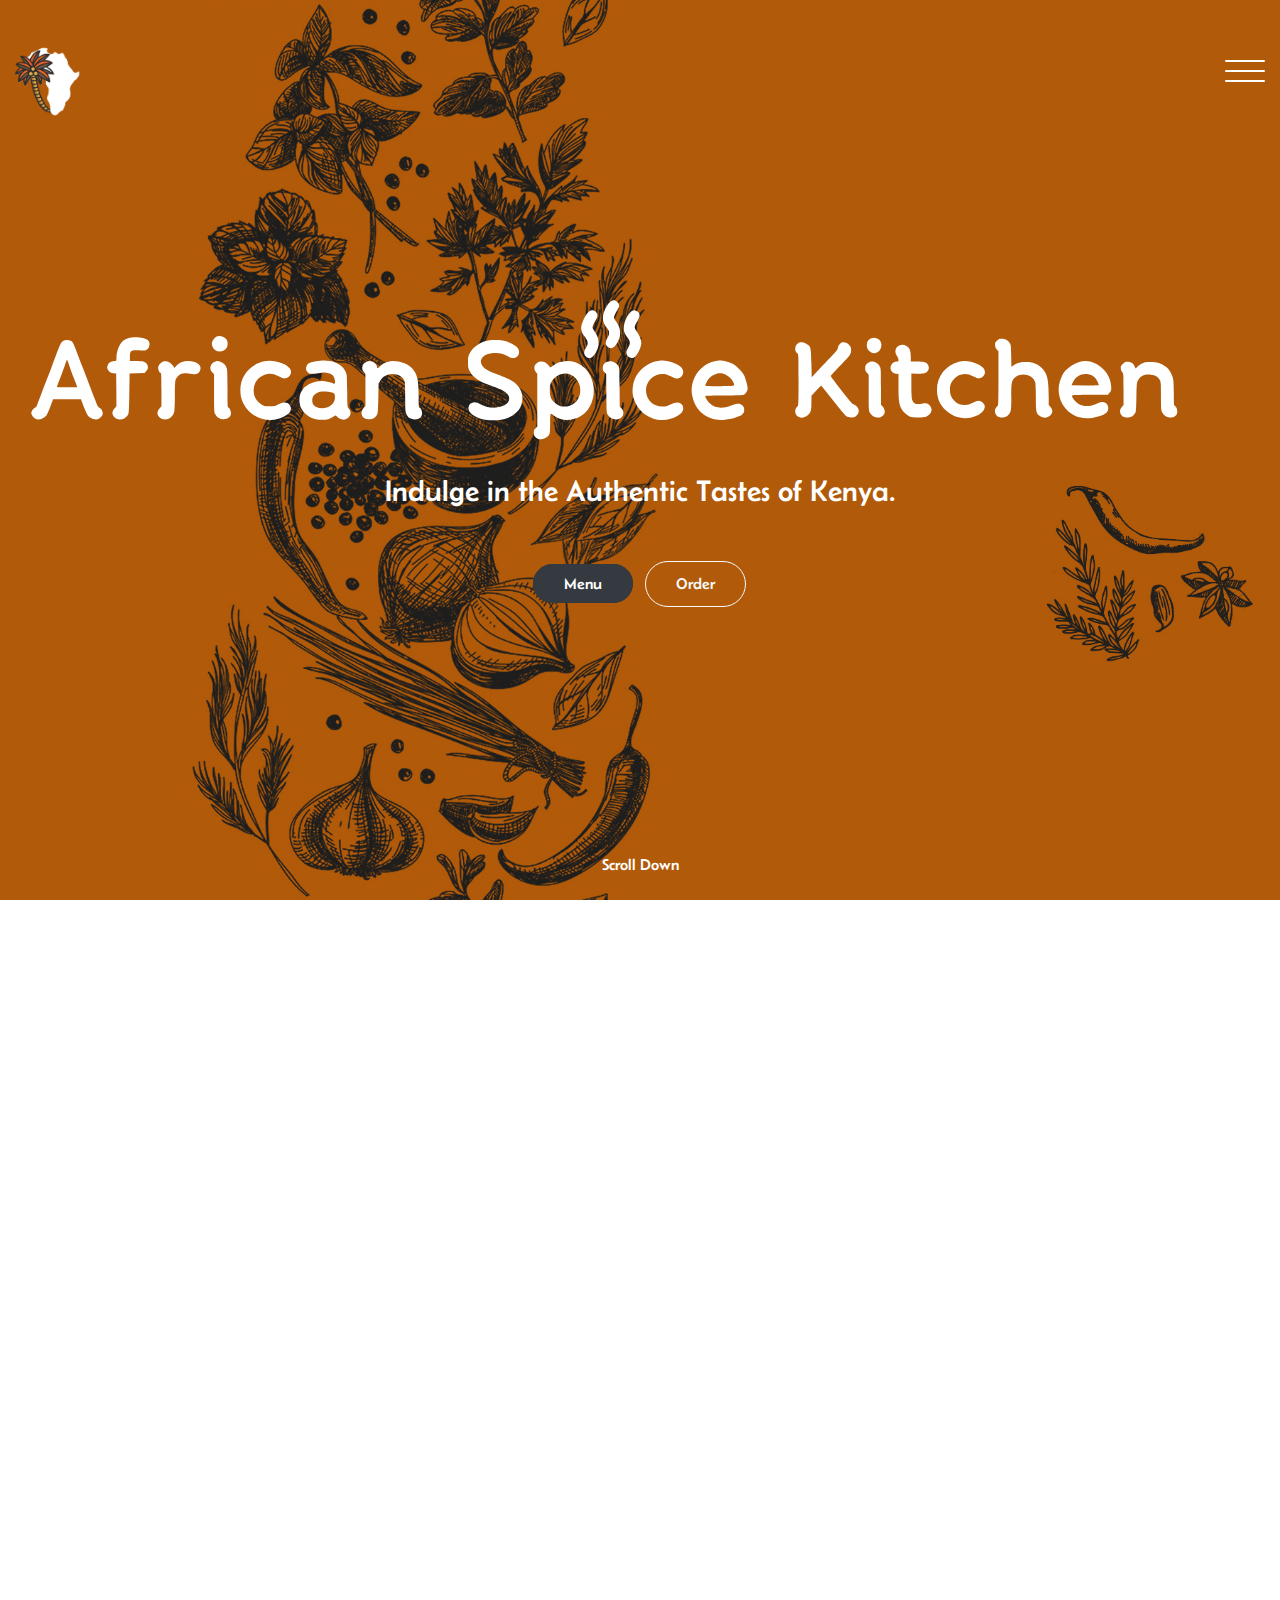
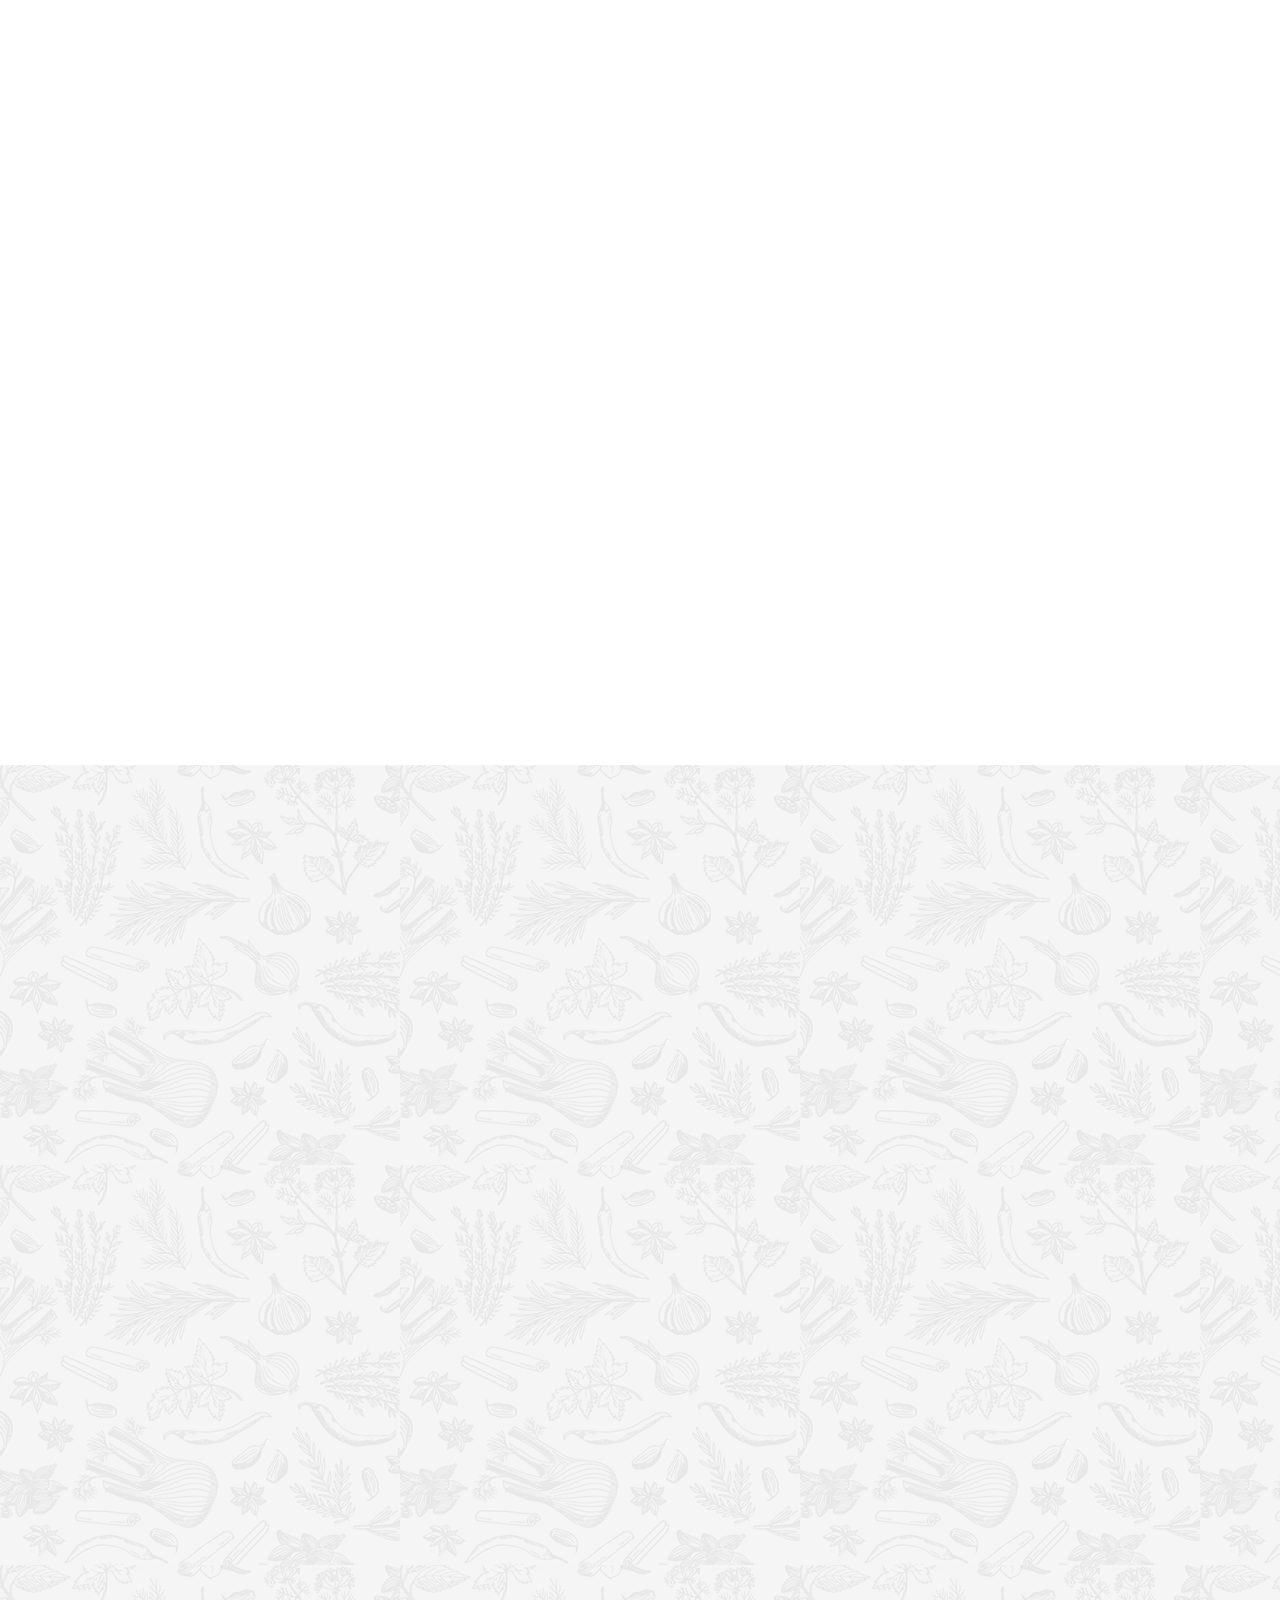
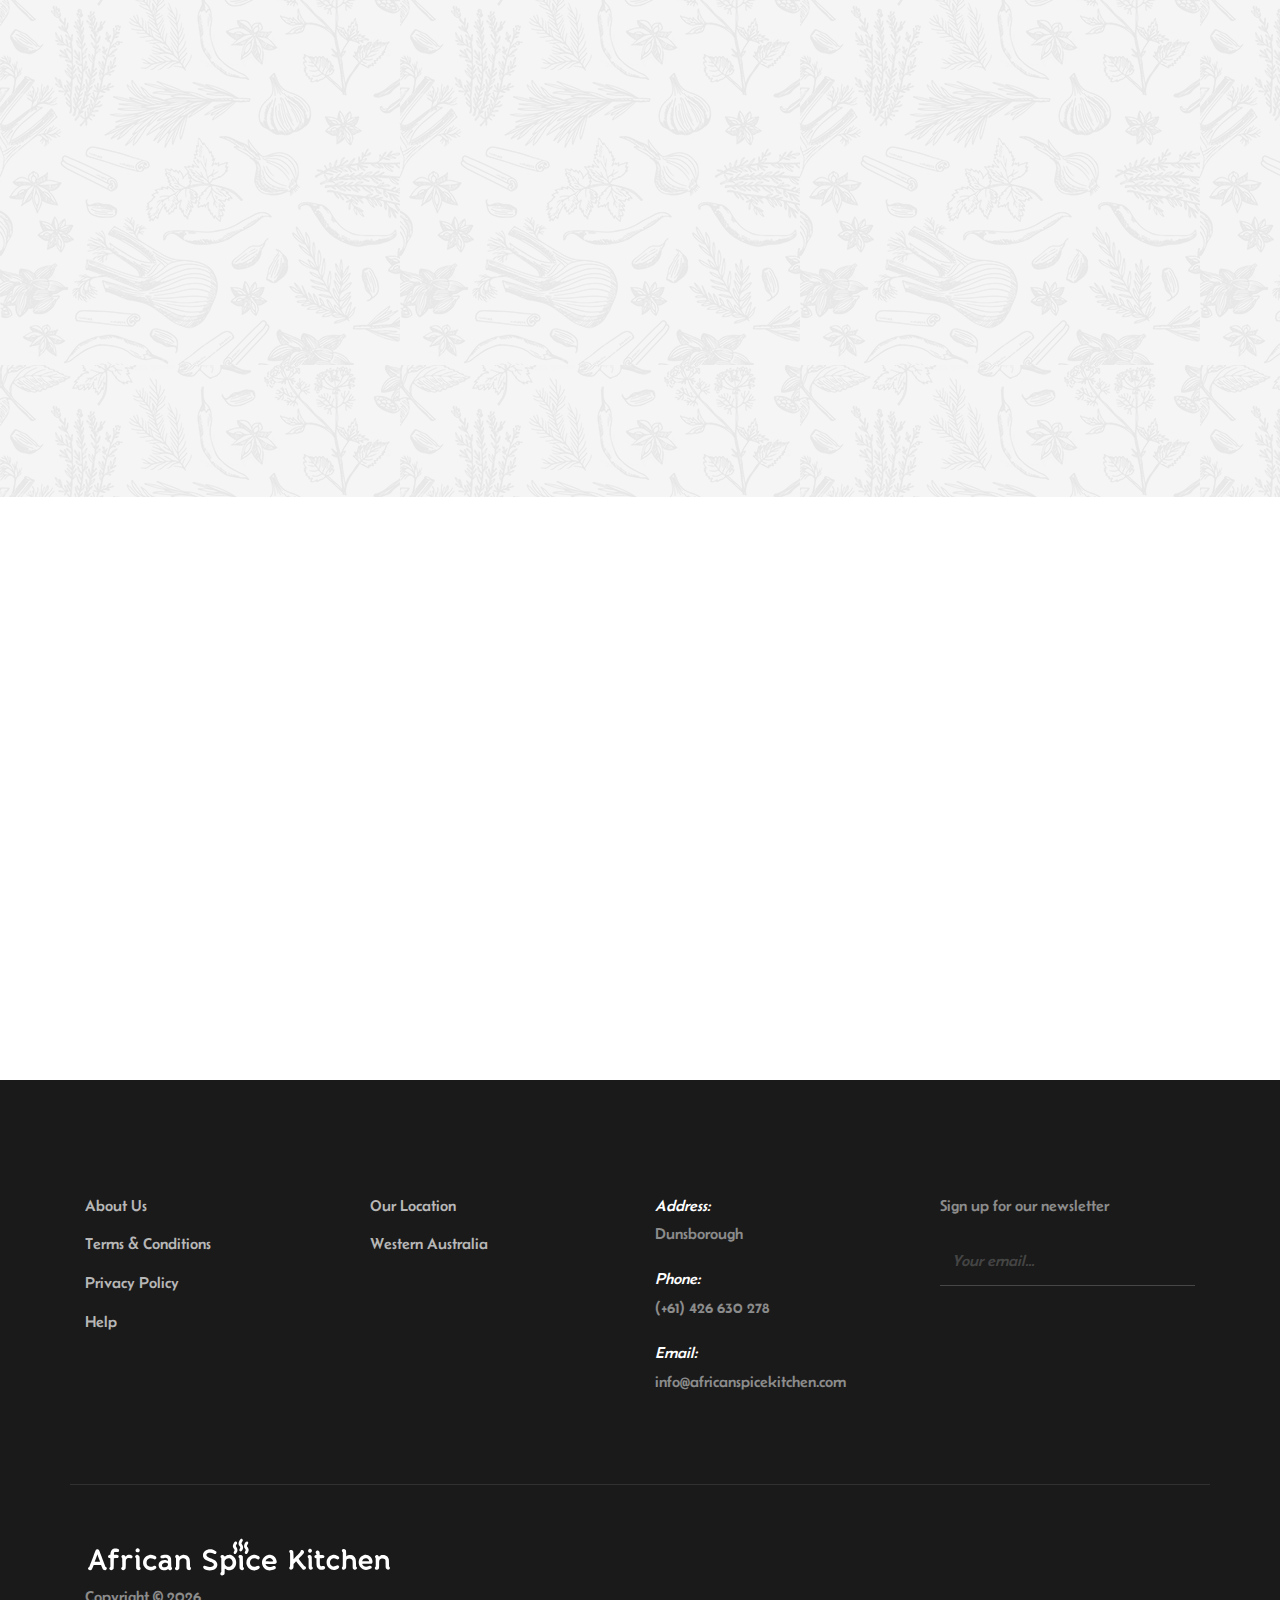
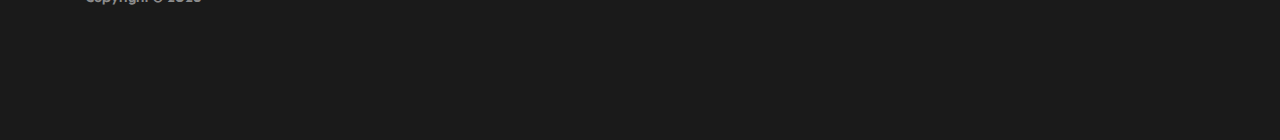
<file: index.html>
<!DOCTYPE html>
<html lang="en">
  <head>
    <title>African Spice Kitchen</title>
    <meta charset="utf-8" />
    <meta
      name="viewport"
      content="width=device-width, initial-scale=1, shrink-to-fit=no"
    />
    <link rel="icon" type="image/x-icon" href="./img/favicon.ico">

    <link rel="preconnect" href="https://fonts.googleapis.com" />
    <link rel="preconnect" href="https://fonts.gstatic.com" crossorigin />
    <link
      href="https://fonts.googleapis.com/css2?family=Belanosima:wght@400;600;700&display=swap"
      rel="stylesheet"
    />

    <link rel="stylesheet" href="./css/bootstrap.css" />
    <link rel="stylesheet" href="./css/animate.css" />
    <link rel="stylesheet" href="./css/owl.carousel.min.css" />
    <link rel="stylesheet" href="./css/aos.css" />

    <!-- Theme Style -->
    <link rel="stylesheet" href="./css/style.css" />
  </head>
  <body>
    <header class="site-header">
      <div class="container-fluid">
        <div class="row">
          <div class="col-4 site-logo" data-aos="fade">
            <a href="./index.html"
              ><img
                src="./img/logo-white.png"
                height="75"
                width="auto"
                style="margin-top: -1rem; object-fit: cover"
                alt="African Spice Kitchen Logo"
            /></a>
          </div>
          <div class="col-8">
            <div class="site-menu-toggle js-site-menu-toggle" data-aos="fade">
              <span></span>
              <span></span>
              <span></span>
            </div>
            <!-- END menu-toggle -->

            <div class="site-navbar js-site-navbar">
              <nav role="navigation">
                <div class="container">
                  <div class="row full-height align-items-center">
                    <div class="col-md-6">
                      <ul class="list-unstyled menu">
                        <li class="active"><a href="./index.html">Home</a></li>
                        <li><a href="./menu.html">Our Menu</a></li>
                        <li><a href="./about.html">About</a></li>
                        <li><a href="./blog.html">Blog</a></li>
                        <li><a href="./contact.html">Contact</a></li>
                      </ul>
                    </div>
                    <div class="col-md-6 extra-info">
                      <div class="row">
                        <div class="col-md-6 mb-5">
                          <h3>Contact Info</h3>
                          <p>Dunsborough, Western Australia</p>
                          <p>(+61) 426 630 278</p>
                        </div>
                        <div class="col-md-6">
                          <h3>Connect With Us</h3>
                          <ul class="list-unstyled">
                            <li><a href="https://www.facebook.com/africanspicekitchen/">Facebook</a></li>
                            <li><a href="https://www.instagram.com/africanspicekitchen/">Instagram</a></li>
                          </ul>
                        </div>
                      </div>
                    </div>
                  </div>
                </div>
              </nav>
            </div>
          </div>
        </div>
      </div>
    </header>
    <!-- END head -->

    <section
      class="site-hero overlay"
      style="background-image: url(img/hero_1.jpg)"
    >
      <div class="container">
        <div
          class="row site-hero-inner justify-content-center align-items-center"
        >
          <div class="col-md-10 text-center">
            <img class="banner-logo" src="./img/africanspicekitchen.svg"  style="filter: invert(); object-fit: cover" alt="African Spice Kitchen">
            <p class="sub-heading mb-5" data-aos="fade-up" data-aos-delay="100">
              Indulge in the Authentic Tastes of Kenya.
            </p>
            <p data-aos="fade-up" data-aos-delay="100">
              <a
                href="./menu.html"
                class="btn btn-dark mr-md-2 mr-0 mb-3 d-sm-inline d-block"
                >Menu</a
              >
              <button class="btn btn-outline-light d-sm-inline d-block" onclick="loadOrderPage()">Order</button>
            </p>
          </div>
        </div>
        <a href="#" class="scroll-down">Scroll Down</a>
      </div>
    </section>
    <!-- END section -->

    <section class="section visit-section">
      <div class="container">
        <div class="row">
          <div class="col-md-12">
            <h4 data-aos="fade-right">Category</h2>
          </div>
        </div>
        <div class="row">
          <div class="col-lg-3 col-md-6 visit mb-3" data-aos="fade-right">
            <a href="./order.html"
              ><img
                src="img/img_1.jpg"
                alt="Image placeholder"
                class="img-fluid"
              />
            </a>
            <h3><a href="./order.html">Main Dishes</a></h3>
            <div class="reviews-star float-left">
              <span class="ion-android-star"></span>
              <span class="ion-android-star"></span>
              <span class="ion-android-star"></span>
              <span class="ion-android-star-half"></span>
              <span class="ion-android-star-outline"></span>
            </div>
            <span class="reviews-count float-right"> 39 reviews </span>
          </div>
          <div
            class="col-lg-3 col-md-6 visit mb-3"
            data-aos="fade-right"
            data-aos-delay="100"
          >
            <a href="./order.html"
              ><img
                src="img/img_2.jpg"
                alt="Image placeholder"
                class="img-fluid"
              />
            </a>
            <h3><a href="./order.html">Vegeterian</a></h3>
            <div class="reviews-star float-left">
              <span class="ion-android-star"></span>
              <span class="ion-android-star"></span>
              <span class="ion-android-star"></span>
              <span class="ion-android-star-half"></span>
              <span class="ion-android-star-outline"></span>
            </div>
            <span class="reviews-count float-right"> 41 reviews </span>
          </div>
          <div
            class="col-lg-3 col-md-6 visit mb-3"
            data-aos="fade-right"
            data-aos-delay="200"
          >
            <a href="./menu.html"
              ><img
                src="./img/img_4.jpg"
                alt="Image placeholder"
                class="img-fluid"
              />
            </a>
            <h3><a href="./menu.html">Extras</a></h3>
            <div class="reviews-star float-left">
              <span class="ion-android-star"></span>
              <span class="ion-android-star"></span>
              <span class="ion-android-star"></span>
              <span class="ion-android-star"></span>
              <span class="ion-android-star-outline"></span>
            </div>
            <span class="reviews-count float-right"> 22 reviews </span>
          </div>
        </div>
      </div>
    </section>
    <!-- END section -->

    <section class="section slider-section">
      <div class="container">
        <div class="row justify-content-center text-center mb-5">
          <div class="col-md-8">
            <h2 class="heading" data-aos="fade-up">
              Bringing the Flavors of Africa to Life.
            </h2>
            <p class="lead" data-aos="fade-up" data-aos-delay="100">
              A haven of culinary delight, African Spice Kitchen offers a vibrant and captivating experience for those seeking to indulge in the richness of Kenyan cuisine. Nestled in the heart of Dunsborough, Western Australia, our order provides a captivating ambiance where you can savor the essence of Africa.
            </p>
          </div>
        </div>
        <div class="row">
          <div class="col-md-12">
            <div
              class="home-slider major-caousel owl-carousel mb-5"
              data-aos="fade-up"
              data-aos-delay="200"
            >
              <div class="slider-item">
                <img
                  src="img/slider-1.jpg"
                  alt="Image placeholder"
                  class="img-fluid"
                />
              </div>
              <div class="slider-item">
                <img
                  src="img/slider-2.jpg"
                  alt="Image placeholder"
                  class="img-fluid"
                />
              </div>
              <div class="slider-item">
                <img
                  src="img/slider-3.jpg"
                  alt="Image placeholder"
                  class="img-fluid"
                />
              </div>
              <div class="slider-item">
                <img
                  src="img/slider-4.jpg"
                  alt="Image placeholder"
                  class="img-fluid"
                />
              </div>
              <div class="slider-item">
                <img
                  src="img/slider-5.jpg"
                  alt="Image placeholder"
                  class="img-fluid"
                />
              </div>
              <div class="slider-item">
                <img
                  src="img/slider-6.jpg"
                  alt="Image placeholder"
                  class="img-fluid"
                />
              </div>
            </div>
            <!-- END slider -->
          </div>

          <div class="col-md-12 text-center">
            <a href="#" class="">View More Photos</a>
          </div>
        </div>
      </div>
    </section>
    <!-- END section -->

    <section class="section blog-post-entry bg-pattern">
      <div class="container">
        <div class="row justify-content-center text-center mb-5">
          <div class="col-md-8">
            <h2 class="heading" data-aos="fade-up">Recent Blog Post</h2>
            <p class="lead" data-aos="fade-up">
              If you're a food lover with a taste for adventure, prepare to embark on a culinary journey like no other. At African Spice Kitchen, we bring the vibrant and diverse flavors of Kenyan cuisine to the heart of Dunsborough, Western Australia. Join us as we explore the rich tapestry of dishes, spices, and traditions that make Kenyan cuisine truly unique.
            </p>
          </div>
        </div>
        <div class="row">
          <div
            class="col-lg-4 col-md-6 col-sm-6 col-12 post"
            data-aos="fade-up"
            data-aos-delay="100"
          >
            <div class="media media-custom d-block mb-4">
              <a href="./blog_1.html" class="mb-4 d-block"
                ><img
                  src="img/img_1.jpg"
                  alt="Image placeholder"
                  class="img-fluid"
              /></a>
              <div class="media-body">
                <span class="meta-post">JULY 6, 2023</span>
                <h2 class="mt-0 mb-3">
                  <a href="./blog_1.html">The Essence of Kenyan Cuisine</a>
                </h2>
              </div>
            </div>
          </div>
          <div
            class="col-lg-4 col-md-6 col-sm-6 col-12 post"
            data-aos="fade-up"
            data-aos-delay="200"
          >
            <div class="media media-custom d-block mb-4">
              <a href="./blog_2.html" class="mb-4 d-block"
                ><img
                  src="img/img_2.jpg"
                  alt="Image placeholder"
                  class="img-fluid"
              /></a>
              <div class="media-body">
                <span class="meta-post">JULY 6, 2023</span>
                <h2 class="mt-0 mb-3">
                  <a href="./blog_2.html">A Taste of Africa at Your Doorstep</a>
                </h2>
              </div>
            </div>
          </div>
          <div
            class="col-lg-4 col-md-6 col-sm-6 col-12 post"
            data-aos="fade-up"
            data-aos-delay="300"
          >
            <div class="media media-custom d-block mb-4">
              <a href="./blog_3.html" class="mb-4 d-block"
                ><img
                  src="img/img_8.jpg"
                  alt="Image placeholder"
                  class="img-fluid"
              /></a>
              <div class="media-body">
                <span class="meta-post">July 5, 2023</span>
                <h2 class="mt-0 mb-3">
                  <a href="./blog_3.html">Supporting Local Producers</a>
                </h2>
              </div>
            </div>
          </div>
        </div>
      </div>
    </section>
    <!-- END section -->
    <section class="section testimonial-section">
      <div class="container">
        <div class="row justify-content-center text-center mb-5">
          <div class="col-md-8">
            <h2 class="heading" data-aos="fade-up">Testimonial</h2>
          </div>
        </div>
        <div class="row">
          <div class="col-md-4" data-aos="fade-up" data-aos-delay="100">
            <div class="testimonial text-center">
              <div class="author-image mb-3">
                <img
                  src="img/person_1.jpg"
                  alt="Image placeholder"
                  class="rounded-circle"
                />
              </div>
              <blockquote>
                <p>
                  &ldquo;Spicey!&rdquo;
                </p>
              </blockquote>
              <p><em>&mdash; Arap Tala</em></p>
            </div>
          </div>
          <!-- END col -->
          <div class="col-md-4" data-aos="fade-up" data-aos-delay="200">
            <div class="testimonial text-center">
              <div class="author-image mb-3">
                <img
                  src="img/person_2.jpg"
                  alt="Image placeholder"
                  class="rounded-circle"
                />
              </div>
              <blockquote>
                <p>
                  &ldquo;Ugali and Kale, Served with Lamb Chops💚&rdquo;
                </p>
              </blockquote>
              <p><em>&mdash; Nick Ngetich</em></p>
            </div>
          </div>
          <!-- END col -->

          <div class="col-md-4" data-aos="fade-up" data-aos-delay="300">
            <div class="testimonial text-center">
              <div class="author-image mb-3">
                <img
                  src="img/person_3.jpg"
                  alt="Image placeholder"
                  class="rounded-circle"
                />
              </div>
              <blockquote>
                <p>
                  &ldquo;Ugali beef!!&rdquo;
                </p>
              </blockquote>
              <p><em>&mdash; DJ G400 </em></p>
            </div>
          </div>
          <!-- END col -->
        </div>
      </div>
    </section>
    <footer class="section footer-section">
      <div class="container">
        <div class="row mb-4">
          <div class="col-md-3 mb-5">
          <ul class="list-unstyled link">
              <li><a href="./about.html">About Us</a></li>
              <li><a href="./privacy.html">Terms &amp; Conditions</a></li>
              <li><a href="./privacy.html">Privacy Policy</a></li>
              <li><a href="./privacy.html">Help</a></li>
            </ul>
          </div>
          <div class="col-md-3 mb-5">
            <ul class="list-unstyled link">
              <li><a href="#">Our Location</a></li>
              <li><a href="#">Western Australia</a></li>
            </ul>
          </div>
          <div class="col-md-3 mb-5 pr-md-5 contact-info">
            <p>
              <span class="d-block">Address:</span>
              <span> Dunsborough</span>
            </p>
            <p>
              <span class="d-block">Phone:</span> <span> (+61) 426 630 278</span>
            </p>
            <p>
              <span class="d-block">Email:</span>
              <span> info@africanspicekitchen.com</span>
            </p>
          </div>
          <div class="col-md-3 mb-5">
            <p>Sign up for our newsletter</p>
            <form action="#" class="footer-newsletter">
              <div class="form-group">
                <input
                  type="email"
                  class="form-control"
                  placeholder="Your email..."
                />
                <button type="submit" class="btn">
                  <span class="fa fa-paper-plane"></span>
                </button>
              </div>
            </form>
          </div>
        </div>
        <div class="row bordertop pt-5">
          <p class="col-md-6 text-left">
            <img src="./img/africanspicekitchen.svg" height="50" style="filter: invert();" alt="African Spice Kitchen"> <br>
            <!-- Link back to Colorlib can't be removed. Template is licensed under CC BY 3.0. -->
            Copyright &copy; 
            <script>
              document.write(new Date().getFullYear());
            </script> 
          </p>

          <p class="col-md-6 text-right social">
            <a href="https://www.instagram.com/africanspicekitchen/"><span class="fa fa-instagram"></span></a>
            <a href="https://www.facebook.com/africanspicekitchen/"><span class="fa fa-facebook"></span></a>
          </p>
        </div>
      </div>
    </footer>
    <script>
      function loadOrderPage() {
        window.location.href = './order.html';
      }
  </script>
    <script src="./js/jquery-3.2.1.min.js"></script>
    <script src="./js/popper.min.js"></script>
    <script src="./js/bootstrap.min.js"></script>
    <script src="./js/owl.carousel.min.js"></script>
    <!-- <script src="js/jquery.waypoints.min.js"></script> -->
    <script src="./js/aos.js"></script>
    <script src="./js/main.js"></script>
  </body>
</html>
</file>
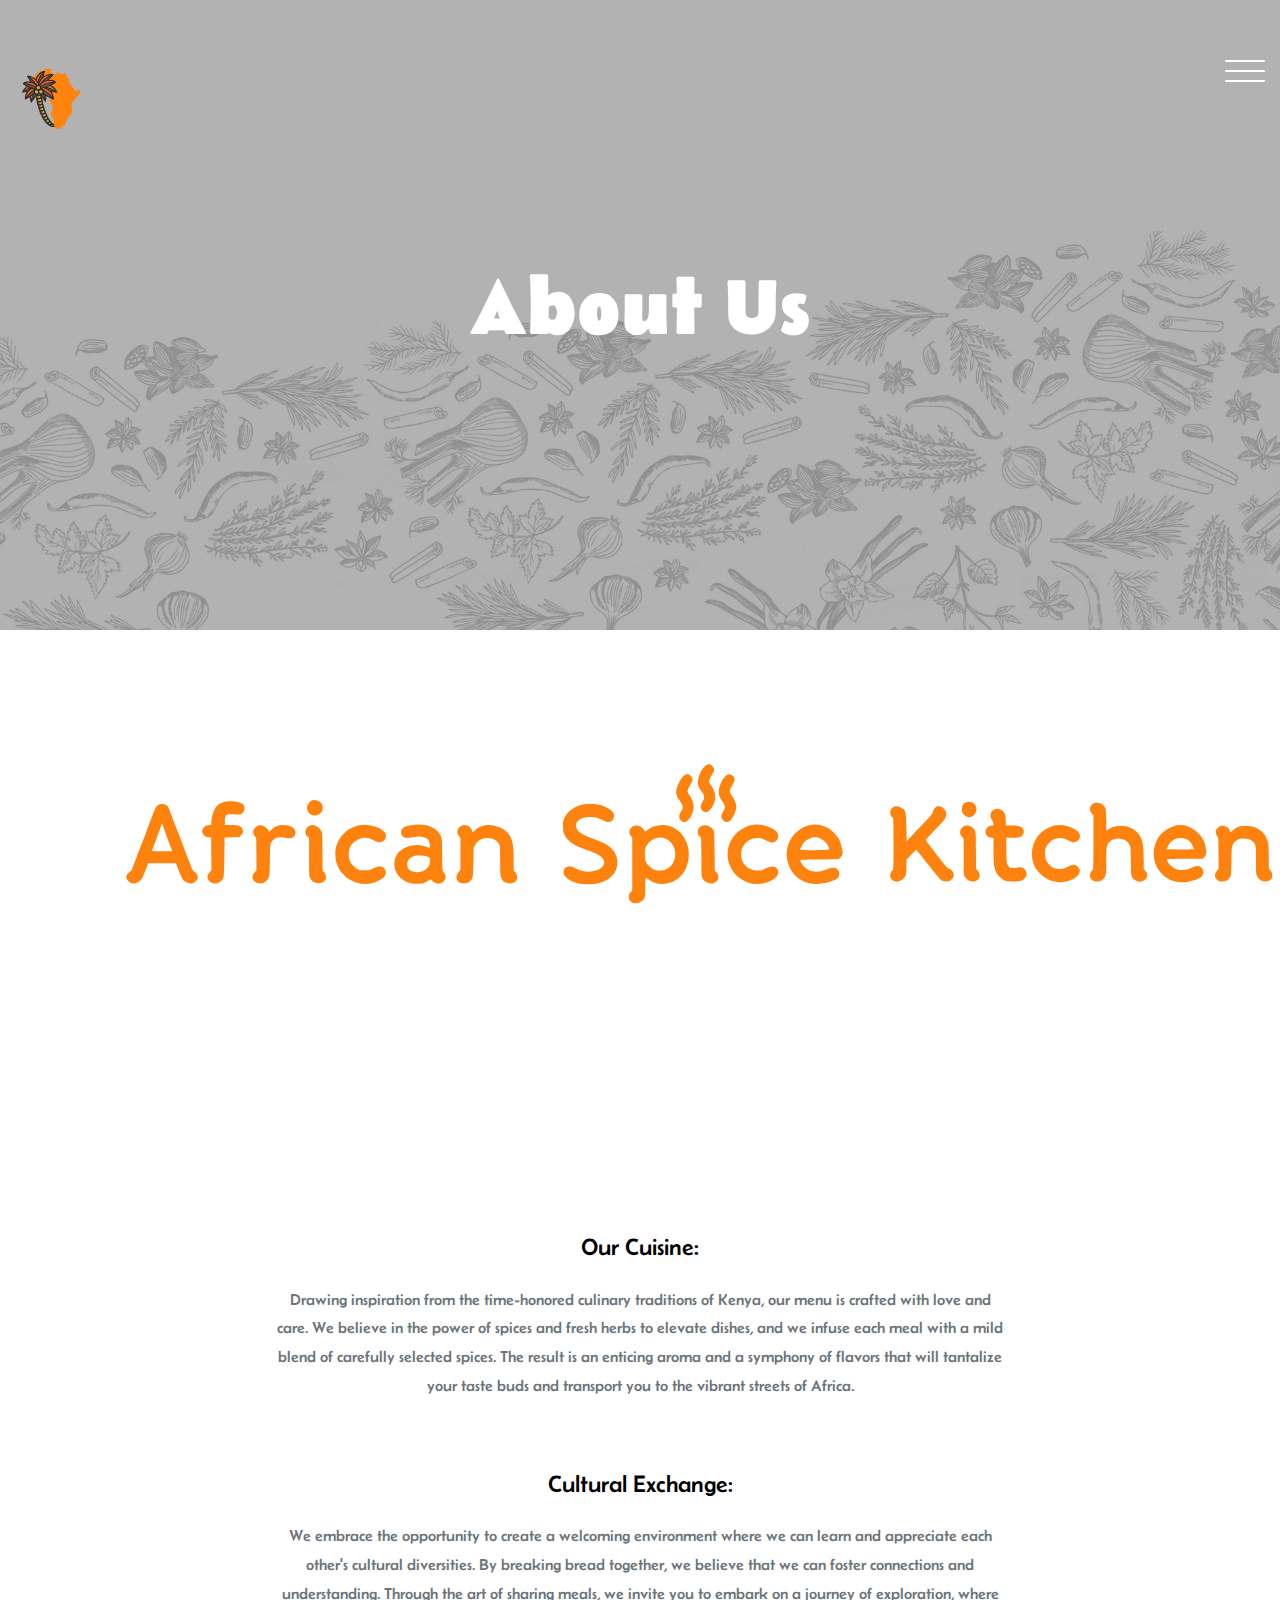
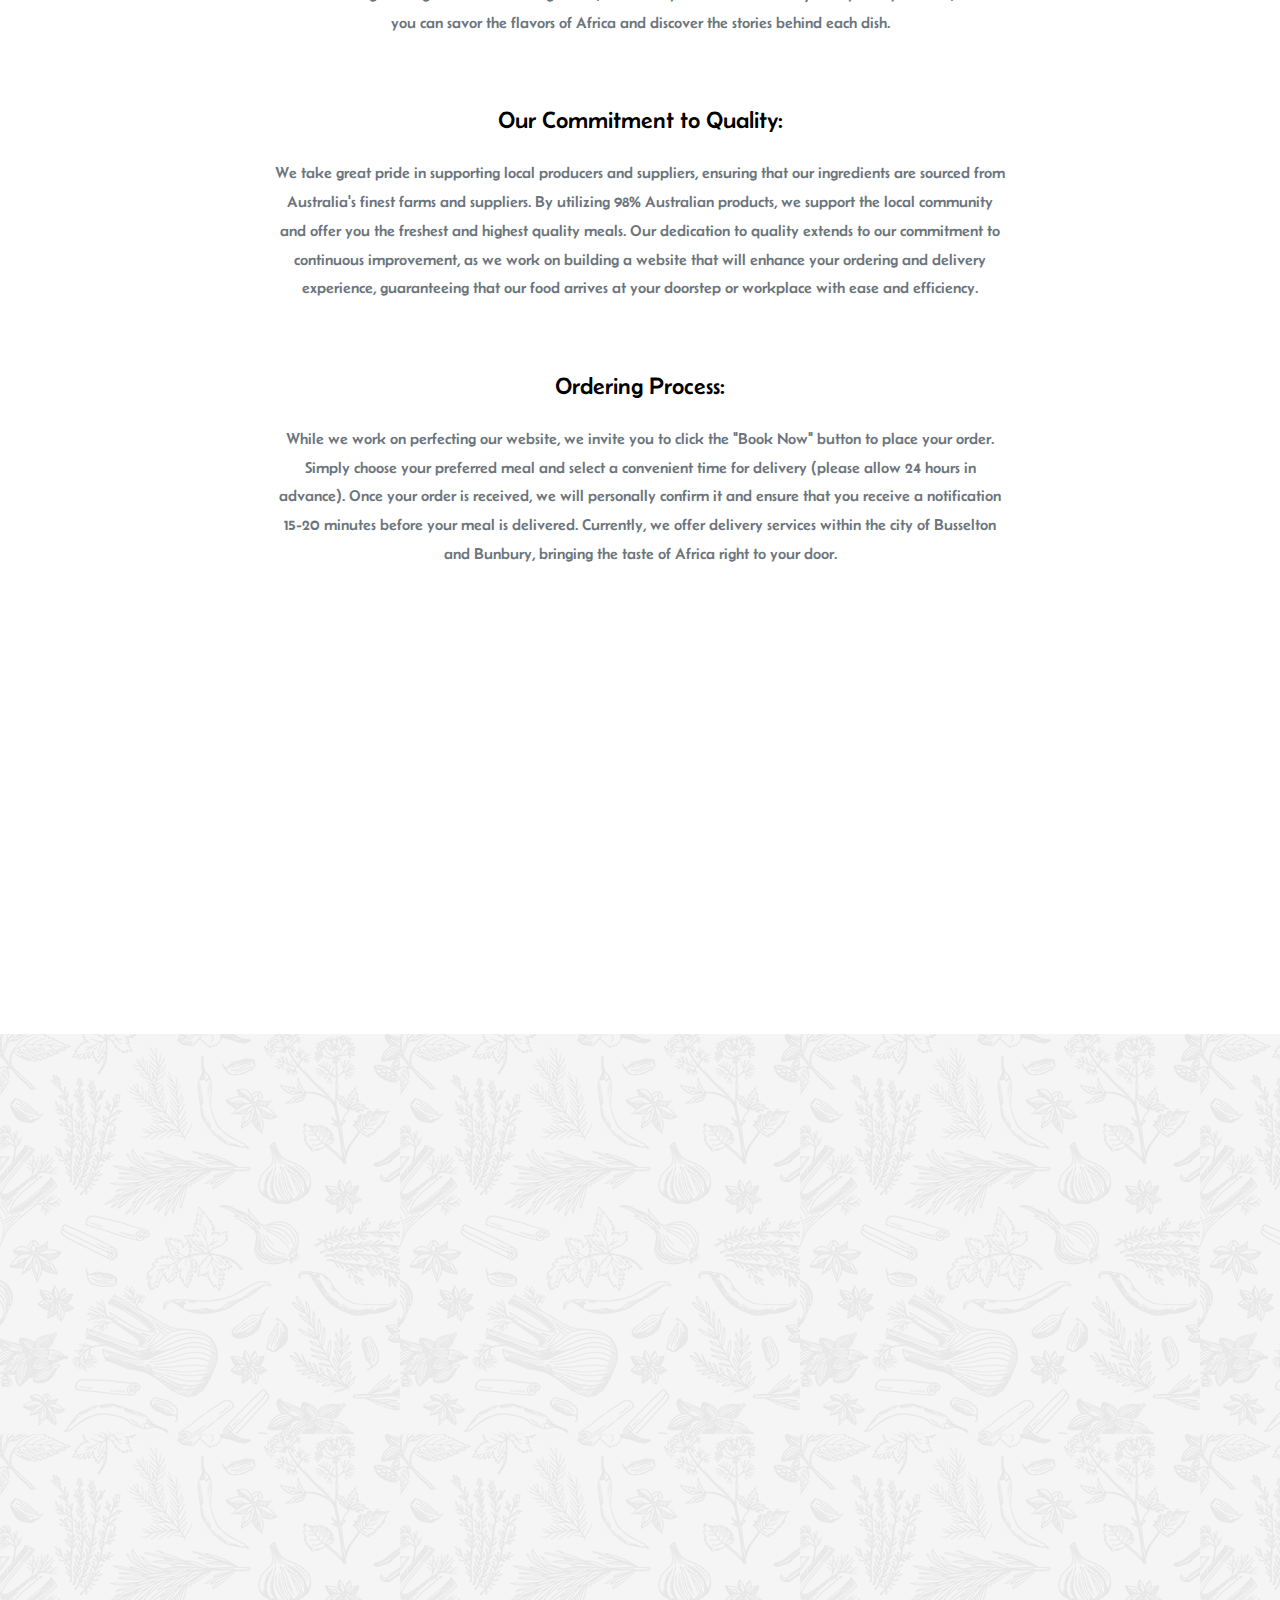
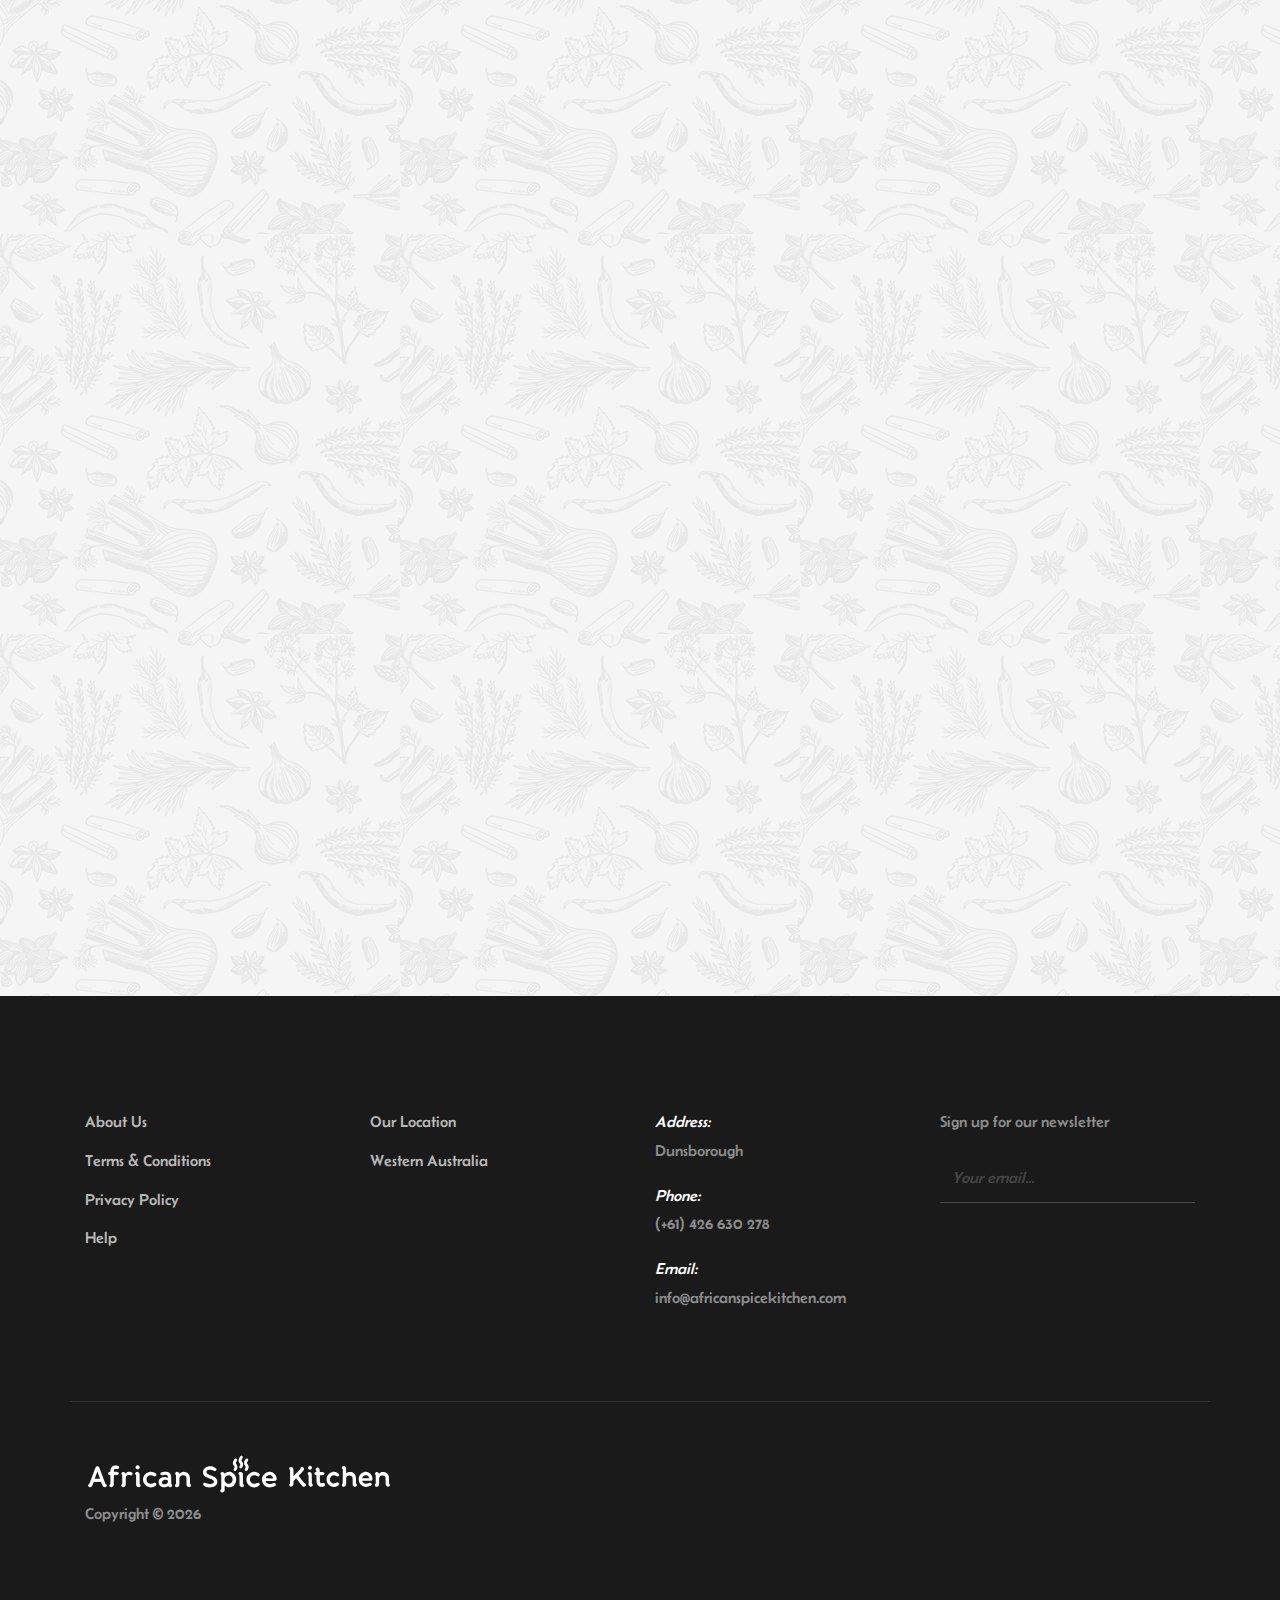
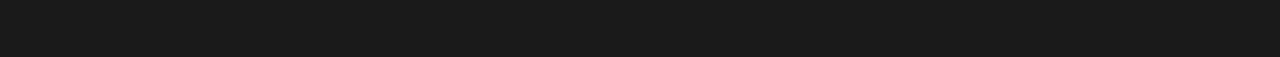
<file: about.html>
<!DOCTYPE html>
<html lang="en">
  <head>
    <title>About - African Spice Kitchen</title>
    <meta charset="utf-8" />
    <meta
      name="viewport"
      content="width=device-width, initial-scale=1, shrink-to-fit=no"
    />
    <link rel="icon" type="image/x-icon" href="./img/favicon.ico" />

    <link rel="preconnect" href="https://fonts.googleapis.com" />
    <link rel="preconnect" href="https://fonts.gstatic.com" crossorigin />
    <link
      href="https://fonts.googleapis.com/css2?family=Belanosima:wght@400;600;700&display=swap"
      rel="stylesheet"
    />

    <link rel="stylesheet" href="./css/bootstrap.css" />
    <link rel="stylesheet" href="./css/animate.css" />
    <link rel="stylesheet" href="./css/owl.carousel.min.css" />
    <link rel="stylesheet" href="./css/aos.css" />

    <!-- Theme Style -->
    <link rel="stylesheet" href="./css/style.css" />
  </head>
  <body>
    <header class="site-header">
      <div class="container-fluid">
        <div class="row">
          <div class="col-4 site-logo" data-aos="fade">
            <a href="./index.html"
              ><img
                src="./img/logo.png"
                height="75"
                width="auto"
                style="object-fit: cover"
                alt="African Spice Kitchen Logo"
            /></a>
          </div>
          <div class="col-8">
            <div class="site-menu-toggle js-site-menu-toggle" data-aos="fade">
              <span></span>
              <span></span>
              <span></span>
            </div>
            <!-- END menu-toggle -->

            <div class="site-navbar js-site-navbar">
              <nav role="navigation">
                <div class="container">
                  <div class="row full-height align-items-center">
                    <div class="col-md-6">
                      <ul class="list-unstyled menu">
                        <li><a href="./index.html">Home</a></li>
                        <li><a href="./menu.html">Our Menu</a></li>
                        <li class="active"><a href="./about.html">About</a></li>
                        <li><a href="./blog.html">Blog</a></li>
                        <li><a href="./contact.html">Contact</a></li>
                      </ul>
                    </div>
                    <div class="col-md-6 extra-info">
                      <div class="row">
                        <div class="col-md-6 mb-5">
                          <h3>Contact Info</h3>
                          <p>Dunsborough, Western Australia</p>
                          <p>(+61) 426 630 278</p>
                        </div>
                        <div class="col-md-6">
                          <h3>Connect With Us</h3>
                          <ul class="list-unstyled">
                            <li>
                              <a
                                href="https://www.facebook.com/africanspicekitchen/"
                                >Facebook</a
                              >
                            </li>
                            <li>
                              <a
                                href="https://www.instagram.com/africanspicekitchen/"
                                >Instagram</a
                              >
                            </li>
                          </ul>
                        </div>
                      </div>
                    </div>
                  </div>
                </div>
              </nav>
            </div>
          </div>
        </div>
      </div>
    </header>
    <!-- END head -->

    <section
      class="site-hero overlay page-inside"
      style="background-image: url(img/hero_2.jpg)"
    >
      <div class="container">
        <div
          class="row site-hero-inner justify-content-center align-items-center"
        >
          <div class="col-md-10 text-center">
            <h1 class="text-white heading" data-aos="fade-up">About Us</h1>
          </div>
        </div>
        <!-- <a href="#" class="scroll-down">Scroll Down</a> -->
      </div>
    </section>
    <!-- END section -->

    <section class="section slider-section">
      <div class="container">
        <div class="row justify-content-center text-center mb-5">
          <div class="col-md-8">
            <img
              data-aos="fade-up"
              data-aos-delay="100"
              class="banner-logo"
              src="./img/africanspicekitchen-orange.svg"
              height="70"
              style="object-fit: cover"
              alt="African Spice Kitchen"
            />
            <p class="lead mt-3" data-aos="fade-up" data-aos-delay="100">
              At African Spice Kitchen, we pay homage to Africa, the motherland
              of a rich array of herbs and spices that have been utilized for
              centuries across the globe. Our mission is to introduce you to the
              cultural and traditional meals that showcase the essence of
              Africa, while also incorporating the flavors of Australia. Through
              our commitment to using 98% Australian products, we ensure that
              our dishes are not only a celebration of African heritage but also
              a testament to the quality and diversity of local ingredients.
            </p>
            <br />
            <h4 class="my-4">Our Cuisine:</h4>
            <p>
              Drawing inspiration from the time-honored culinary traditions of
              Kenya, our menu is crafted with love and care. We believe in the
              power of spices and fresh herbs to elevate dishes, and we infuse
              each meal with a mild blend of carefully selected spices. The
              result is an enticing aroma and a symphony of flavors that will
              tantalize your taste buds and transport you to the vibrant streets
              of Africa.
            </p>
            <br />
            <h4 class="my-4">Cultural Exchange:</h4>
            <p>
              We embrace the opportunity to create a welcoming environment where
              we can learn and appreciate each other's cultural diversities. By
              breaking bread together, we believe that we can foster connections
              and understanding. Through the art of sharing meals, we invite you
              to embark on a journey of exploration, where you can savor the
              flavors of Africa and discover the stories behind each dish.
            </p>
            <br />
            <h4 class="my-4">Our Commitment to Quality:</h4>
            <p>
              We take great pride in supporting local producers and suppliers,
              ensuring that our ingredients are sourced from Australia's finest
              farms and suppliers. By utilizing 98% Australian products, we
              support the local community and offer you the freshest and highest
              quality meals. Our dedication to quality extends to our commitment
              to continuous improvement, as we work on building a website that
              will enhance your ordering and delivery experience, guaranteeing
              that our food arrives at your doorstep or workplace with ease and
              efficiency.
            </p>
            <br />
            <h4 class="my-4">Ordering Process:</h4>
            <p>
              While we work on perfecting our website, we invite you to click
              the "Book Now" button to place your order. Simply choose your
              preferred meal and select a convenient time for delivery (please
              allow 24 hours in advance). Once your order is received, we will
              personally confirm it and ensure that you receive a notification
              15-20 minutes before your meal is delivered. Currently, we offer
              delivery services within the city of Busselton and Bunbury,
              bringing the taste of Africa right to your door.
            </p>
          </div>
        </div>
        <div class="row">
          <div class="col-md-12">
            <div
              class="home-slider major-caousel owl-carousel mb-5"
              data-aos="fade-up"
              data-aos-delay="200"
            >
              <div class="slider-item">
                <img
                  src="img/slider-3.jpg"
                  alt="Image placeholder"
                  class="img-fluid"
                />
              </div>
              <div class="slider-item">
                <img
                  src="img/slider-4.jpg"
                  alt="Image placeholder"
                  class="img-fluid"
                />
              </div>
            </div>
            <!-- END slider -->
          </div>
        </div>
      </div>
    </section>
    <!-- END section -->

    <section class="section blog-post-entry bg-pattern">
      <div class="container">
        <div class="row justify-content-center text-center mb-5">
          <div class="col-md-8">
            <h2 class="heading" data-aos="fade-up">Thank You</h2>
            <p class="lead" data-aos="fade-up">
              We extend our heartfelt gratitude for your engagement and support
              thus far. We truly appreciate the responses and connections we
              have made. Your feedback and enthusiasm have motivated us to
              enhance our services and create a more seamless experience for
              you. As we continue to grow and evolve, we remain dedicated to
              providing you with the freshest and most delightful African
              culinary experience. <br /><br />
              Stay safe, enjoy the flavors of Africa, and spread peace and love
              with African Spice Kitchen.
            </p>
          </div>
        </div>
        <div class="row">
          <div
            class="col-lg-4 col-md-6 col-sm-6 col-12 post"
            data-aos="fade-up"
            data-aos-delay="100"
          >
            <div class="media media-custom d-block mb-4">
              <a href="#" class="mb-4 d-block"
                ><img
                  src="img/person_2.jpg"
                  alt="Image placeholder"
                  class="img-fluid"
              /></a>
              <div class="media-body">
                <span>CEO</span>
                <h2 class="mt-0 mb-3"><a href="#">Nicholas Ngetich</a></h2>
              </div>
            </div>
          </div>
          <div
            class="col-lg-4 col-md-6 col-sm-6 col-12 post"
            data-aos="fade-up"
            data-aos-delay="200"
          >
            <div class="media media-custom d-block mb-4">
              <a href="#" class="mb-4 d-block"
                ><img
                  src="img/person_1.jpg"
                  alt="Image placeholder"
                  class="img-fluid"
              /></a>
              <div class="media-body">
                <span>Digital Artist</span>
                <h2 class="mt-0 mb-3">
                  <a href="www.instagram.com/djg400">Moses Bartena</a>
                </h2>
              </div>
            </div>
          </div>
        </div>
      </div>
    </section>
    <footer class="section footer-section">
      <div class="container">
        <div class="row mb-4">
          <div class="col-md-3 mb-5">
            <ul class="list-unstyled link">
              <li><a href="./about.html">About Us</a></li>
              <li><a href="./privacy.html">Terms &amp; Conditions</a></li>
              <li><a href="./privacy.html">Privacy Policy</a></li>
              <li><a href="./privacy.html">Help</a></li>
            </ul>
          </div>
          <div class="col-md-3 mb-5">
            <ul class="list-unstyled link">
              <li><a href="#">Our Location</a></li>
              <li><a href="#">Western Australia</a></li>
            </ul>
          </div>
          <div class="col-md-3 mb-5 pr-md-5 contact-info">
            <p>
              <span class="d-block">Address:</span>
              <span> Dunsborough</span>
            </p>
            <p>
              <span class="d-block">Phone:</span>
              <span> (+61) 426 630 278</span>
            </p>
            <p>
              <span class="d-block">Email:</span>
              <span> info@africanspicekitchen.com</span>
            </p>
          </div>
          <div class="col-md-3 mb-5">
            <p>Sign up for our newsletter</p>
            <form action="#" class="footer-newsletter">
              <div class="form-group">
                <input
                  type="email"
                  class="form-control"
                  placeholder="Your email..."
                />
                <button type="submit" class="btn">
                  <span class="fa fa-paper-plane"></span>
                </button>
              </div>
            </form>
          </div>
        </div>
        <div class="row bordertop pt-5">
          <p class="col-md-6 text-left">
            <img
              src="./img/africanspicekitchen.svg"
              height="50"
              style="filter: invert()"
              alt="African Spice Kitchen"
            />
            <br />
            <!-- Link back to Colorlib can't be removed. Template is licensed under CC BY 3.0. -->
            Copyright &copy;
            <script>
              document.write(new Date().getFullYear());
            </script>
          </p>

          <p class="col-md-6 text-right social">
            <a href="https://www.instagram.com/africanspicekitchen/"
              ><span class="fa fa-instagram"></span
            ></a>
            <a href="https://www.facebook.com/africanspicekitchen/"
              ><span class="fa fa-facebook"></span
            ></a>
          </p>
        </div>
      </div>
    </footer>

    <script src="./js/jquery-3.2.1.min.js"></script>
    <script src="./js/popper.min.js"></script>
    <script src="./js/bootstrap.min.js"></script>
    <script src="./js/owl.carousel.min.js"></script>
    <!-- <script src="js/jquery.waypoints.min.js"></script> -->
    <script src="./js/aos.js"></script>
    <script src="./js/main.js"></script>
  </body>
</html>
</file>
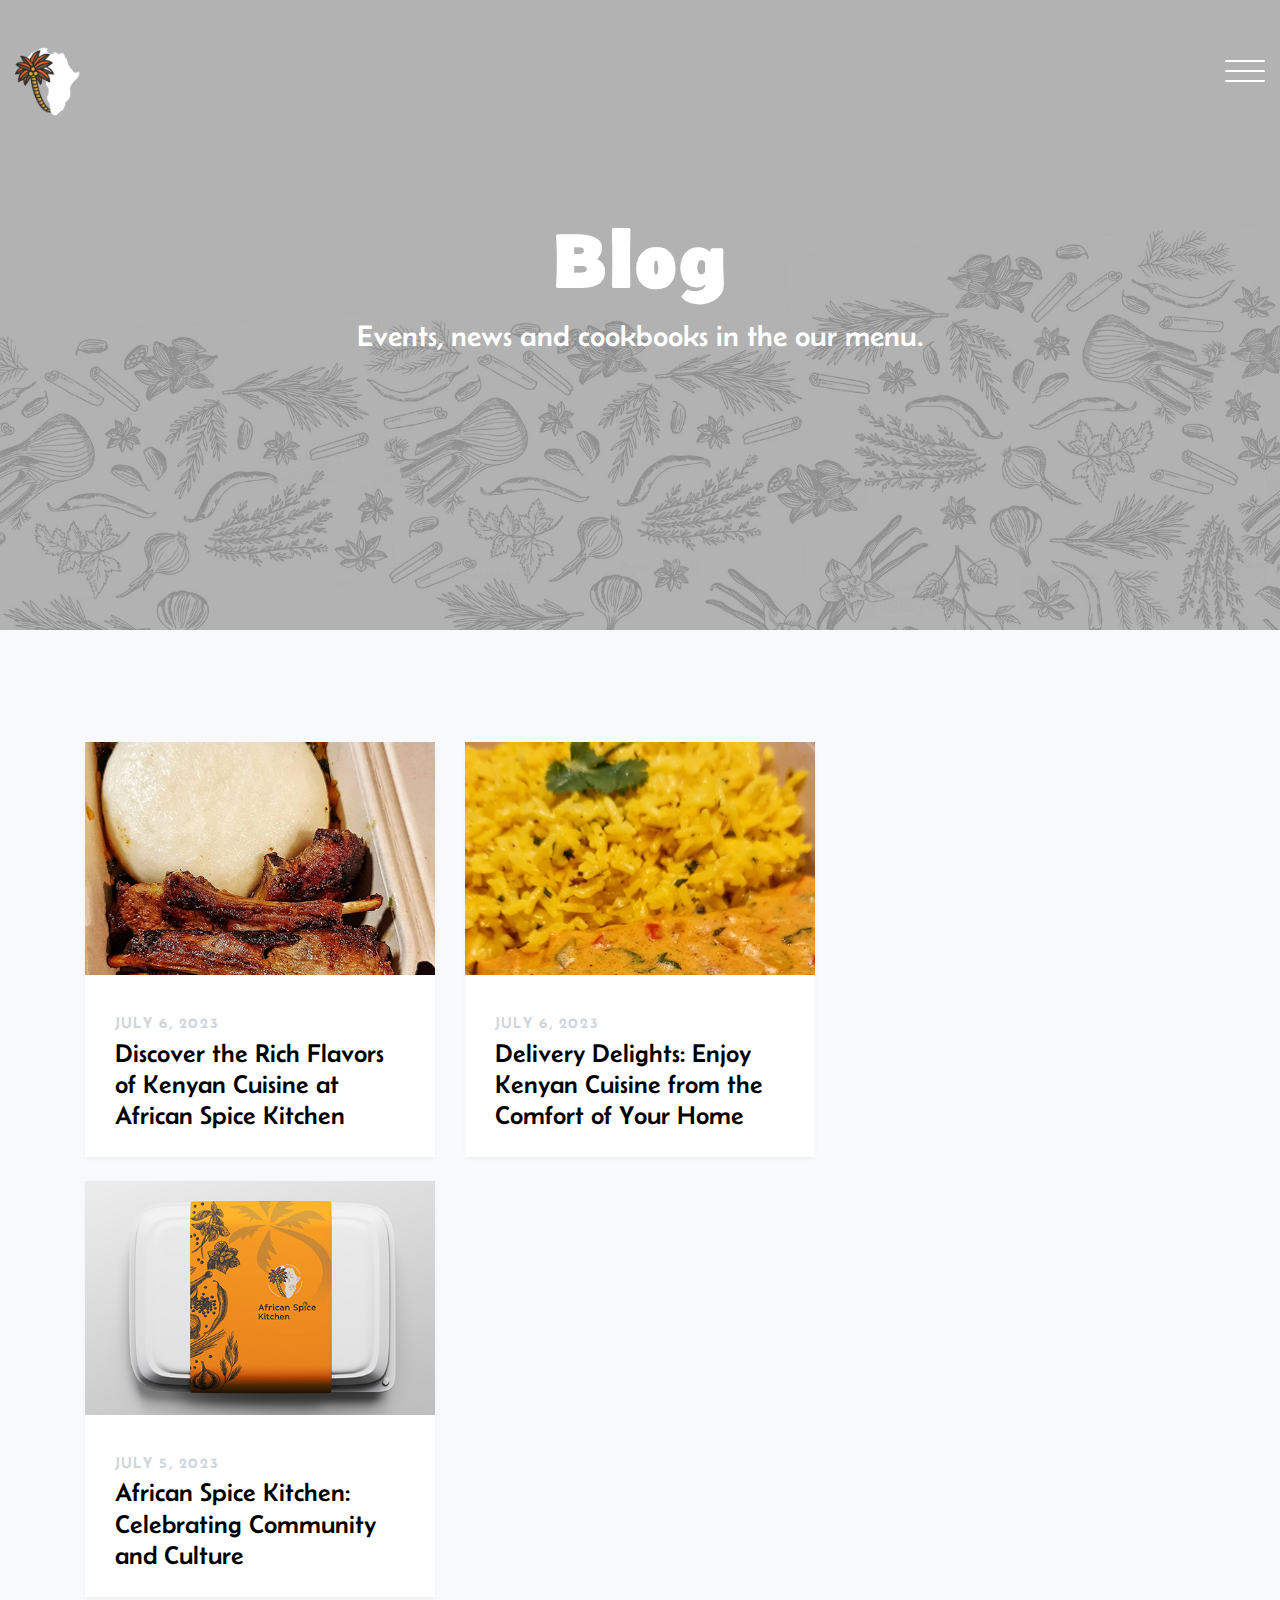
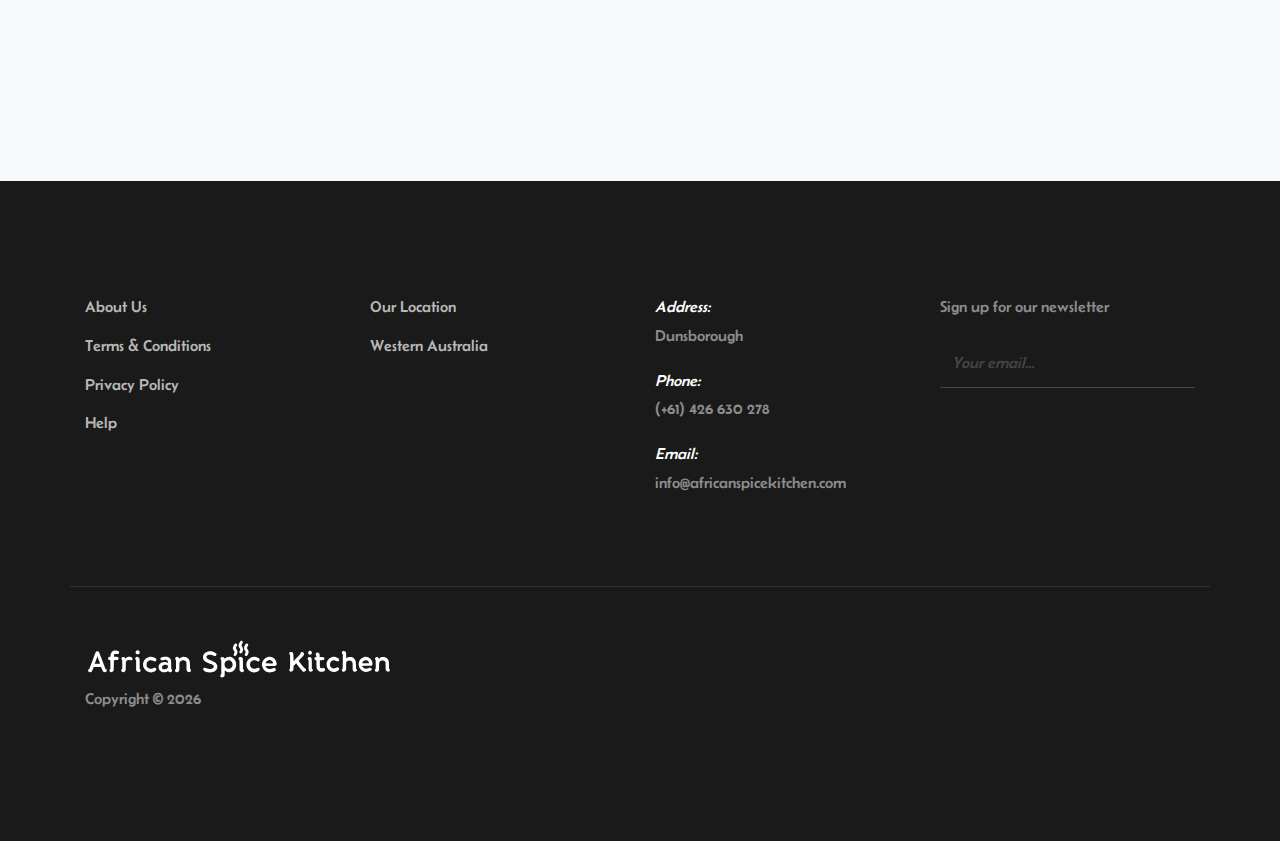
<file: blog.html>
<!DOCTYPE html>
<html lang="en">
  <head>
    <title>Blog - African Spice Kitchen</title>
    <meta charset="utf-8" />
    <meta
      name="viewport"
      content="width=device-width, initial-scale=1, shrink-to-fit=no"
    />
    <link rel="icon" type="image/x-icon" href="./img/favicon.ico" />

    <link rel="preconnect" href="https://fonts.googleapis.com" />
    <link rel="preconnect" href="https://fonts.gstatic.com" crossorigin />
    <link
      href="https://fonts.googleapis.com/css2?family=Belanosima:wght@400;600;700&display=swap"
      rel="stylesheet"
    />

    <link rel="stylesheet" href="./css/bootstrap.css" />
    <link rel="stylesheet" href="./css/animate.css" />
    <link rel="stylesheet" href="./css/owl.carousel.min.css" />
    <link rel="stylesheet" href="./css/aos.css" />

    <!-- Theme Style -->
    <link rel="stylesheet" href="./css/style.css" />
  </head>
  <body>
    <header class="site-header">
      <div class="container-fluid">
        <div class="row">
          <div class="col-4 site-logo" data-aos="fade">
            <a href="./index.html"
              ><img
                src="./img/logo-white.png"
                height="75"
                width="auto"
                style="margin-top: -1rem; object-fit: cover"
                alt="African Spice Kitchen Logo"
            /></a>
          </div>
          <div class="col-8">
            <div class="site-menu-toggle js-site-menu-toggle" data-aos="fade">
              <span></span>
              <span></span>
              <span></span>
            </div>
            <!-- END menu-toggle -->

            <div class="site-navbar js-site-navbar">
              <nav role="navigation">
                <div class="container">
                  <div class="row full-height align-items-center">
                    <div class="col-md-6">
                      <ul class="list-unstyled menu">
                        <li><a href="./index.html">Home</a></li>
                        <li><a href="./menu.html">Our Menu</a></li>
                        <li><a href="./about.html">About</a></li>
                        <li class="active"><a href="./blog.html">Blog</a></li>
                        <li><a href="./contact.html">Contact</a></li>
                      </ul>
                    </div>
                    <div class="col-md-6 extra-info">
                      <div class="row">
                        <div class="col-md-6 mb-5">
                          <h3>Contact Info</h3>
                          <p>Dunsborough, Western Australia</p>
                          <p>(+61) 426 630 278</p>
                        </div>
                        <div class="col-md-6">
                          <h3>Connect With Us</h3>
                          <ul class="list-unstyled">
                            <li>
                              <a
                                href="https://www.facebook.com/africanspicekitchen/"
                                >Facebook</a
                              >
                            </li>
                            <li>
                              <a
                                href="https://www.instagram.com/africanspicekitchen/"
                                >Instagram</a
                              >
                            </li>
                          </ul>
                        </div>
                      </div>
                    </div>
                  </div>
                </div>
              </nav>
            </div>
          </div>
        </div>
      </div>
    </header>
    <!-- END head -->

    <section
      class="site-hero overlay page-inside"
      style="background-image: url(img/hero_2.jpg)"
    >
      <div class="container">
        <div
          class="row site-hero-inner justify-content-center align-items-center"
        >
          <div class="col-md-10 text-center">
            <h1 class="heading" data-aos="fade-up">Blog</h1>
            <p class="sub-heading mb-5" data-aos="fade-up" data-aos-delay="100">
              Events, news and cookbooks in the our menu.
            </p>
          </div>
        </div>
        <a href="#" class="scroll-down">Scroll Down</a>
      </div>
    </section>
    <!-- END section -->

    <section class="section bg-light post">
      <div class="container">
        <div class="row">
          <div class="col-md-8">
            <div class="row mb-5">
              <div class="col-md-6">
                <div class="media media-custom d-block mb-4">
                  <a href="./blog_1.html" class="mb-4 d-block"
                    ><img
                      src="img/img_1.jpg"
                      alt="Image placeholder"
                      class="img-fluid"
                  /></a>
                  <div class="media-body">
                    <span class="meta-post">July 6, 2023</span>
                    <h2 class="mt-0 mb-3">
                      <a href="./blog_1.html"
                        >Discover the Rich Flavors of Kenyan Cuisine at African
                        Spice Kitchen</a
                      >
                    </h2>
                  </div>
                </div>
              </div>
              <div class="col-md-6">
                <div class="media media-custom d-block mb-4">
                  <a href="./blog_2.html" class="mb-4 d-block"
                    ><img
                      src="img/img_5.jpg"
                      alt="Image placeholder"
                      class="img-fluid"
                  /></a>
                  <div class="media-body">
                    <span class="meta-post">July 6, 2023</span>
                    <h2 class="mt-0 mb-3">
                      <a href="./blog_2.html"
                        >Delivery Delights: Enjoy Kenyan Cuisine from the
                        Comfort of Your Home</a
                      >
                    </h2>
                  </div>
                </div>
              </div>

              <div class="col-md-6">
                <div class="media media-custom d-block mb-4">
                  <a href="./blog_3.html" class="mb-4 d-block"
                    ><img
                      src="img/img_8.jpg"
                      alt="Image placeholder"
                      class="img-fluid"
                  /></a>
                  <div class="media-body">
                    <span class="meta-post">July 5, 2023</span>
                    <h2 class="mt-0 mb-3">
                      <a href="./blog_3.html"
                        >African Spice Kitchen: Celebrating Community and
                        Culture</a
                      >
                    </h2>
                  </div>
                </div>
              </div>
            </div>
          </div>
          <!-- END content -->
        </div>
      </div>
    </section>
    <footer class="section footer-section">
      <div class="container">
        <div class="row mb-4">
          <div class="col-md-3 mb-5">
            <ul class="list-unstyled link">
              <li><a href="./about.html">About Us</a></li>
              <li><a href="./privacy.html">Terms &amp; Conditions</a></li>
              <li><a href="./privacy.html">Privacy Policy</a></li>
              <li><a href="./privacy.html">Help</a></li>
            </ul>
          </div>
          <div class="col-md-3 mb-5">
            <ul class="list-unstyled link">
              <li><a href="#">Our Location</a></li>
              <li><a href="#">Western Australia</a></li>
            </ul>
          </div>
          <div class="col-md-3 mb-5 pr-md-5 contact-info">
            <p>
              <span class="d-block">Address:</span>
              <span> Dunsborough</span>
            </p>
            <p>
              <span class="d-block">Phone:</span>
              <span> (+61) 426 630 278</span>
            </p>
            <p>
              <span class="d-block">Email:</span>
              <span> info@africanspicekitchen.com</span>
            </p>
          </div>
          <div class="col-md-3 mb-5">
            <p>Sign up for our newsletter</p>
            <form action="#" class="footer-newsletter">
              <div class="form-group">
                <input
                  type="email"
                  class="form-control"
                  placeholder="Your email..."
                />
                <button type="submit" class="btn">
                  <span class="fa fa-paper-plane"></span>
                </button>
              </div>
            </form>
          </div>
        </div>
        <div class="row bordertop pt-5">
          <p class="col-md-6 text-left">
            <img
              src="./img/africanspicekitchen.svg"
              height="50"
              style="filter: invert()"
              alt="African Spice Kitchen"
            />
            <br />
            <!-- Link back to Colorlib can't be removed. Template is licensed under CC BY 3.0. -->
            Copyright &copy;
            <script>
              document.write(new Date().getFullYear());
            </script>
          </p>

          <p class="col-md-6 text-right social">
            <a href="https://www.instagram.com/africanspicekitchen/"
              ><span class="fa fa-instagram"></span
            ></a>
            <a href="https://www.facebook.com/africanspicekitchen/"
              ><span class="fa fa-facebook"></span
            ></a>
          </p>
        </div>
      </div>
    </footer>

    <script src="./js/jquery-3.2.1.min.js"></script>
    <script src="./js/popper.min.js"></script>
    <script src="./js/bootstrap.min.js"></script>
    <script src="./js/owl.carousel.min.js"></script>
    <!-- <script src="js/jquery.waypoints.min.js"></script> -->
    <script src="./js/aos.js"></script>
    <script src="./js/main.js"></script>
  </body>
</html>
</file>
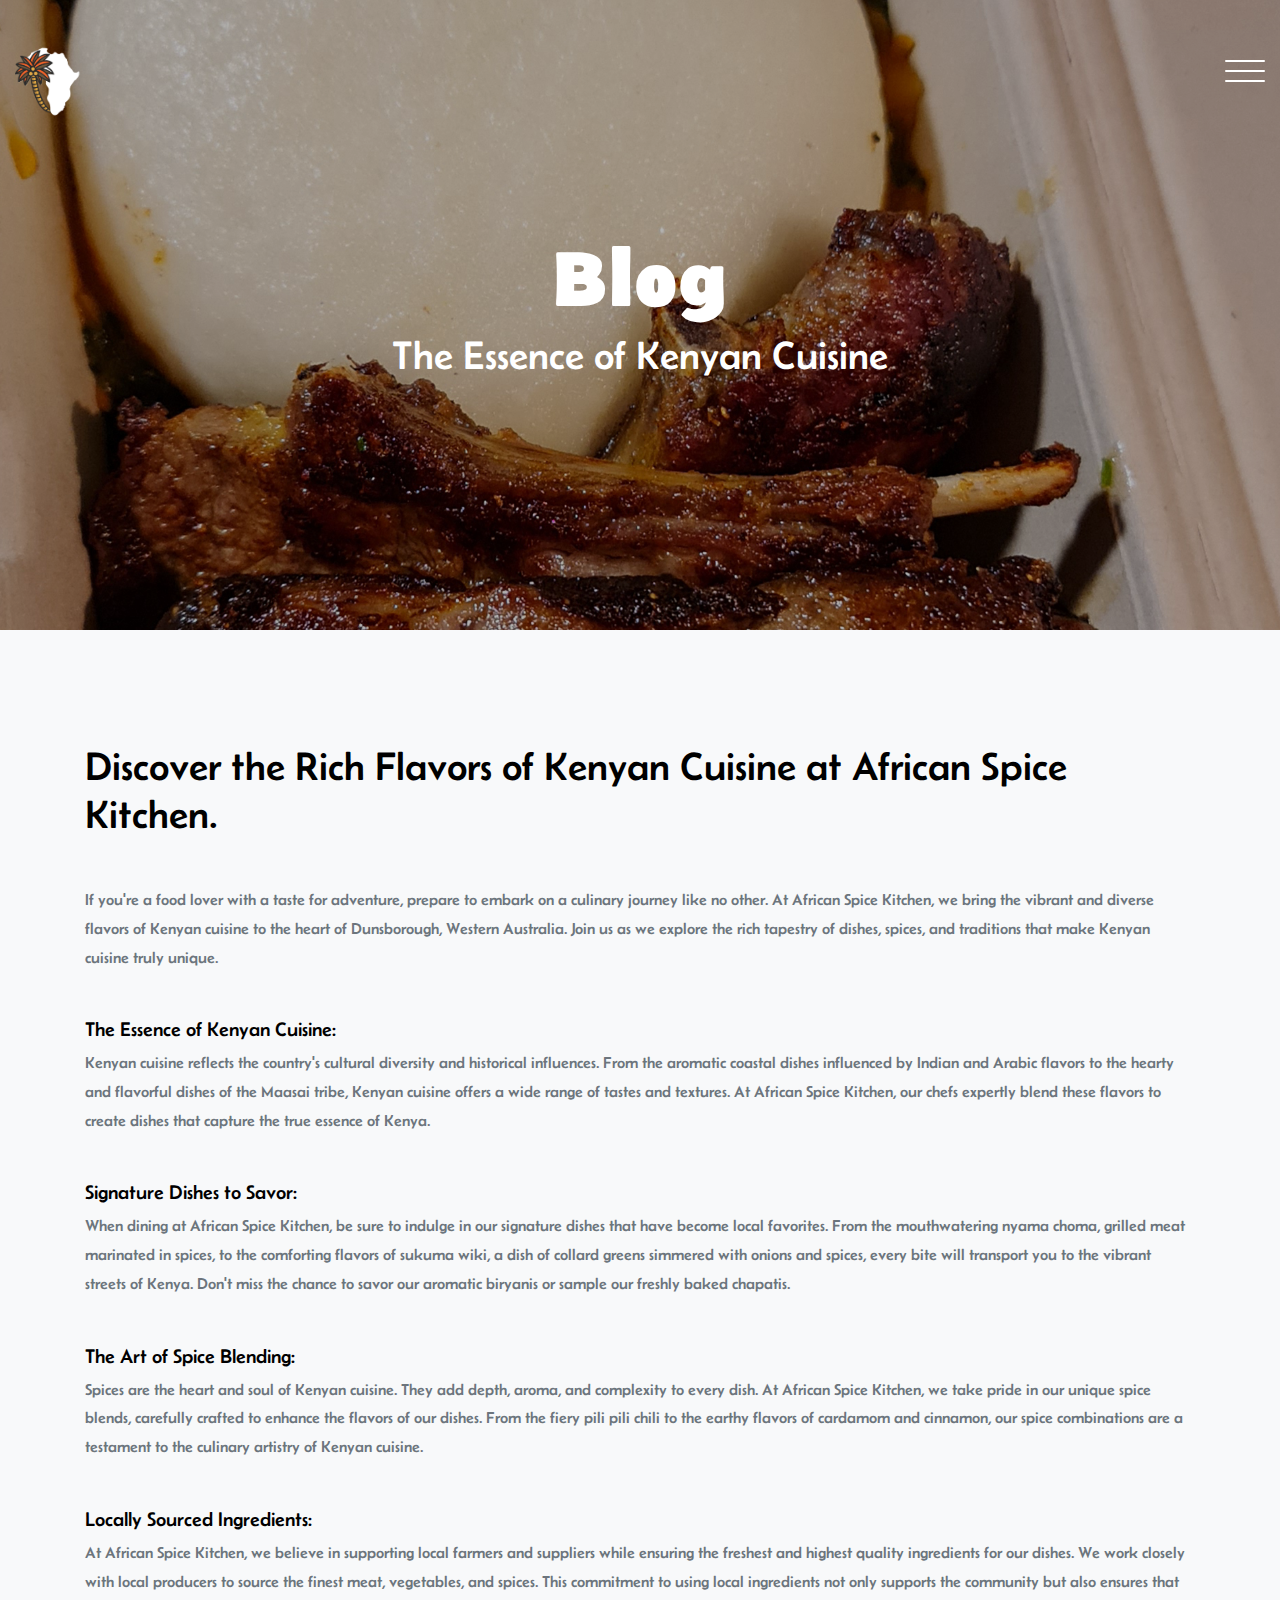
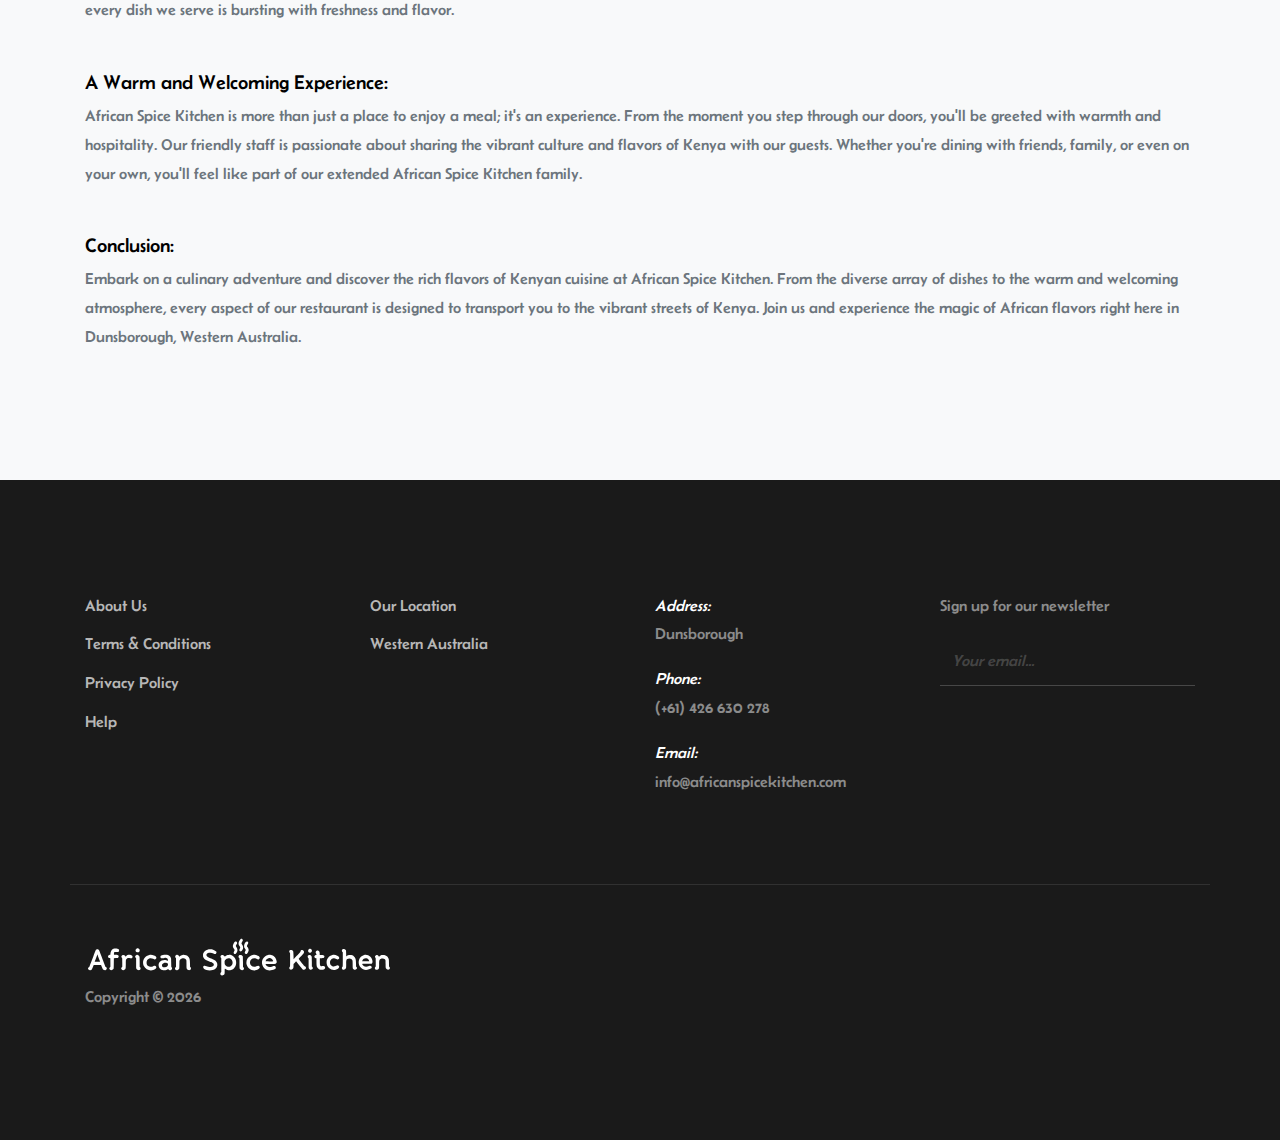
<file: blog_1.html>
<!DOCTYPE html>
<html lang="en">
  <head>
    <title>Blog - African Spice Kitchen</title>
    <meta charset="utf-8" />
    <meta
      name="viewport"
      content="width=device-width, initial-scale=1, shrink-to-fit=no"
    />
    <link rel="icon" type="image/x-icon" href="./img/favicon.ico" />

    <link rel="preconnect" href="https://fonts.googleapis.com" />
    <link rel="preconnect" href="https://fonts.gstatic.com" crossorigin />
    <link
      href="https://fonts.googleapis.com/css2?family=Belanosima:wght@400;600;700&display=swap"
      rel="stylesheet"
    />

    <link rel="stylesheet" href="./css/bootstrap.css" />
    <link rel="stylesheet" href="./css/animate.css" />
    <link rel="stylesheet" href="./css/owl.carousel.min.css" />
    <link rel="stylesheet" href="./css/aos.css" />

    <!-- Theme Style -->
    <link rel="stylesheet" href="./css/style.css" />
  </head>
  <body>
    <header class="site-header">
      <div class="container-fluid">
        <div class="row">
          <div class="col-4 site-logo" data-aos="fade">
            <a href="./index.html"
              ><img
                src="./img/logo-white.png"
                height="75"
                width="auto"
                style="margin-top: -1rem; object-fit: cover"
                alt="African Spice Kitchen Logo"
            /></a>
          </div>
          <div class="col-8">
            <div class="site-menu-toggle js-site-menu-toggle" data-aos="fade">
              <span></span>
              <span></span>
              <span></span>
            </div>
            <!-- END menu-toggle -->

            <div class="site-navbar js-site-navbar">
              <nav role="navigation">
                <div class="container">
                  <div class="row full-height align-items-center">
                    <div class="col-md-6">
                      <ul class="list-unstyled menu">
                        <li><a href="./index.html">Home</a></li>
                        <li><a href="./menu.html">Our Menu</a></li>
                        <li><a href="./about.html">About</a></li>
                        <li class="active"><a href="./blog.html">Blog</a></li>
                        <li><a href="./contact.html">Contact</a></li>
                      </ul>
                    </div>
                    <div class="col-md-6 extra-info">
                      <div class="row">
                        <div class="col-md-6 mb-5">
                          <h3>Contact Info</h3>
                          <p>Dunsborough, Western Australia</p>
                          <p>(+61) 426 630 278</p>
                        </div>
                        <div class="col-md-6">
                          <h3>Connect With Us</h3>
                          <ul class="list-unstyled">
                            <li>
                              <a
                                href="https://www.facebook.com/africanspicekitchen/"
                                >Facebook</a
                              >
                            </li>
                            <li>
                              <a
                                href="https://www.instagram.com/africanspicekitchen/"
                                >Instagram</a
                              >
                            </li>
                          </ul>
                        </div>
                      </div>
                    </div>
                  </div>
                </div>
              </nav>
            </div>
          </div>
        </div>
      </div>
    </header>
    <!-- END head -->

    <section
      class="site-hero overlay page-inside"
      style="background-image: url(img/hero_3.jpg)"
    >
      <div class="container">
        <div
          class="row site-hero-inner justify-content-center align-items-center"
        >
          <div class="col-md-10 text-center">
            <h1 class="heading">Blog</h1>
            <h1 class="text-white" data-aos="fade-up">
              The Essence of Kenyan Cuisine
            </h1>
          </div>
        </div>
      </div>
    </section>
    <!-- END section -->

    <section class="section bg-light post">
      <div class="container">
        <h1 class="mb-5" data-aos="fade-up">
          Discover the Rich Flavors of Kenyan Cuisine at African Spice Kitchen.
        </h1>
        <p>
          If you're a food lover with a taste for adventure, prepare to embark
          on a culinary journey like no other. At African Spice Kitchen, we
          bring the vibrant and diverse flavors of Kenyan cuisine to the heart
          of Dunsborough, Western Australia. Join us as we explore the rich
          tapestry of dishes, spices, and traditions that make Kenyan cuisine
          truly unique.
        </p>
        <br />
        <h5>The Essence of Kenyan Cuisine:</h5>
        <p>
          Kenyan cuisine reflects the country's cultural diversity and
          historical influences. From the aromatic coastal dishes influenced by
          Indian and Arabic flavors to the hearty and flavorful dishes of the
          Maasai tribe, Kenyan cuisine offers a wide range of tastes and
          textures. At African Spice Kitchen, our chefs expertly blend these
          flavors to create dishes that capture the true essence of Kenya.
        </p>
        <br />
        <h5>Signature Dishes to Savor:</h5>
        <p>
          When dining at African Spice Kitchen, be sure to indulge in our
          signature dishes that have become local favorites. From the
          mouthwatering nyama choma, grilled meat marinated in spices, to the
          comforting flavors of sukuma wiki, a dish of collard greens simmered
          with onions and spices, every bite will transport you to the vibrant
          streets of Kenya. Don't miss the chance to savor our aromatic biryanis
          or sample our freshly baked chapatis.
        </p>
        <br />
        <h5>The Art of Spice Blending:</h5>
        <p>
          Spices are the heart and soul of Kenyan cuisine. They add depth,
          aroma, and complexity to every dish. At African Spice Kitchen, we take
          pride in our unique spice blends, carefully crafted to enhance the
          flavors of our dishes. From the fiery pili pili chili to the earthy
          flavors of cardamom and cinnamon, our spice combinations are a
          testament to the culinary artistry of Kenyan cuisine.
        </p>
        <br />
        <h5>Locally Sourced Ingredients:</h5>
        <p>
          At African Spice Kitchen, we believe in supporting local farmers and
          suppliers while ensuring the freshest and highest quality ingredients
          for our dishes. We work closely with local producers to source the
          finest meat, vegetables, and spices. This commitment to using local
          ingredients not only supports the community but also ensures that
          every dish we serve is bursting with freshness and flavor.
        </p>
        <br />
        <h5>A Warm and Welcoming Experience:</h5>
        <p>
          African Spice Kitchen is more than just a place to enjoy a meal; it's
          an experience. From the moment you step through our doors, you'll be
          greeted with warmth and hospitality. Our friendly staff is passionate
          about sharing the vibrant culture and flavors of Kenya with our
          guests. Whether you're dining with friends, family, or even on your
          own, you'll feel like part of our extended African Spice Kitchen
          family.
        </p>
        <br />
        <h5>Conclusion:</h5>
        <p>
          Embark on a culinary adventure and discover the rich flavors of Kenyan
          cuisine at African Spice Kitchen. From the diverse array of dishes to
          the warm and welcoming atmosphere, every aspect of our restaurant is
          designed to transport you to the vibrant streets of Kenya. Join us and
          experience the magic of African flavors right here in Dunsborough,
          Western Australia.
        </p>
        <!-- END content -->
      </div>
    </section>
    <footer class="section footer-section">
      <div class="container">
        <div class="row mb-4">
          <div class="col-md-3 mb-5">
            <ul class="list-unstyled link">
              <li><a href="./about.html">About Us</a></li>
              <li><a href="./privacy.html">Terms &amp; Conditions</a></li>
              <li><a href="./privacy.html">Privacy Policy</a></li>
              <li><a href="./privacy.html">Help</a></li>
            </ul>
          </div>
          <div class="col-md-3 mb-5">
            <ul class="list-unstyled link">
              <li><a href="#">Our Location</a></li>
              <li><a href="#">Western Australia</a></li>
            </ul>
          </div>
          <div class="col-md-3 mb-5 pr-md-5 contact-info">
            <p>
              <span class="d-block">Address:</span>
              <span> Dunsborough</span>
            </p>
            <p>
              <span class="d-block">Phone:</span>
              <span> (+61) 426 630 278</span>
            </p>
            <p>
              <span class="d-block">Email:</span>
              <span> info@africanspicekitchen.com</span>
            </p>
          </div>
          <div class="col-md-3 mb-5">
            <p>Sign up for our newsletter</p>
            <form action="#" class="footer-newsletter">
              <div class="form-group">
                <input
                  type="email"
                  class="form-control"
                  placeholder="Your email..."
                />
                <button type="submit" class="btn">
                  <span class="fa fa-paper-plane"></span>
                </button>
              </div>
            </form>
          </div>
        </div>
        <div class="row bordertop pt-5">
          <p class="col-md-6 text-left">
            <img
              src="./img/africanspicekitchen.svg"
              height="50"
              style="filter: invert()"
              alt="African Spice Kitchen"
            />
            <br />
            <!-- Link back to Colorlib can't be removed. Template is licensed under CC BY 3.0. -->
            Copyright &copy;
            <script>
              document.write(new Date().getFullYear());
            </script>
          </p>

          <p class="col-md-6 text-right social">
            <a href="https://www.instagram.com/africanspicekitchen/"
              ><span class="fa fa-instagram"></span
            ></a>
            <a href="https://www.facebook.com/africanspicekitchen/"
              ><span class="fa fa-facebook"></span
            ></a>
          </p>
        </div>
      </div>
    </footer>

    <script src="./js/jquery-3.2.1.min.js"></script>
    <script src="./js/popper.min.js"></script>
    <script src="./js/bootstrap.min.js"></script>
    <script src="./js/owl.carousel.min.js"></script>
    <!-- <script src="js/jquery.waypoints.min.js"></script> -->
    <script src="./js/aos.js"></script>
    <script src="./js/main.js"></script>
  </body>
</html>
</file>
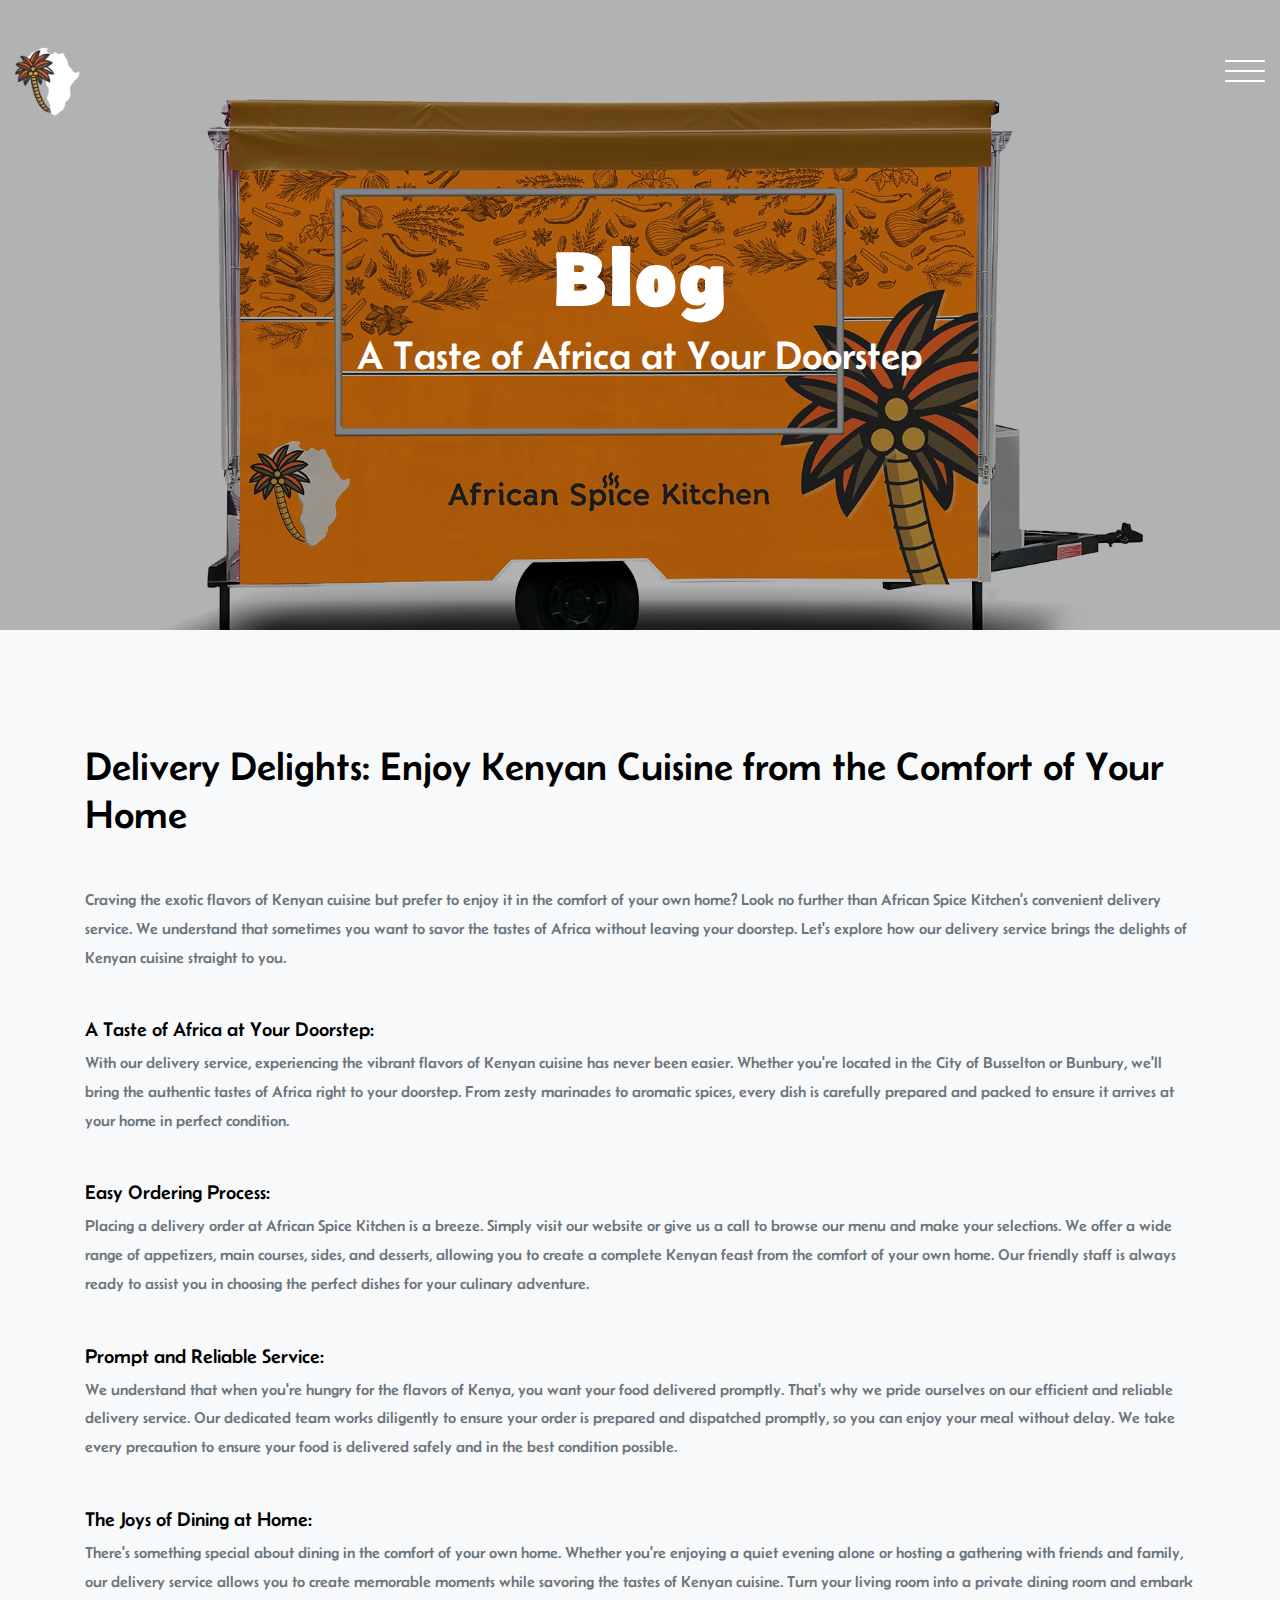
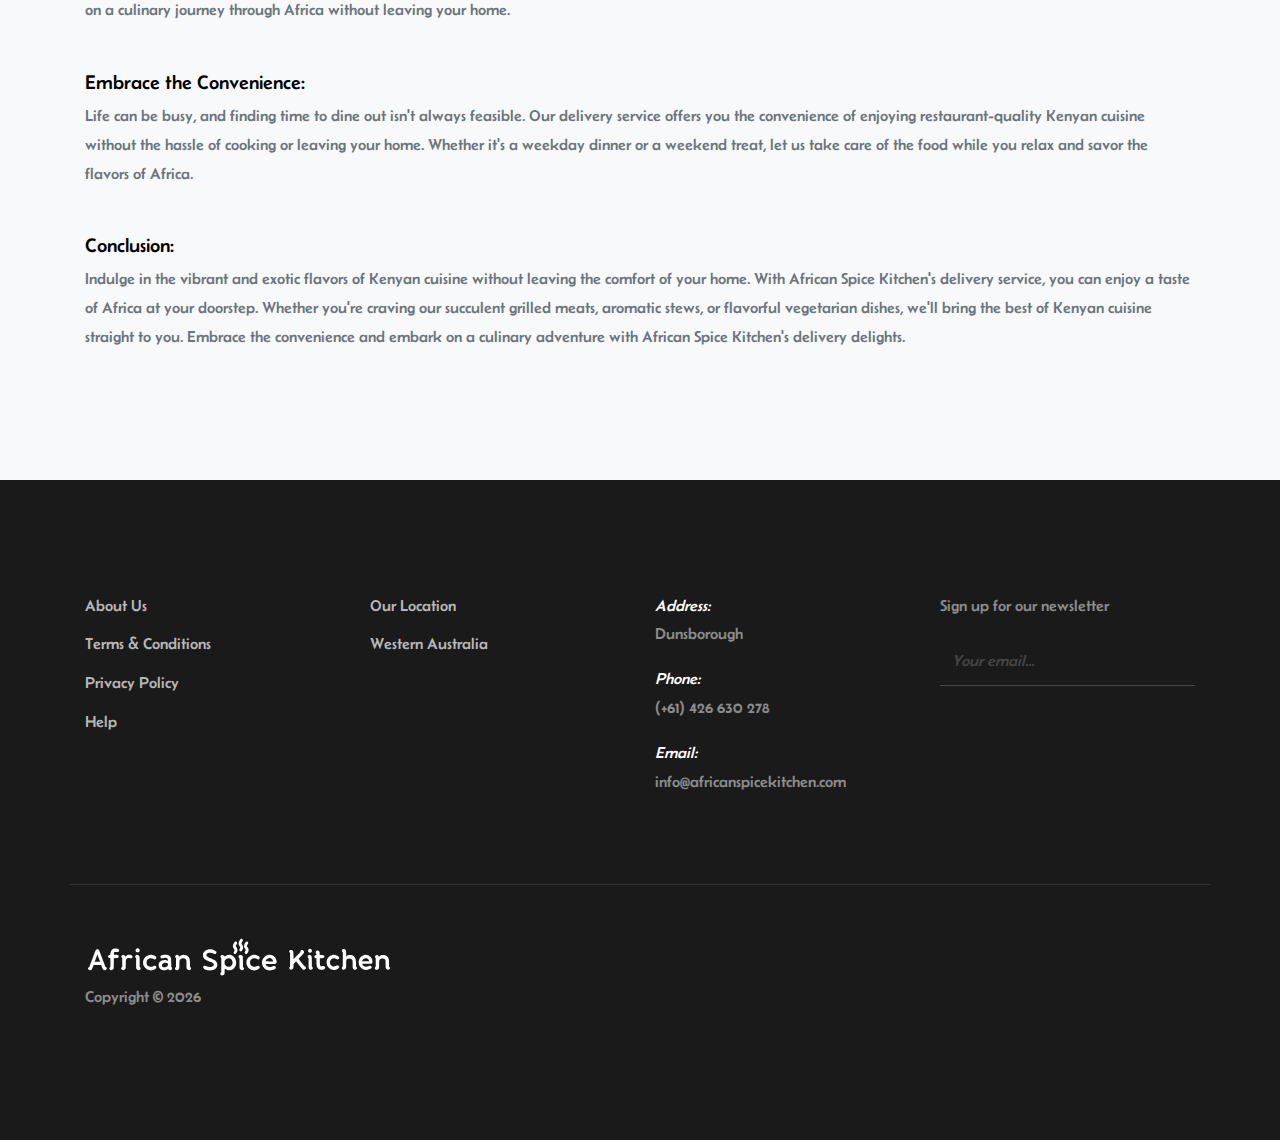
<file: blog_2.html>
<!DOCTYPE html>
<html lang="en">
  <head>
    <title>Blog - African Spice Kitchen</title>
    <meta charset="utf-8" />
    <meta
      name="viewport"
      content="width=device-width, initial-scale=1, shrink-to-fit=no"
    />
    <link rel="icon" type="image/x-icon" href="./img/favicon.ico" />

    <link rel="preconnect" href="https://fonts.googleapis.com" />
    <link rel="preconnect" href="https://fonts.gstatic.com" crossorigin />
    <link
      href="https://fonts.googleapis.com/css2?family=Belanosima:wght@400;600;700&display=swap"
      rel="stylesheet"
    />

    <link rel="stylesheet" href="./css/bootstrap.css" />
    <link rel="stylesheet" href="./css/animate.css" />
    <link rel="stylesheet" href="./css/owl.carousel.min.css" />
    <link rel="stylesheet" href="./css/aos.css" />

    <!-- Theme Style -->
    <link rel="stylesheet" href="./css/style.css" />
  </head>
  <body>
    <header class="site-header">
      <div class="container-fluid">
        <div class="row">
          <div class="col-4 site-logo" data-aos="fade">
            <a href="./index.html"
              ><img
                src="./img/logo-white.png"
                height="75"
                width="auto"
                style="margin-top: -1rem; object-fit: cover"
                alt="African Spice Kitchen Logo"
            /></a>
          </div>
          <div class="col-8">
            <div class="site-menu-toggle js-site-menu-toggle" data-aos="fade">
              <span></span>
              <span></span>
              <span></span>
            </div>
            <!-- END menu-toggle -->

            <div class="site-navbar js-site-navbar">
              <nav role="navigation">
                <div class="container">
                  <div class="row full-height align-items-center">
                    <div class="col-md-6">
                      <ul class="list-unstyled menu">
                        <li><a href="./index.html">Home</a></li>
                        <li><a href="./menu.html">Our Menu</a></li>
                        <li><a href="./about.html">About</a></li>
                        <li class="active"><a href="./blog.html">Blog</a></li>
                        <li><a href="./contact.html">Contact</a></li>
                      </ul>
                    </div>
                    <div class="col-md-6 extra-info">
                      <div class="row">
                        <div class="col-md-6 mb-5">
                          <h3>Contact Info</h3>
                          <p>Dunsborough, Western Australia</p>
                          <p>(+61) 426 630 278</p>
                        </div>
                        <div class="col-md-6">
                          <h3>Connect With Us</h3>
                          <ul class="list-unstyled">
                            <li>
                              <a
                                href="https://www.facebook.com/africanspicekitchen/"
                                >Facebook</a
                              >
                            </li>
                            <li>
                              <a
                                href="https://www.instagram.com/africanspicekitchen/"
                                >Instagram</a
                              >
                            </li>
                          </ul>
                        </div>
                      </div>
                    </div>
                  </div>
                </div>
              </nav>
            </div>
          </div>
        </div>
      </div>
    </header>
    <!-- END head -->

    <section
      class="site-hero overlay page-inside"
      style="background-image: url(img/food-truck.png)"
    >
      <div class="container">
        <div
          class="row site-hero-inner justify-content-center align-items-center"
        >
          <div class="col-md-10 text-center">
            <h1 class="heading">Blog</h1>
            <h1 class="text-white" data-aos="fade-up">
              A Taste of Africa at Your Doorstep
            </h1>
          </div>
        </div>
      </div>
    </section>
    <!-- END section -->

    <section class="section bg-light post">
      <div class="container">
        <h1 class="mb-5" data-aos="fade-up">
          Delivery Delights: Enjoy Kenyan Cuisine from the Comfort of Your Home
        </h1>
        <p>
          Craving the exotic flavors of Kenyan cuisine but prefer to enjoy it in
          the comfort of your own home? Look no further than African Spice
          Kitchen's convenient delivery service. We understand that sometimes
          you want to savor the tastes of Africa without leaving your doorstep.
          Let's explore how our delivery service brings the delights of Kenyan
          cuisine straight to you.
        </p>
        <br />
        <h5>A Taste of Africa at Your Doorstep:</h5>
        <p>
          With our delivery service, experiencing the vibrant flavors of Kenyan
          cuisine has never been easier. Whether you're located in the City of
          Busselton or Bunbury, we'll bring the authentic tastes of Africa right
          to your doorstep. From zesty marinades to aromatic spices, every dish
          is carefully prepared and packed to ensure it arrives at your home in
          perfect condition.
        </p>
        <br />
        <h5>Easy Ordering Process:</h5>
        <p>
          Placing a delivery order at African Spice Kitchen is a breeze. Simply
          visit our website or give us a call to browse our menu and make your
          selections. We offer a wide range of appetizers, main courses, sides,
          and desserts, allowing you to create a complete Kenyan feast from the
          comfort of your own home. Our friendly staff is always ready to assist
          you in choosing the perfect dishes for your culinary adventure.
        </p>
        <br />
        <h5>Prompt and Reliable Service:</h5>
        <p>
          We understand that when you're hungry for the flavors of Kenya, you
          want your food delivered promptly. That's why we pride ourselves on
          our efficient and reliable delivery service. Our dedicated team works
          diligently to ensure your order is prepared and dispatched promptly,
          so you can enjoy your meal without delay. We take every precaution to
          ensure your food is delivered safely and in the best condition
          possible.
        </p>
        <br />
        <h5>The Joys of Dining at Home:</h5>
        <p>
          There's something special about dining in the comfort of your own
          home. Whether you're enjoying a quiet evening alone or hosting a
          gathering with friends and family, our delivery service allows you to
          create memorable moments while savoring the tastes of Kenyan cuisine.
          Turn your living room into a private dining room and embark on a
          culinary journey through Africa without leaving your home.
        </p>
        <br />
        <h5>Embrace the Convenience:</h5>
        <p>
          Life can be busy, and finding time to dine out isn't always feasible.
          Our delivery service offers you the convenience of enjoying
          restaurant-quality Kenyan cuisine without the hassle of cooking or
          leaving your home. Whether it's a weekday dinner or a weekend treat,
          let us take care of the food while you relax and savor the flavors of
          Africa.
        </p>
        <br />
        <h5>Conclusion:</h5>
        <p>
          Indulge in the vibrant and exotic flavors of Kenyan cuisine without
          leaving the comfort of your home. With African Spice Kitchen's
          delivery service, you can enjoy a taste of Africa at your doorstep.
          Whether you're craving our succulent grilled meats, aromatic stews, or
          flavorful vegetarian dishes, we'll bring the best of Kenyan cuisine
          straight to you. Embrace the convenience and embark on a culinary
          adventure with African Spice Kitchen's delivery delights.
        </p>
        <!-- END content -->
      </div>
    </section>
    <footer class="section footer-section">
      <div class="container">
        <div class="row mb-4">
          <div class="col-md-3 mb-5">
            <ul class="list-unstyled link">
              <li><a href="./about.html">About Us</a></li>
              <li><a href="./privacy.html">Terms &amp; Conditions</a></li>
              <li><a href="./privacy.html">Privacy Policy</a></li>
              <li><a href="./privacy.html">Help</a></li>
            </ul>
          </div>
          <div class="col-md-3 mb-5">
            <ul class="list-unstyled link">
              <li><a href="#">Our Location</a></li>
              <li><a href="#">Western Australia</a></li>
            </ul>
          </div>
          <div class="col-md-3 mb-5 pr-md-5 contact-info">
            <p>
              <span class="d-block">Address:</span>
              <span> Dunsborough</span>
            </p>
            <p>
              <span class="d-block">Phone:</span>
              <span> (+61) 426 630 278</span>
            </p>
            <p>
              <span class="d-block">Email:</span>
              <span> info@africanspicekitchen.com</span>
            </p>
          </div>
          <div class="col-md-3 mb-5">
            <p>Sign up for our newsletter</p>
            <form action="#" class="footer-newsletter">
              <div class="form-group">
                <input
                  type="email"
                  class="form-control"
                  placeholder="Your email..."
                />
                <button type="submit" class="btn">
                  <span class="fa fa-paper-plane"></span>
                </button>
              </div>
            </form>
          </div>
        </div>
        <div class="row bordertop pt-5">
          <p class="col-md-6 text-left">
            <img
              src="./img/africanspicekitchen.svg"
              height="50"
              style="filter: invert()"
              alt="African Spice Kitchen"
            />
            <br />
            <!-- Link back to Colorlib can't be removed. Template is licensed under CC BY 3.0. -->
            Copyright &copy;
            <script>
              document.write(new Date().getFullYear());
            </script>
          </p>

          <p class="col-md-6 text-right social">
            <a href="https://www.instagram.com/africanspicekitchen/"
              ><span class="fa fa-instagram"></span
            ></a>
            <a href="https://www.facebook.com/africanspicekitchen/"
              ><span class="fa fa-facebook"></span
            ></a>
          </p>
        </div>
      </div>
    </footer>

    <script src="./js/jquery-3.2.1.min.js"></script>
    <script src="./js/popper.min.js"></script>
    <script src="./js/bootstrap.min.js"></script>
    <script src="./js/owl.carousel.min.js"></script>
    <!-- <script src="js/jquery.waypoints.min.js"></script> -->
    <script src="./js/aos.js"></script>
    <script src="./js/main.js"></script>
  </body>
</html>
</file>
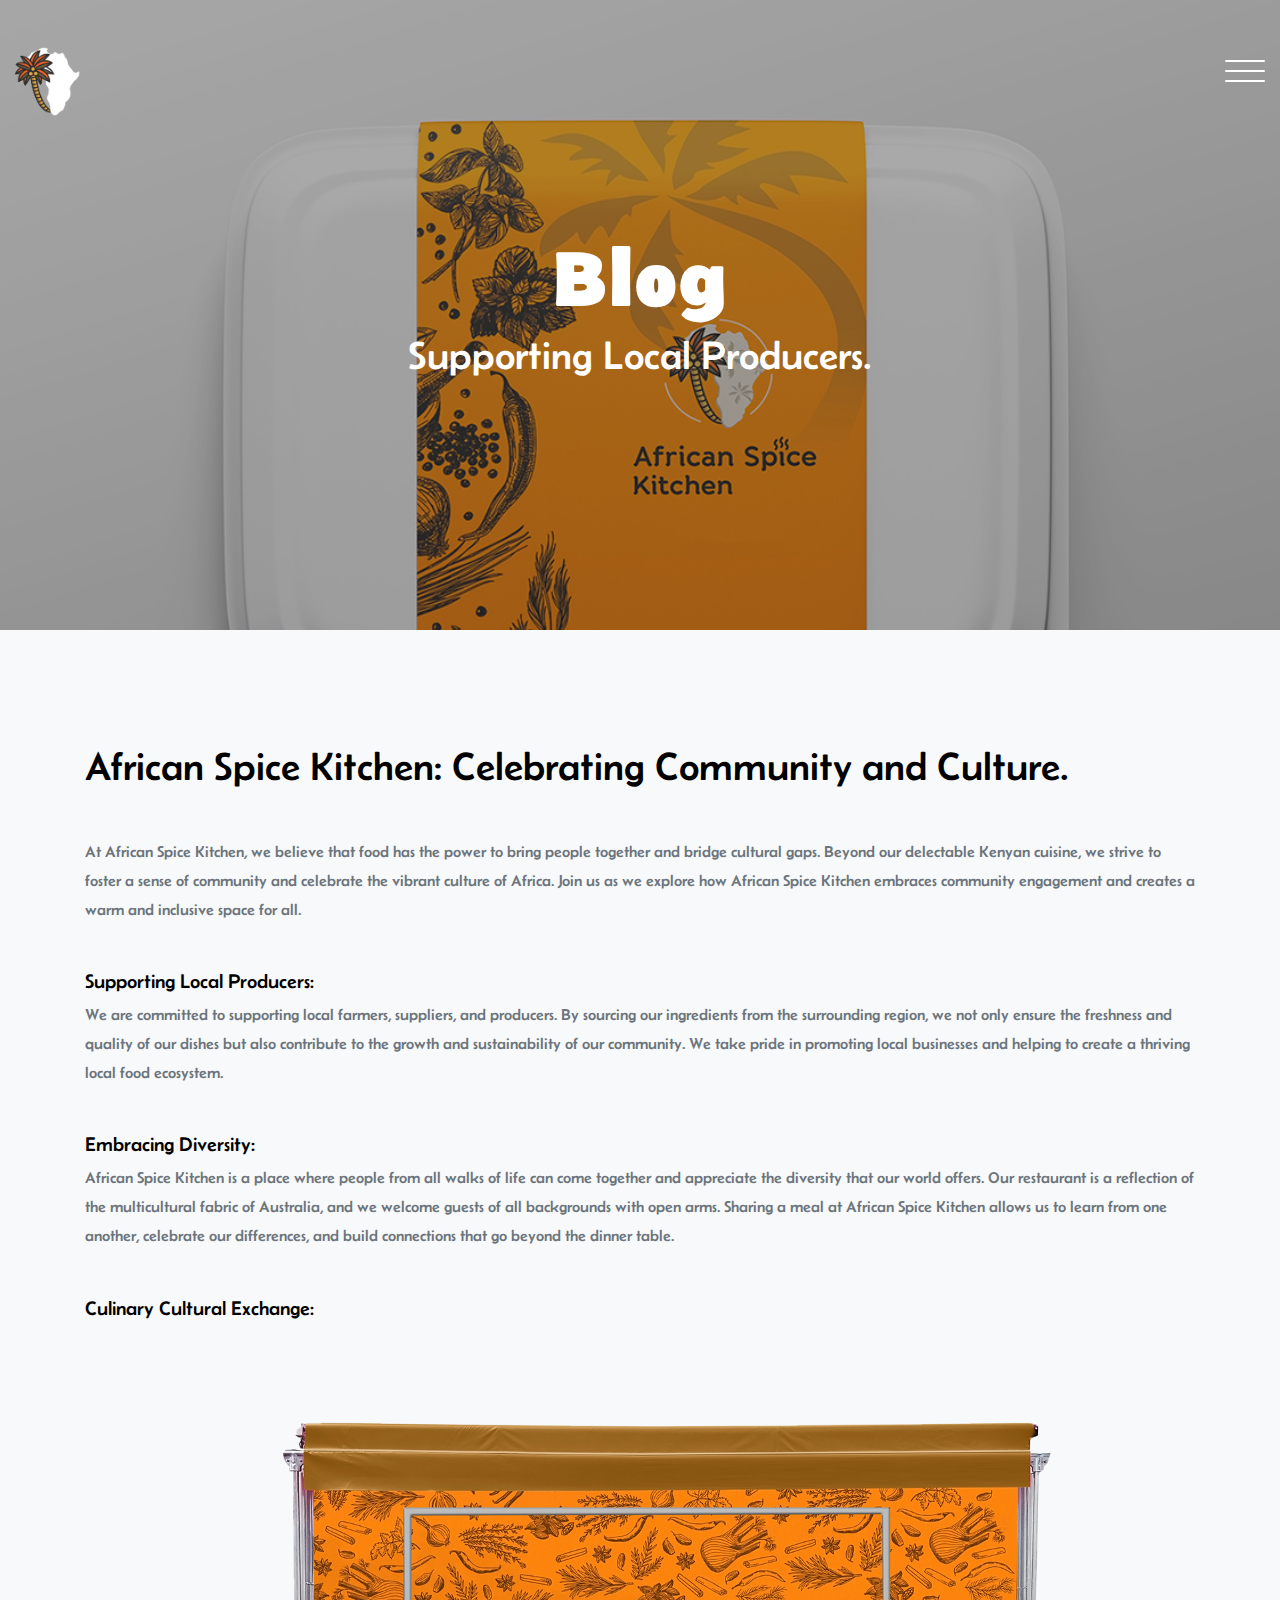
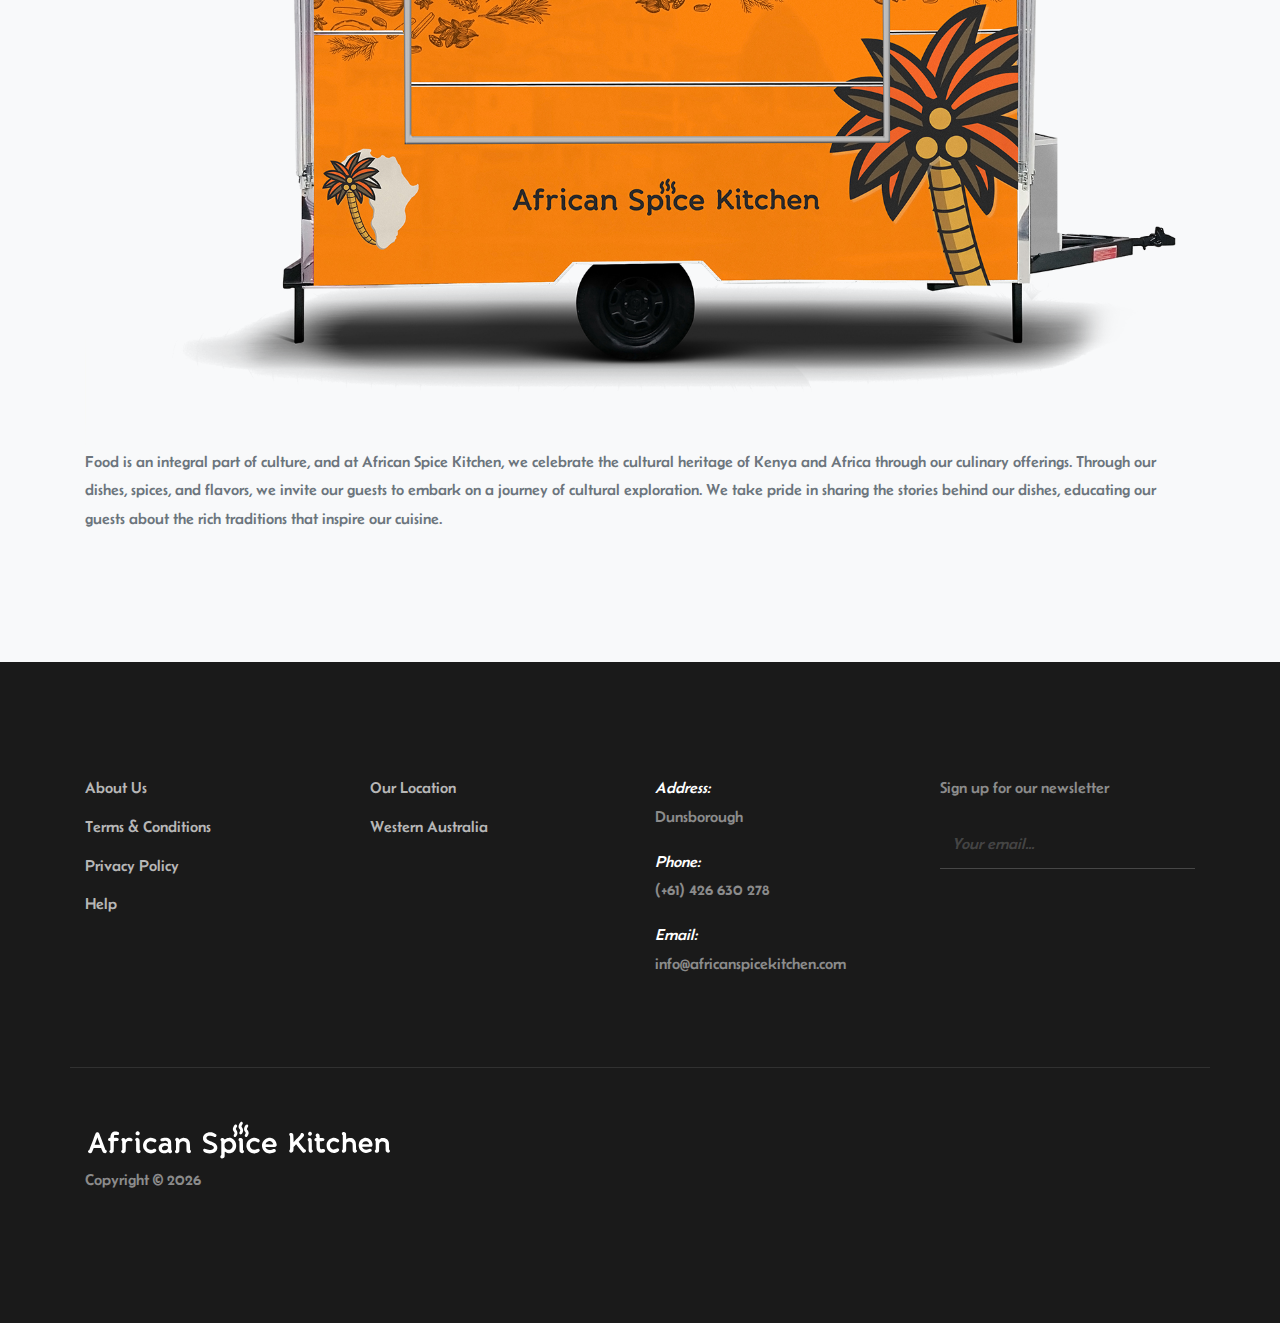
<file: blog_3.html>
<!DOCTYPE html>
<html lang="en">
  <head>
    <title>Blog - African Spice Kitchen</title>
    <meta charset="utf-8" />
    <meta
      name="viewport"
      content="width=device-width, initial-scale=1, shrink-to-fit=no"
    />
    <link rel="icon" type="image/x-icon" href="./img/favicon.ico" />

    <link rel="preconnect" href="https://fonts.googleapis.com" />
    <link rel="preconnect" href="https://fonts.gstatic.com" crossorigin />
    <link
      href="https://fonts.googleapis.com/css2?family=Belanosima:wght@400;600;700&display=swap"
      rel="stylesheet"
    />

    <link rel="stylesheet" href="./css/bootstrap.css" />
    <link rel="stylesheet" href="./css/animate.css" />
    <link rel="stylesheet" href="./css/owl.carousel.min.css" />
    <link rel="stylesheet" href="./css/aos.css" />

    <!-- Theme Style -->
    <link rel="stylesheet" href="./css/style.css" />
  </head>
  <body>
    <header class="site-header">
      <div class="container-fluid">
        <div class="row">
          <div class="col-4 site-logo" data-aos="fade">
            <a href="./index.html"
              ><img
                src="./img/logo-white.png"
                height="75"
                width="auto"
                style="margin-top: -1rem; object-fit: cover"
                alt="African Spice Kitchen Logo"
            /></a>
          </div>
          <div class="col-8">
            <div class="site-menu-toggle js-site-menu-toggle" data-aos="fade">
              <span></span>
              <span></span>
              <span></span>
            </div>
            <!-- END menu-toggle -->

            <div class="site-navbar js-site-navbar">
              <nav role="navigation">
                <div class="container">
                  <div class="row full-height align-items-center">
                    <div class="col-md-6">
                      <ul class="list-unstyled menu">
                        <li><a href="./index.html">Home</a></li>
                        <li><a href="./menu.html">Our Menu</a></li>
                        <li><a href="./about.html">About</a></li>
                        <li class="active"><a href="./blog.html">Blog</a></li>
                        <li><a href="./contact.html">Contact</a></li>
                      </ul>
                    </div>
                    <div class="col-md-6 extra-info">
                      <div class="row">
                        <div class="col-md-6 mb-5">
                          <h3>Contact Info</h3>
                          <p>Dunsborough, Western Australia</p>
                          <p>(+61) 426 630 278</p>
                        </div>
                        <div class="col-md-6">
                          <h3>Connect With Us</h3>
                          <ul class="list-unstyled">
                            <li>
                              <a
                                href="https://www.facebook.com/africanspicekitchen/"
                                >Facebook</a
                              >
                            </li>
                            <li>
                              <a
                                href="https://www.instagram.com/africanspicekitchen/"
                                >Instagram</a
                              >
                            </li>
                          </ul>
                        </div>
                      </div>
                    </div>
                  </div>
                </div>
              </nav>
            </div>
          </div>
        </div>
      </div>
    </header>
    <!-- END head -->

    <section
      class="site-hero overlay page-inside"
      style="background-image: url(./img/slider-7.jpg)"
    >
      <div class="container">
        <div
          class="row site-hero-inner justify-content-center align-items-center"
        >
          <div class="col-md-10 text-center">
            <h1 class="heading">Blog</h1>
            <h1 class="text-white" data-aos="fade-up">
              Supporting Local Producers.
            </h1>
          </div>
        </div>
      </div>
    </section>
    <!-- END section -->

    <section class="section bg-light post">
      <div class="container">
        <h1 class="mb-5" data-aos="fade-up">
          African Spice Kitchen: Celebrating Community and Culture.
        </h1>
        <p>
          At African Spice Kitchen, we believe that food has the power to bring
          people together and bridge cultural gaps. Beyond our delectable Kenyan
          cuisine, we strive to foster a sense of community and celebrate the
          vibrant culture of Africa. Join us as we explore how African Spice
          Kitchen embraces community engagement and creates a warm and inclusive
          space for all.
        </p>
        <br />
        <h5>Supporting Local Producers:</h5>
        <p>
          We are committed to supporting local farmers, suppliers, and
          producers. By sourcing our ingredients from the surrounding region, we
          not only ensure the freshness and quality of our dishes but also
          contribute to the growth and sustainability of our community. We take
          pride in promoting local businesses and helping to create a thriving
          local food ecosystem.
        </p>
        <br />
        <h5>Embracing Diversity:</h5>
        <p>
          African Spice Kitchen is a place where people from all walks of life
          can come together and appreciate the diversity that our world offers.
          Our restaurant is a reflection of the multicultural fabric of
          Australia, and we welcome guests of all backgrounds with open arms.
          Sharing a meal at African Spice Kitchen allows us to learn from one
          another, celebrate our differences, and build connections that go
          beyond the dinner table.
        </p>
        <br />
        <h5>Culinary Cultural Exchange:</h5>
        <img class="food-truck" src="./img/food-truck.png" alt="" />
        <p>
          Food is an integral part of culture, and at African Spice Kitchen, we
          celebrate the cultural heritage of Kenya and Africa through our
          culinary offerings. Through our dishes, spices, and flavors, we invite
          our guests to embark on a journey of cultural exploration. We take
          pride in sharing the stories behind our dishes, educating our guests
          about the rich traditions that inspire our cuisine.
        </p>
        <!-- END content -->
      </div>
    </section>
    <footer class="section footer-section">
      <div class="container">
        <div class="row mb-4">
          <div class="col-md-3 mb-5">
            <ul class="list-unstyled link">
              <li><a href="./about.html">About Us</a></li>
              <li><a href="./privacy.html">Terms &amp; Conditions</a></li>
              <li><a href="./privacy.html">Privacy Policy</a></li>
              <li><a href="./privacy.html">Help</a></li>
            </ul>
          </div>
          <div class="col-md-3 mb-5">
            <ul class="list-unstyled link">
              <li><a href="#">Our Location</a></li>
              <li><a href="#">Western Australia</a></li>
            </ul>
          </div>
          <div class="col-md-3 mb-5 pr-md-5 contact-info">
            <p>
              <span class="d-block">Address:</span>
              <span> Dunsborough</span>
            </p>
            <p>
              <span class="d-block">Phone:</span>
              <span> (+61) 426 630 278</span>
            </p>
            <p>
              <span class="d-block">Email:</span>
              <span> info@africanspicekitchen.com</span>
            </p>
          </div>
          <div class="col-md-3 mb-5">
            <p>Sign up for our newsletter</p>
            <form action="#" class="footer-newsletter">
              <div class="form-group">
                <input
                  type="email"
                  class="form-control"
                  placeholder="Your email..."
                />
                <button type="submit" class="btn">
                  <span class="fa fa-paper-plane"></span>
                </button>
              </div>
            </form>
          </div>
        </div>
        <div class="row bordertop pt-5">
          <p class="col-md-6 text-left">
            <img
              src="./img/africanspicekitchen.svg"
              height="50"
              style="filter: invert()"
              alt="African Spice Kitchen"
            />
            <br />
            Copyright &copy;
            <script>
              document.write(new Date().getFullYear());
            </script>
          </p>

          <p class="col-md-6 text-right social">
            <a href="https://www.instagram.com/africanspicekitchen/"
              ><span class="fa fa-instagram"></span
            ></a>
            <a href="https://www.facebook.com/africanspicekitchen/"
              ><span class="fa fa-facebook"></span
            ></a>
          </p>
        </div>
      </div>
    </footer>

    <script src="./js/jquery-3.2.1.min.js"></script>
    <script src="./js/popper.min.js"></script>
    <script src="./js/bootstrap.min.js"></script>
    <script src="./js/owl.carousel.min.js"></script>
    <!-- <script src="js/jquery.waypoints.min.js"></script> -->
    <script src="./js/aos.js"></script>
    <script src="./js/main.js"></script>
  </body>
</html>
</file>
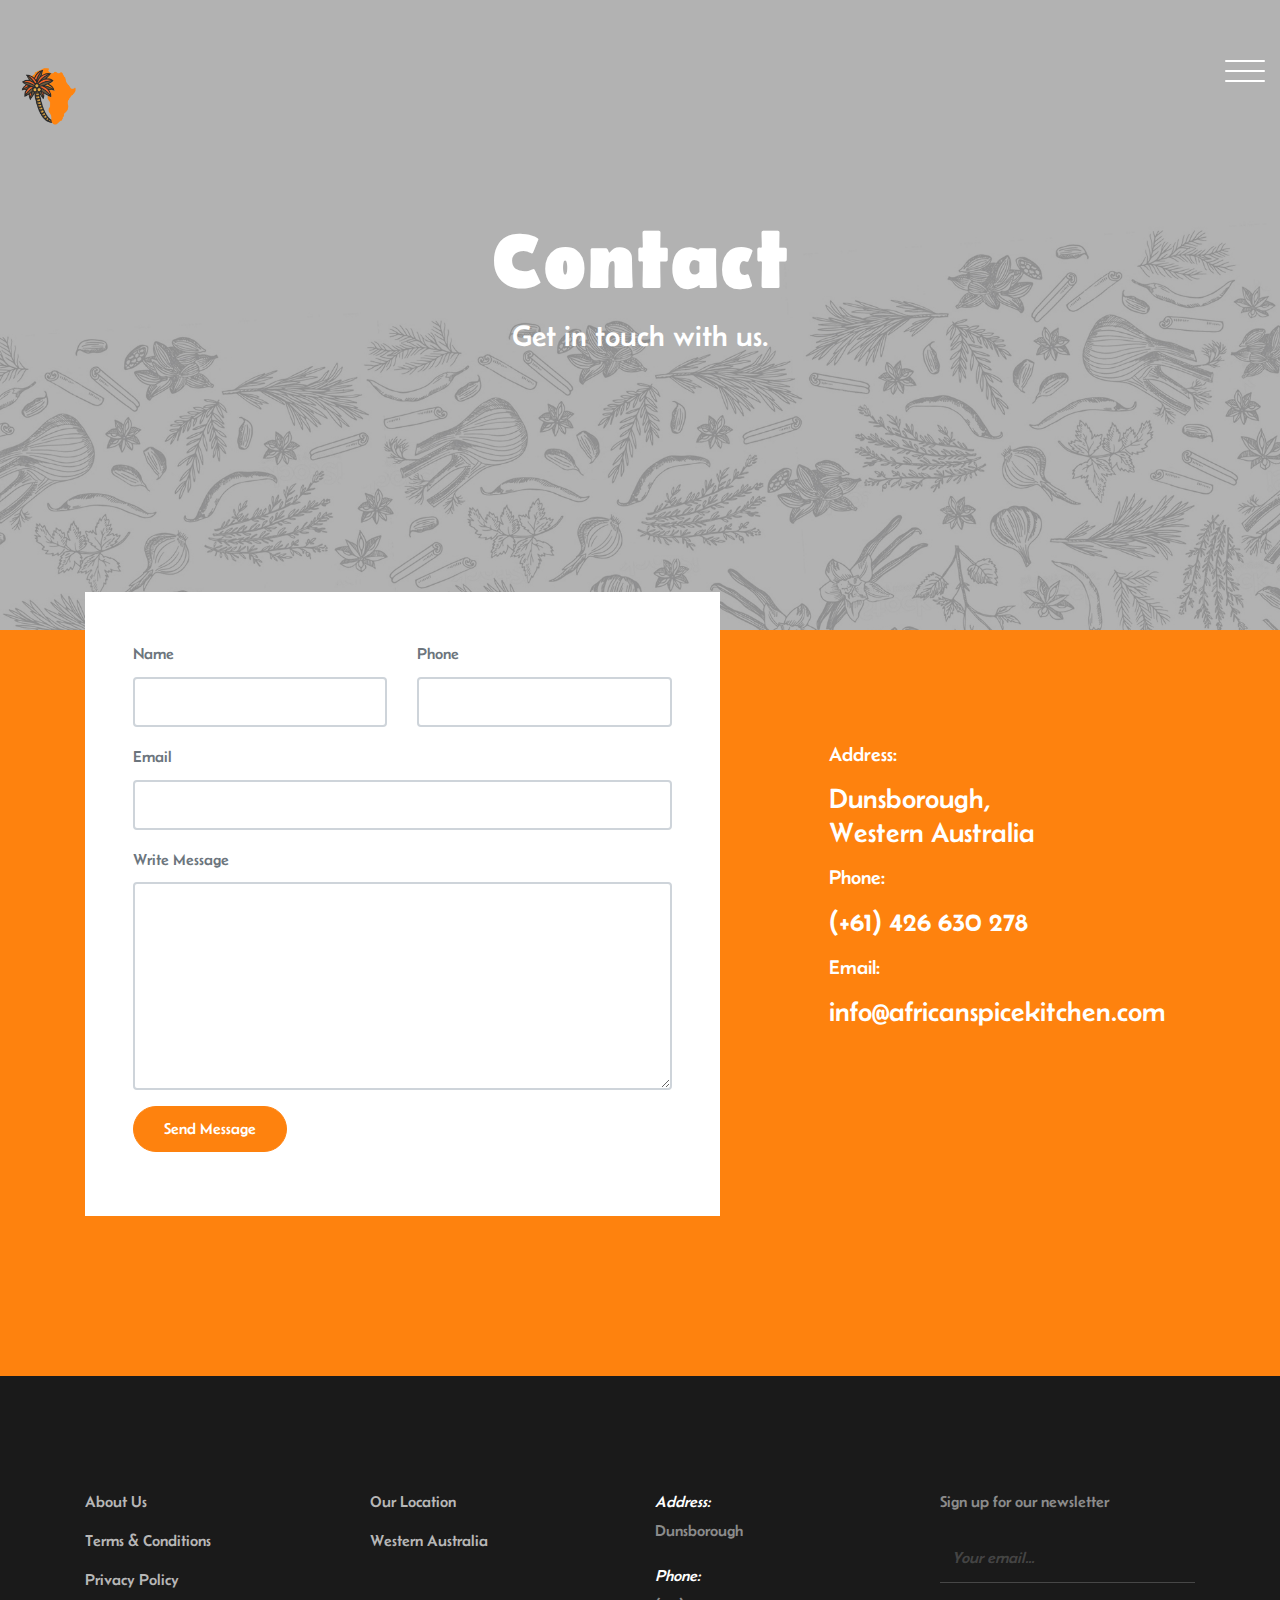
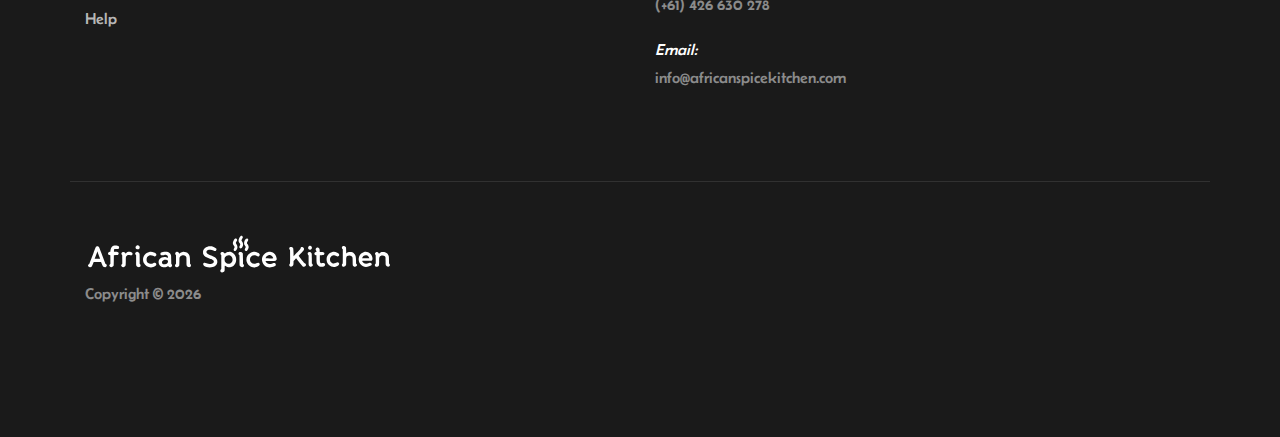
<file: contact.html>
<!DOCTYPE html>
<html lang="en">
  <head>
    <title>Contact - African Spice Kitchen</title>
    <meta charset="utf-8" />
    <meta
      name="viewport"
      content="width=device-width, initial-scale=1, shrink-to-fit=no"
    />
    <link rel="icon" type="image/x-icon" href="./img/favicon.ico" />

    <link rel="preconnect" href="https://fonts.googleapis.com" />
    <link rel="preconnect" href="https://fonts.gstatic.com" crossorigin />
    <link
      href="https://fonts.googleapis.com/css2?family=Belanosima:wght@400;600;700&display=swap"
      rel="stylesheet"
    />

    <link rel="stylesheet" href="./css/bootstrap.css" />
    <link rel="stylesheet" href="./css/animate.css" />
    <link rel="stylesheet" href="./css/owl.carousel.min.css" />
    <link rel="stylesheet" href="./css/aos.css" />

    <!-- Theme Style -->
    <link rel="stylesheet" href="./css/style.css" />
  </head>
  <body>
    <header class="site-header">
      <div class="container-fluid">
        <div class="row">
          <div class="col-4 site-logo" data-aos="fade">
            <a href="./index.html"
              ><img
                src="./img/logo.png"
                height="70"
                style="object-fit: cover"
                alt="African Spice Kitchen Logo"
            /></a>
          </div>
          <div class="col-8">
            <div class="site-menu-toggle js-site-menu-toggle" data-aos="fade">
              <span></span>
              <span></span>
              <span></span>
            </div>
            <!-- END menu-toggle -->

            <div class="site-navbar js-site-navbar">
              <nav role="navigation">
                <div class="container">
                  <div class="row full-height align-items-center">
                    <div class="col-md-6">
                      <ul class="list-unstyled menu">
                        <li><a href="./index.html">Home</a></li>
                        <li><a href="./menu.html">Our Menu</a></li>
                        <li><a href="./about.html">About</a></li>
                        <li><a href="./blog.html">Blog</a></li>
                        <li class="active">
                          <a href="./contact.html">Contact</a>
                        </li>
                      </ul>
                    </div>
                    <div class="col-md-6 extra-info">
                      <div class="row">
                        <div class="col-md-6 mb-5">
                          <h3>Contact Info</h3>
                          <p>Dunsborough, Western Australia</p>
                          <p>(+61) 426 630 278</p>
                        </div>
                        <div class="col-md-6">
                          <h3>Connect With Us</h3>
                          <ul class="list-unstyled">
                            <li>
                              <a
                                href="https://www.facebook.com/africanspicekitchen/"
                                >Facebook</a
                              >
                            </li>
                            <li>
                              <a
                                href="https://www.instagram.com/africanspicekitchen/"
                                >Instagram</a
                              >
                            </li>
                          </ul>
                        </div>
                      </div>
                    </div>
                  </div>
                </div>
              </nav>
            </div>
          </div>
        </div>
      </div>
    </header>
    <!-- END head -->

    <section
      class="site-hero overlay page-inside"
      style="background-image: url(img/hero_2.jpg)"
    >
      <div class="container">
        <div
          class="row site-hero-inner justify-content-center align-items-center"
        >
          <div class="col-md-10 text-center">
            <h1 class="heading" data-aos="fade-up">Contact</h1>
            <p class="sub-heading mb-5" data-aos="fade-up" data-aos-delay="100">
              Get in touch with us.
            </p>
          </div>
        </div>
        <!-- <a href="#" class="scroll-down">Scroll Down</a> -->
      </div>
    </section>
    <!-- END section -->

    <section style="background-color: #fe820e" class="section contact-section">
      <div class="container">
        <div class="row">
          <div class="col-md-7">
            <form
              name="submit-to-google-sheet"
              class="bg-white p-md-5 p-4 mb-5"
              style="margin-top: -150px"
            >
              <div class="row">
                <div class="col-md-6 form-group">
                  <label for="name">Name</label>
                  <input
                    name="Name"
                    type="text"
                    id="name"
                    class="form-control"
                  />
                </div>
                <div class="col-md-6 form-group">
                  <label for="phone">Phone</label>
                  <input
                    name="Phone"
                    type="text"
                    id="phone"
                    class="form-control"
                  />
                </div>
              </div>

              <div class="row">
                <div class="col-md-12 form-group">
                  <label for="email">Email</label>
                  <input
                    name="Email"
                    type="email"
                    id="email"
                    class="form-control"
                  />
                </div>
              </div>
              <div class="row">
                <div class="col-md-12 form-group">
                  <label for="message">Write Message</label>
                  <textarea
                    name="Message"
                    id="message"
                    class="form-control"
                    cols="30"
                    rows="8"
                  ></textarea>
                </div>
              </div>
              <div class="row">
                <div class="col-md-6 form-group">
                  <input
                    type="submit"
                    value="Send Message"
                    class="btn btn-primary"
                  />
                </div>
              </div>
              <div id="alertMessage" class="alert alert-secondary d-none">
                Your message has been sent successfully!
              </div>
            </form>
          </div>
          <div class="col-md-5">
            <div class="row">
              <div class="col-md-10 ml-auto text-white">
                <p>
                  <span class="d-block h5">Address:</span>
                  <h3 class="text-white"> Dunsborough, <br> Western Australia</h3>
                </p>
                <p>
                  <span class="d-block h5">Phone:</span>
                  <h3 class="text-white"> (+61) 426 630 278</h3>
                </p>
                <p>
                  <span class="d-block h5">Email:</span>
                  <h3 class="text-white"> info@africanspicekitchen.com</h3>
                </p>
              </div>
            </div>
          </div>
        </div>
      </div>
    </section>

    <footer class="section footer-section">
      <div class="container">
        <div class="row mb-4">
          <div class="col-md-3 mb-5">
              <ul class="list-unstyled link">
              <li><a href="./about.html">About Us</a></li>
              <li><a href="./privacy.html">Terms &amp; Conditions</a></li>
              <li><a href="./privacy.html">Privacy Policy</a></li>
              <li><a href="./privacy.html">Help</a></li>
            </ul>
          </div>
          <div class="col-md-3 mb-5">
            <ul class="list-unstyled link">
              <li><a href="#">Our Location</a></li>
              <li><a href="#">Western Australia</a></li>
            </ul>
          </div>
          <div class="col-md-3 mb-5 pr-md-5 contact-info">
            <p>
              <span class="d-block">Address:</span>
              <span> Dunsborough</span>
            </p>
            <p>
              <span class="d-block">Phone:</span>
              <span> (+61) 426 630 278</span>
            </p>
            <p>
              <span class="d-block">Email:</span>
              <span> info@africanspicekitchen.com</span>
            </p>
          </div>
          <div class="col-md-3 mb-5">
            <p>Sign up for our newsletter</p>
            <form action="#" class="footer-newsletter">
              <div class="form-group">
                <input
                  type="email"
                  class="form-control"
                  placeholder="Your email..."
                />
                <button type="submit" class="btn">
                  <span class="fa fa-paper-plane"></span>
                </button>
              </div>
            </form>
          </div>
        </div>
        <div class="row bordertop pt-5">
          <p class="col-md-6 text-left">
            <img
              src="./img/africanspicekitchen.svg"
              height="50"
              style="filter: invert()"
              alt="African Spice Kitchen"
            />
            <br />
            <!-- Link back to Colorlib can't be removed. Template is licensed under CC BY 3.0. -->
            Copyright &copy;
            <script>
              document.write(new Date().getFullYear());
            </script>
          </p>

          <p class="col-md-6 text-right social">
            <a href="https://www.instagram.com/africanspicekitchen/"
              ><span class="fa fa-instagram"></span
            ></a>
            <a href="https://www.facebook.com/africanspicekitchen/"
              ><span class="fa fa-facebook"></span
            ></a>
          </p>
        </div>
      </div>
    </footer>

    <script src="./js/jquery-3.2.1.min.js"></script>
    <script src="./js/popper.min.js"></script>
    <script src="./js/bootstrap.min.js"></script>
    <script src="./js/owl.carousel.min.js"></script>
    <!-- <script src="js/jquery.waypoints.min.js"></script> -->
    <script src="./js/aos.js"></script>
    <script src="./js/main.js"></script>
    <script>
      const scriptURL =
        "https://script.google.com/macros/s/AKfycbz5OdmoSnoQm6xAG-LcP-pLJZRXPZYf9nPAsHCBZUnLrrs_WNFbqbyh5JUTS89Qxv789A/exec";
      const form = document.forms["submit-to-google-sheet"];
      const alertMessage = document.getElementById("alertMessage");

      form.addEventListener("submit", (e) => {
        e.preventDefault();
        fetch(scriptURL, { method: "POST", body: new FormData(form) })
          .then((response) => {
            form.reset();
            alertMessage.classList.remove("d-none");
          })
          .catch((error) => console.error("Error!", error.message));
      });
    </script>
  </body>
</html>
</file>
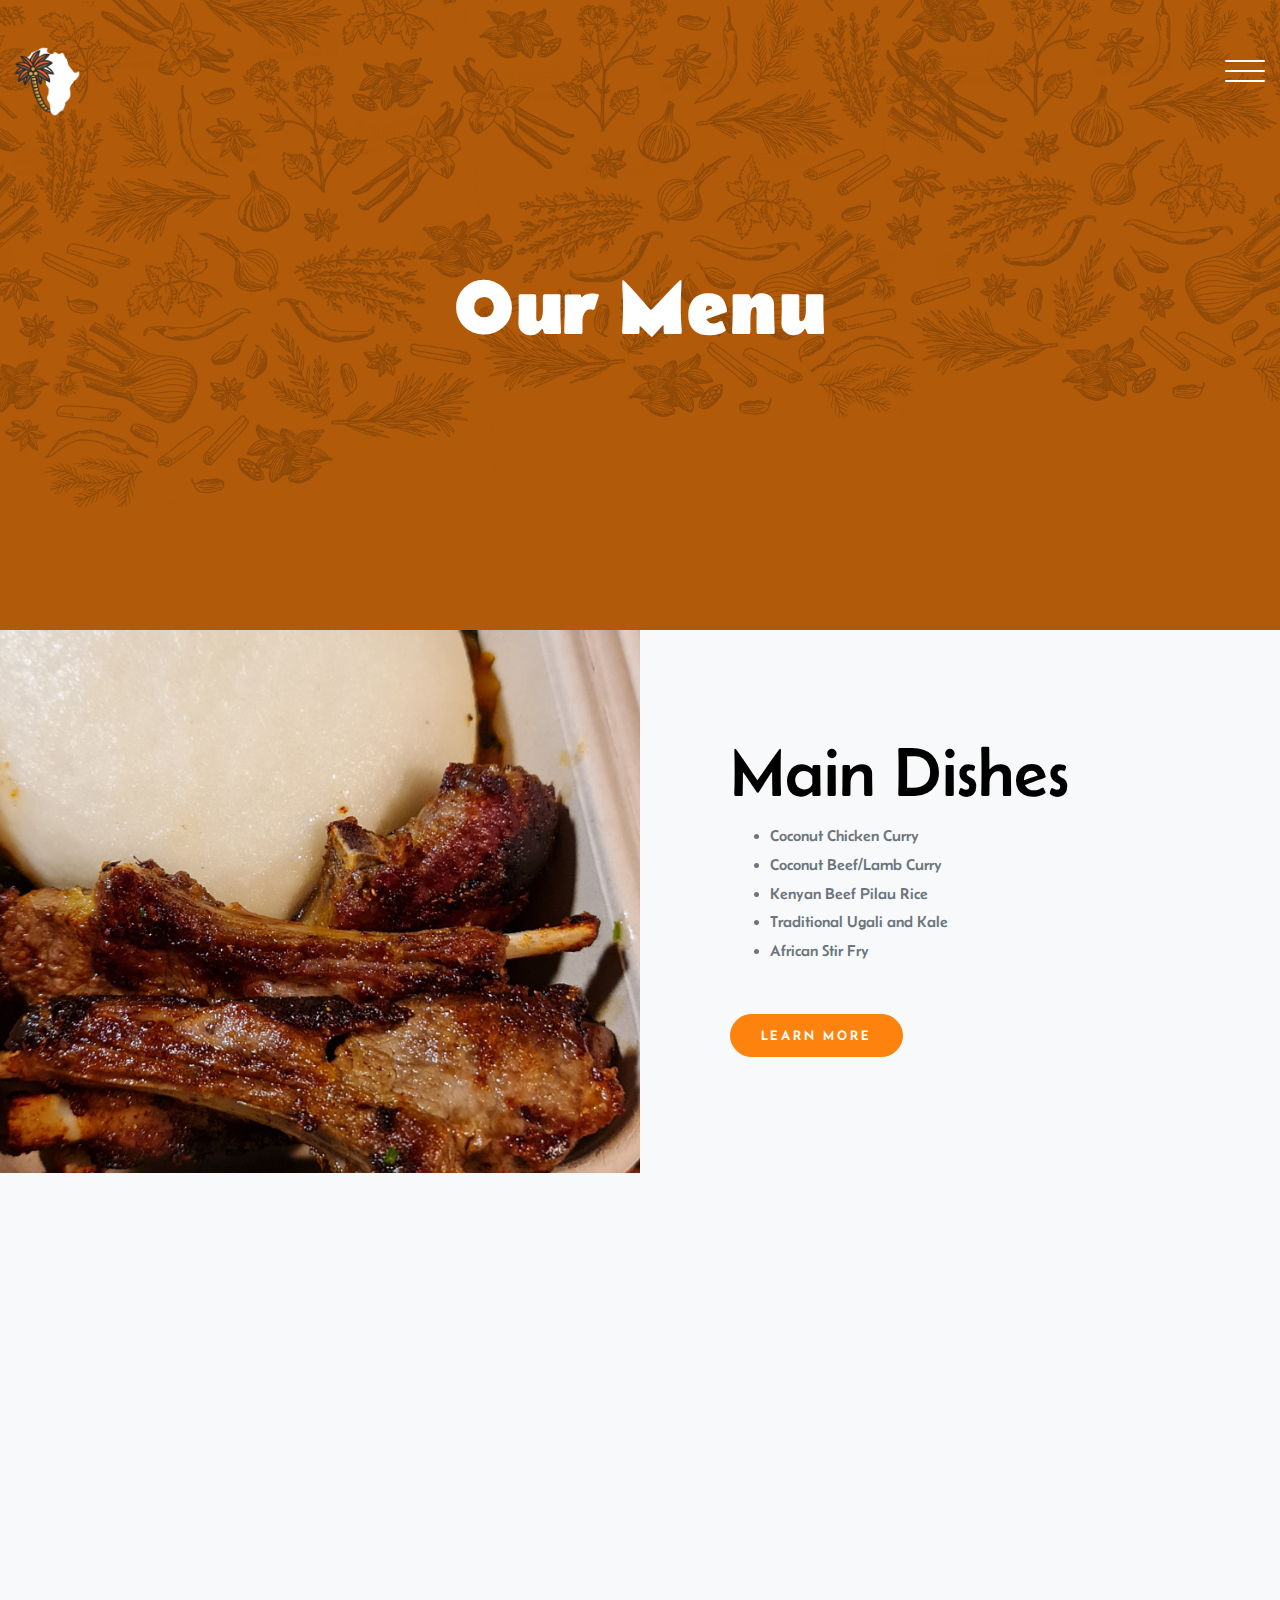
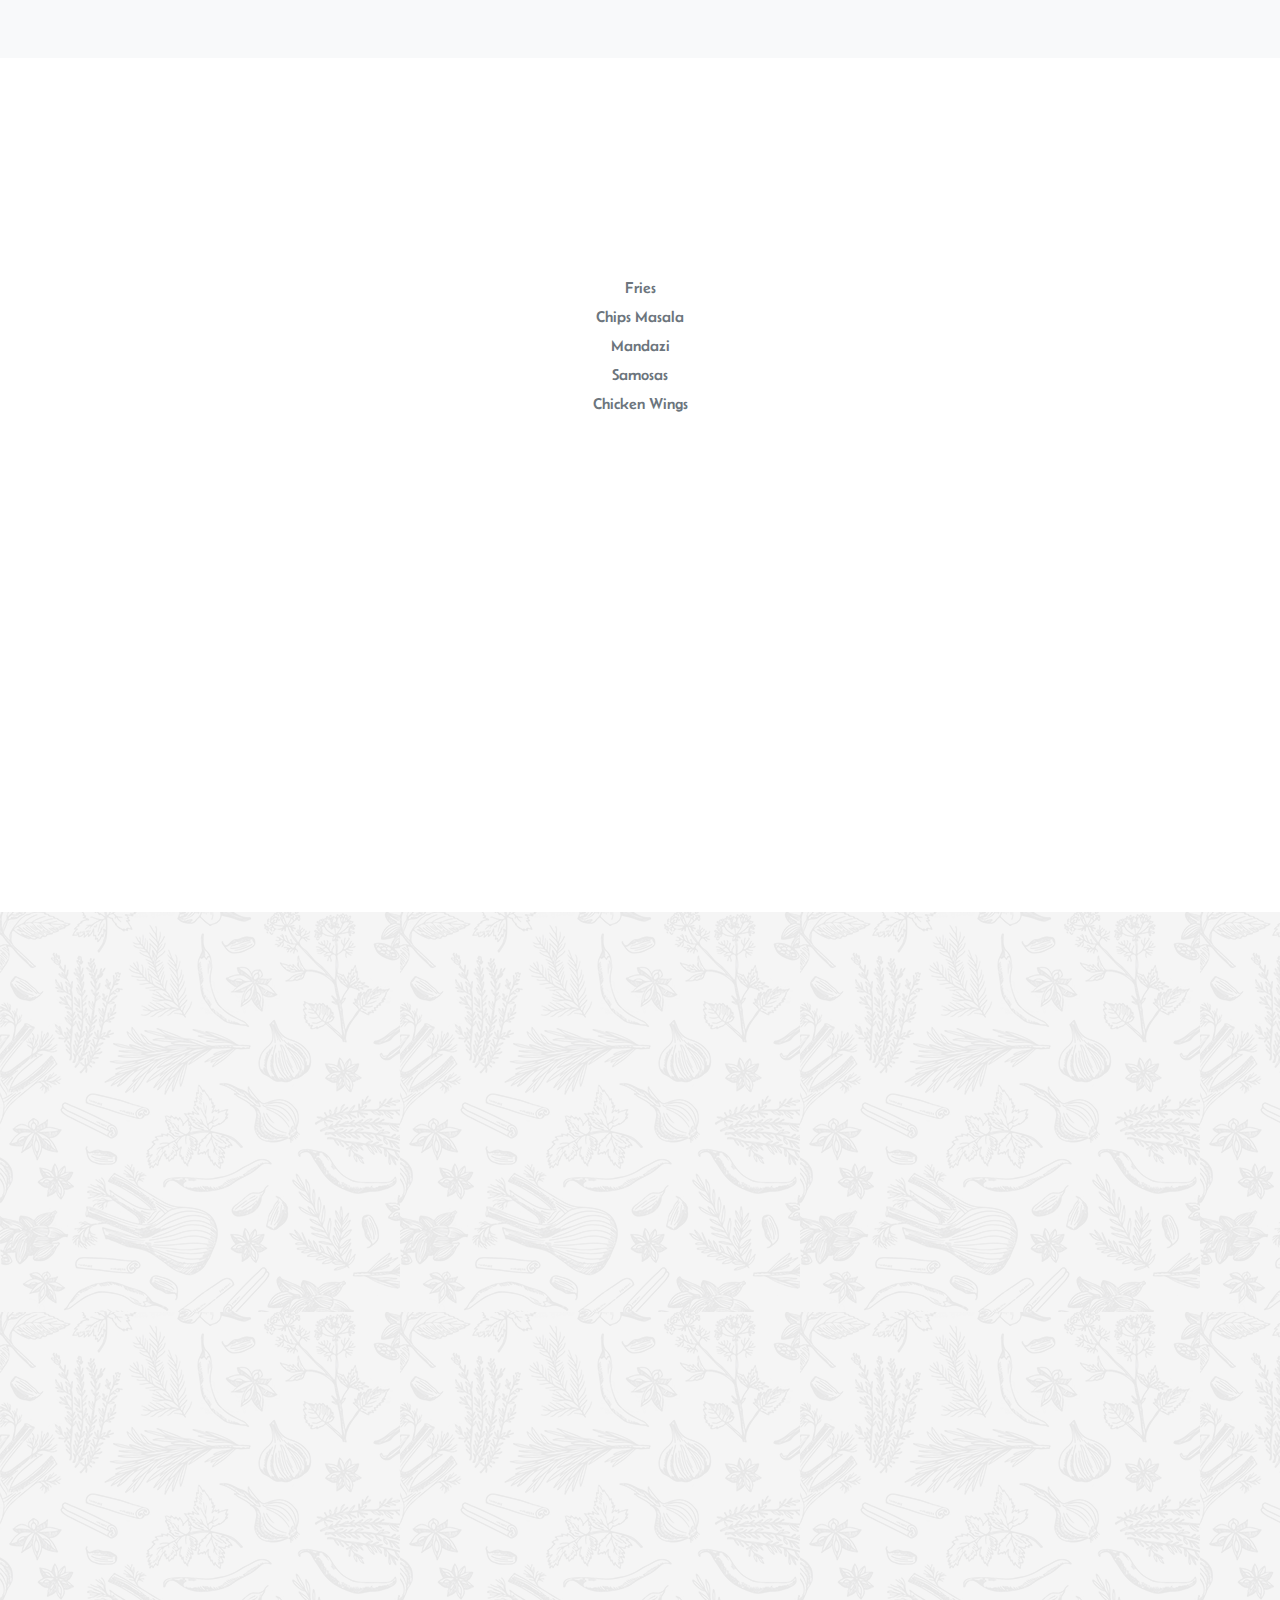
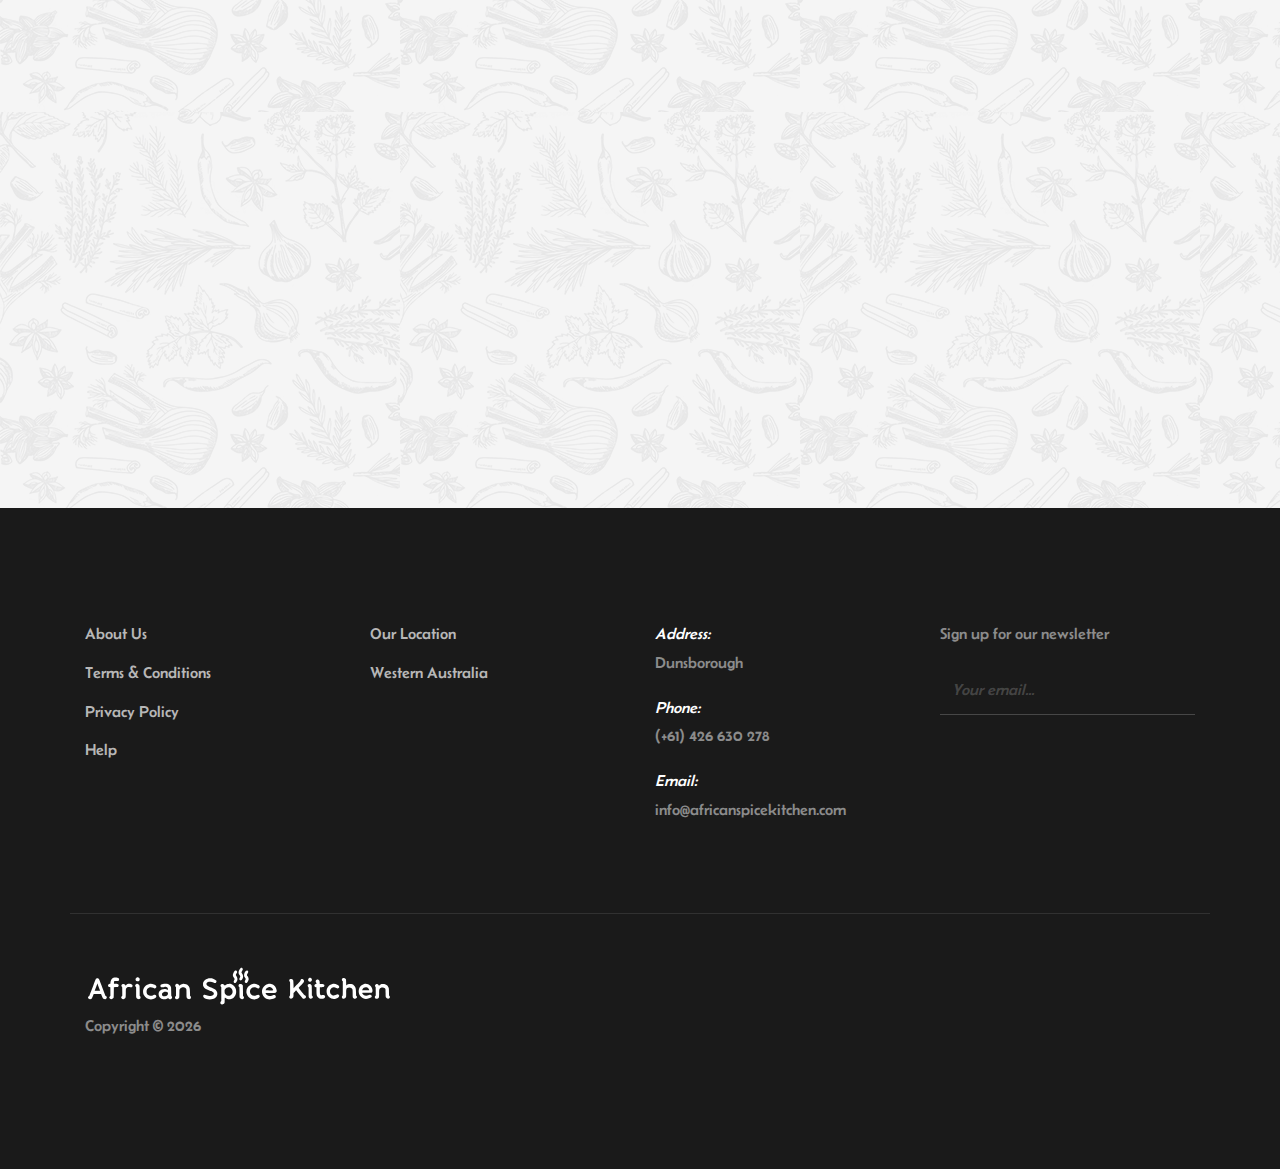
<file: menu.html>
<!DOCTYPE html>
<html lang="en">
  <head>
    <title>Menu - African Spice Kitchen</title>
    <meta charset="utf-8" />
    <meta
      name="viewport"
      content="width=device-width, initial-scale=1, shrink-to-fit=no"
    />
    <link rel="icon" type="image/x-icon" href="./img/favicon.ico" />

    <link rel="preconnect" href="https://fonts.googleapis.com" />
    <link rel="preconnect" href="https://fonts.gstatic.com" crossorigin />
    <link
      href="https://fonts.googleapis.com/css2?family=Belanosima:wght@400;600;700&display=swap"
      rel="stylesheet"
    />

    <link rel="stylesheet" href="./css/bootstrap.css" />
    <link rel="stylesheet" href="./css/animate.css" />
    <link rel="stylesheet" href="./css/owl.carousel.min.css" />
    <link rel="stylesheet" href="./css/aos.css" />

    <!-- Theme Style -->
    <link rel="stylesheet" href="./css/style.css" />
  </head>
  <body>
    <header class="site-header">
      <div class="container-fluid">
        <div class="row">
          <div class="col-4 site-logo" data-aos="fade">
            <a href="./index.html"
              ><img
                src="./img/logo-white.png"
                height="75"
                width="auto"
                style="margin-top: -1rem; object-fit: cover"
                alt="African Spice Kitchen Logo"
            /></a>
          </div>
          <div class="col-8">
            <div class="site-menu-toggle js-site-menu-toggle" data-aos="fade">
              <span></span>
              <span></span>
              <span></span>
            </div>
            <!-- END menu-toggle -->

            <div class="site-navbar js-site-navbar">
              <nav role="navigation">
                <div class="container">
                  <div class="row full-height align-items-center">
                    <div class="col-md-6">
                      <ul class="list-unstyled menu">
                        <li><a href="./index.html">Home</a></li>
                        <li class="active">
                          <a href="./menu.html">Our Menu</a>
                        </li>
                        <li><a href="./about.html">About</a></li>
                        <li><a href="./blog.html">Blog</a></li>
                        <li><a href="./contact.html">Contact</a></li>
                      </ul>
                    </div>
                    <div class="col-md-6 extra-info">
                      <div class="row">
                        <div class="col-md-6 mb-5">
                          <h3>Contact Info</h3>
                          <p>Dunsborough, Western Australia</p>
                          <p>(+61) 426 630 278</p>
                        </div>
                        <div class="col-md-6">
                          <h3>Connect With Us</h3>
                          <ul class="list-unstyled">
                            <li>
                              <a
                                href="https://www.facebook.com/africanspicekitchen/"
                                >Facebook</a
                              >
                            </li>
                            <li>
                              <a
                                href="https://www.instagram.com/africanspicekitchen/"
                                >Instagram</a
                              >
                            </li>
                          </ul>
                        </div>
                      </div>
                    </div>
                  </div>
                </div>
              </nav>
            </div>
          </div>
        </div>
      </div>
    </header>
    <!-- END head -->

    <section
      class="site-hero overlay page-inside"
      style="background-image: url(img/hero_2.png)"
    >
      <div class="container">
        <div
          class="row site-hero-inner justify-content-center align-items-center"
        >
          <div class="col-md-10 text-center">
            <h1 class="heading" data-aos="fade-up">Our Menu</h1>
          </div>
        </div>
        <!-- <a href="#" class="scroll-down">Scroll Down</a> -->
      </div>
    </section>
    <!-- END section -->

    <section class="bg-light">
      <div class="half d-md-flex d-block">
        <div
          class="image"
          data-aos="fade"
          style="background-image: url('img/hero_3.jpg')"
        ></div>
        <div class="text" data-aos="fade-right" data-aos-delay="200">
          <h2>Main Dishes</h2>

          <ul>
            <li>Coconut Chicken Curry</li>
            <li>Coconut Beef/Lamb Curry</li>
            <li>Kenyan Beef Pilau Rice</li>
            <li>Traditional Ugali and Kale</li>
            <li>African Stir Fry</li>
          </ul>

          <p class="mt-5">
            <a href="./blog_2.html" class="btn btn-primary uppercase"
              >Learn More</a
            >
          </p>
        </div>
      </div>

      <div class="half d-md-flex d-block">
        <div
          class="image order-2"
          data-aos="fade"
          style="background-image: url('img/hero_4.jpg')"
        ></div>
        <div class="text" data-aos="fade-left" data-aos-delay="200">
          <h2>Vegeterian</h2>

          <ul>
            <li>Coconut Lentil Curry</li>
            <li>Meal of Maize and Beans</li>
            <li>Traditional Ugali and Kale</li>
          </ul>

          <p class="mt-5">
            <a href="./blog_3.html" class="btn btn-primary uppercase"
              >Learn More</a
            >
          </p>
        </div>
      </div>
    </section>
    <!-- END section -->

    <section class="section slider-section">
      <div class="container">
        <div class="row justify-content-center text-center mb-5">
          <div class="col-md-8">
            <h2 class="heading" data-aos="fade-up">Extras</h2>
            <ul class="list-unstyled">
              <li>Fries</li>
              <li>Chips Masala</li>
              <li>Mandazi</li>
              <li>Samosas</li>
              <li>Chicken Wings</li>
            </ul>
          </div>
        </div>
        <div class="row">
          <div class="col-md-12">
            <div
              class="home-slider major-caousel owl-carousel mb-5"
              data-aos="fade-up"
              data-aos-delay="200"
            >
              <div class="slider-item">
                <img
                  src="img/slider-1.jpg"
                  alt="Image placeholder"
                  class="img-fluid"
                />
              </div>
              <div class="slider-item">
                <img
                  src="img/slider-2.jpg"
                  alt="Image placeholder"
                  class="img-fluid"
                />
              </div>
              <div class="slider-item">
                <img
                  src="img/slider-3.jpg"
                  alt="Image placeholder"
                  class="img-fluid"
                />
              </div>
              <div class="slider-item">
                <img
                  src="img/slider-4.jpg"
                  alt="Image placeholder"
                  class="img-fluid"
                />
              </div>
              <div class="slider-item">
                <img
                  src="img/slider-5.jpg"
                  alt="Image placeholder"
                  class="img-fluid"
                />
              </div>
              <div class="slider-item">
                <img
                  src="img/slider-6.jpg"
                  alt="Image placeholder"
                  class="img-fluid"
                />
              </div>
            </div>
            <!-- END slider -->
          </div>

          <div class="col-md-12 text-center">
            <a href="#" class="">View More Photos</a>
          </div>
        </div>
      </div>
    </section>
    <!-- END section -->

    <section class="section blog-post-entry bg-pattern">
      <div class="container">
        <div class="row justify-content-center text-center mb-5">
          <div class="col-md-8">
            <h2 class="heading" data-aos="fade-up">Special</h2>
            <p class="lead" data-aos="fade-up">
              Check our special curry meals.
            </p>
          </div>
        </div>
        <div class="row">
          <div
            class="col-lg-4 col-md-6 col-sm-6 col-12 post"
            data-aos="fade-up"
            data-aos-delay="100"
          >
            <div class="media media-custom d-block mb-4">
              <a href="#" class="mb-4 d-block"
                ><img
                  src="img/img_5.jpg"
                  alt="Image placeholder"
                  class="img-fluid"
              /></a>
              <div class="media-body">
                <h2 class="mt-0 mb-3">
                  <a href="./order.html">Chicken Coconut Curry💚</a>
                </h2>
              </div>
            </div>
          </div>
          <div
            class="col-lg-4 col-md-6 col-sm-6 col-12 post"
            data-aos="fade-up"
            data-aos-delay="200"
          >
            <div class="media media-custom d-block mb-4">
              <a href="#" class="mb-4 d-block"
                ><img
                  src="img/img_6.jpg"
                  alt="Image placeholder"
                  class="img-fluid"
              /></a>
              <div class="media-body">
                <h2 class="mt-0 mb-3">
                  <a href="./order.html"
                    >Coconut Chicken Curry served with Basmati Rice</a
                  >
                </h2>
              </div>
            </div>
          </div>
          <div
            class="col-lg-4 col-md-6 col-sm-6 col-12 post"
            data-aos="fade-up"
            data-aos-delay="300"
          >
            <div class="media media-custom d-block mb-4">
              <a href="#" class="mb-4 d-block"
                ><img
                  src="img/img_7.jpg"
                  alt="Image placeholder"
                  class="img-fluid"
              /></a>
              <div class="media-body">
                <h2 class="mt-0 mb-3">
                  <a href="./order.html">Meal of Maize and Beans</a>
                </h2>
              </div>
            </div>
          </div>
        </div>
      </div>
    </section>
    <footer class="section footer-section">
      <div class="container">
        <div class="row mb-4">
          <div class="col-md-3 mb-5">
            <ul class="list-unstyled link">
              <li><a href="./about.html">About Us</a></li>
              <li><a href="./privacy.html">Terms &amp; Conditions</a></li>
              <li><a href="./privacy.html">Privacy Policy</a></li>
              <li><a href="./privacy.html">Help</a></li>
            </ul>
          </div>
          <div class="col-md-3 mb-5">
            <ul class="list-unstyled link">
              <li><a href="#">Our Location</a></li>
              <li><a href="#">Western Australia</a></li>
            </ul>
          </div>
          <div class="col-md-3 mb-5 pr-md-5 contact-info">
            <p>
              <span class="d-block">Address:</span>
              <span> Dunsborough</span>
            </p>
            <p>
              <span class="d-block">Phone:</span>
              <span> (+61) 426 630 278</span>
            </p>
            <p>
              <span class="d-block">Email:</span>
              <span> info@africanspicekitchen.com</span>
            </p>
          </div>
          <div class="col-md-3 mb-5">
            <p>Sign up for our newsletter</p>
            <form action="#" class="footer-newsletter">
              <div class="form-group">
                <input
                  type="email"
                  class="form-control"
                  placeholder="Your email..."
                />
                <button type="submit" class="btn">
                  <span class="fa fa-paper-plane"></span>
                </button>
              </div>
            </form>
          </div>
        </div>
        <div class="row bordertop pt-5">
          <p class="col-md-6 text-left">
            <img
              src="./img/africanspicekitchen.svg"
              height="50"
              style="filter: invert()"
              alt="African Spice Kitchen"
            />
            <br />
            <!-- Link back to Colorlib can't be removed. Template is licensed under CC BY 3.0. -->
            Copyright &copy;
            <script>
              document.write(new Date().getFullYear());
            </script>
          </p>

          <p class="col-md-6 text-right social">
            <a href="https://www.instagram.com/africanspicekitchen/"
              ><span class="fa fa-instagram"></span
            ></a>
            <a href="https://www.facebook.com/africanspicekitchen/"
              ><span class="fa fa-facebook"></span
            ></a>
          </p>
        </div>
      </div>
    </footer>

    <script src="./js/jquery-3.2.1.min.js"></script>
    <script src="./js/popper.min.js"></script>
    <script src="./js/bootstrap.min.js"></script>
    <script src="./js/owl.carousel.min.js"></script>
    <!-- <script src="js/jquery.waypoints.min.js"></script> -->
    <script src="./js/aos.js"></script>
    <script src="./js/main.js"></script>
  </body>
</html>
</file>
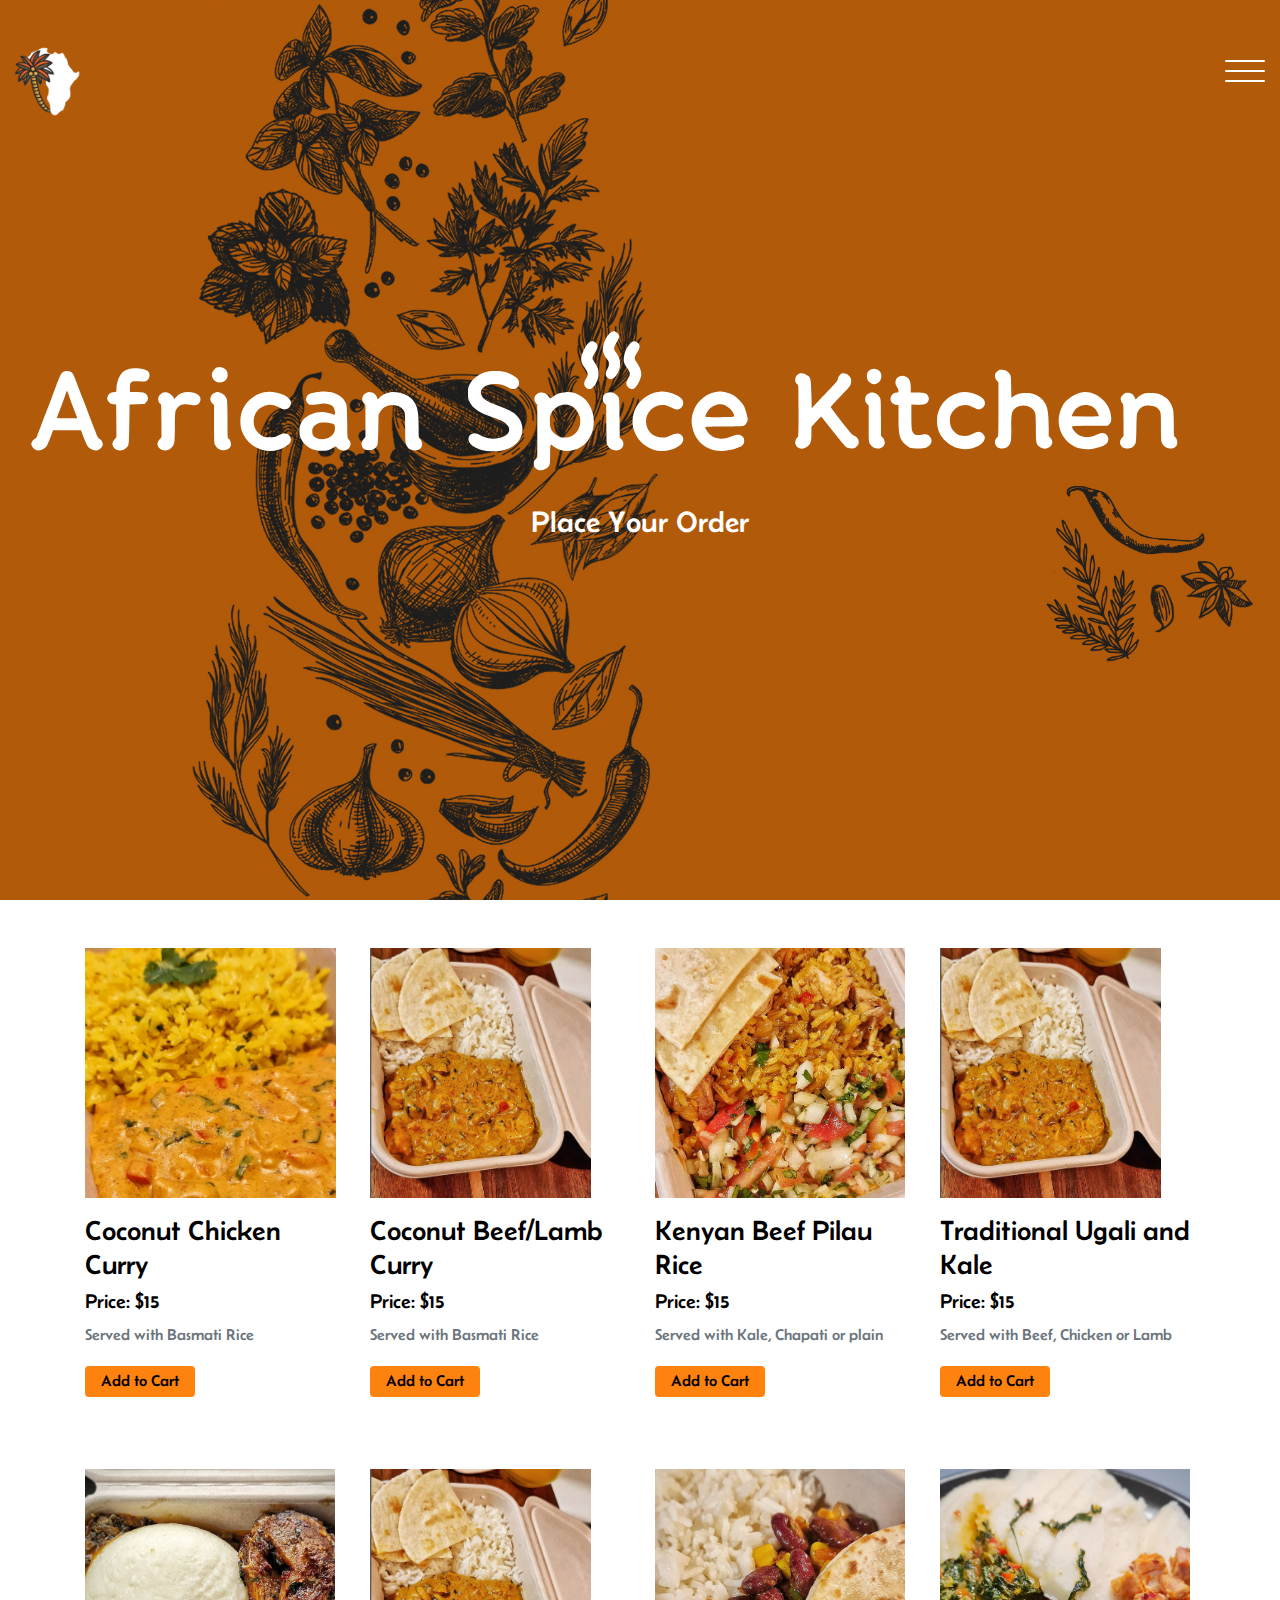
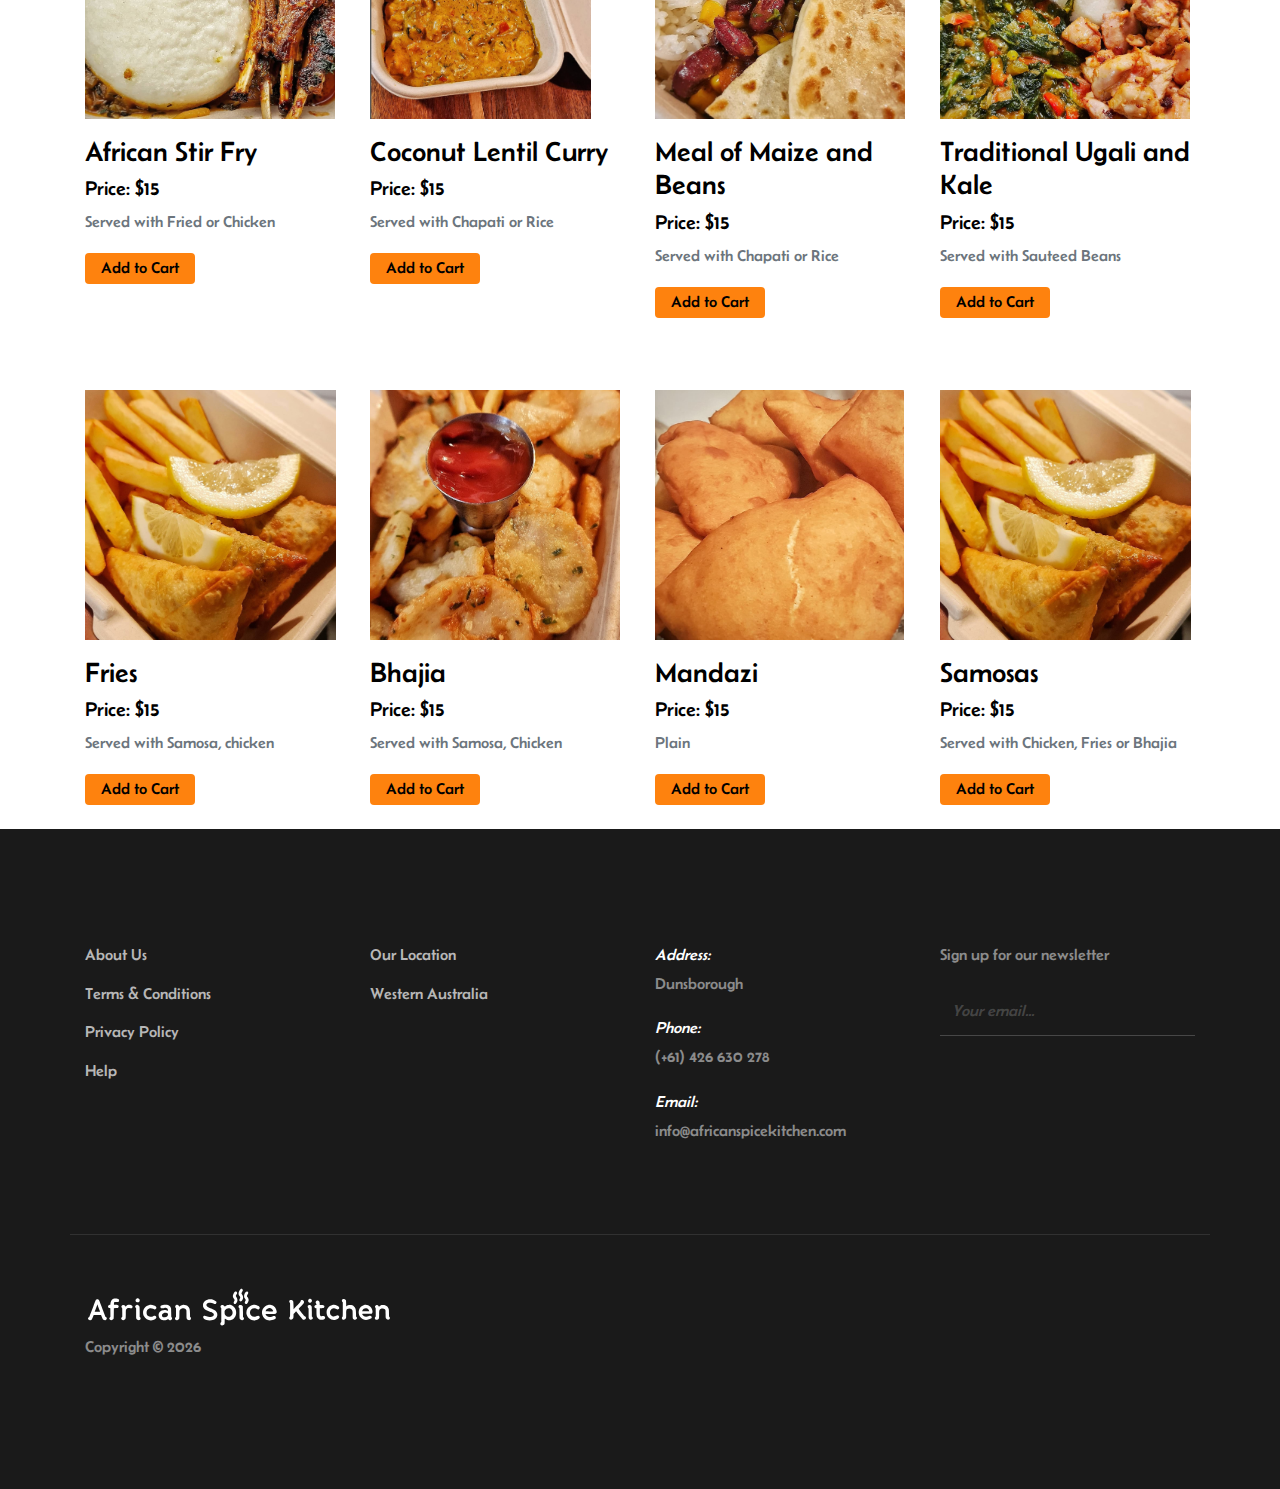
<file: order.html>
<!DOCTYPE html>
<html lang="en">
  <head>
    <title>Place Your Order - African Spice Kitchen</title>
    <meta charset="utf-8" />
    <meta
      name="viewport"
      content="width=device-width, initial-scale=1, shrink-to-fit=no"
    />
    <link rel="icon" type="image/x-icon" href="./img/favicon.ico" />

    <link rel="preconnect" href="https://fonts.googleapis.com" />
    <link rel="preconnect" href="https://fonts.gstatic.com" crossorigin />
    <link
      href="https://fonts.googleapis.com/css2?family=Belanosima:wght@400;600;700&display=swap"
      rel="stylesheet"
    />

    <link rel="stylesheet" href="./css/bootstrap.css" />
    <link rel="stylesheet" href="./css/animate.css" />
    <link rel="stylesheet" href="./css/owl.carousel.min.css" />
    <link rel="stylesheet" href="./css/aos.css" />

    <!-- Theme Style -->
    <link rel="stylesheet" href="./css/style.css" />
  </head>
  <body>
    <header class="site-header">
      <div class="container-fluid">
        <div class="row">
          <div class="col-4 site-logo" data-aos="fade">
            <a href="./index.html"
              ><img
                src="./img/logo-white.png"
                height="75"
                width="auto"
                style="margin-top: -1rem; object-fit: cover"
                alt="African Spice Kitchen Logo"
            /></a>
          </div>
          <div class="col-8">
            <div class="site-menu-toggle js-site-menu-toggle" data-aos="fade">
              <span></span>
              <span></span>
              <span></span>
            </div>
            <!-- END menu-toggle -->

            <div class="site-navbar js-site-navbar">
              <nav role="navigation">
                <div class="container">
                  <div class="row full-height align-items-center">
                    <div class="col-md-6">
                      <ul class="list-unstyled menu">
                        <li><a href="./index.html">Home</a></li>
                        <li class="active">
                          <a href="./menu.html">Our Menu</a>
                        </li>
                        <li><a href="./about.html">About</a></li>
                        <li><a href="./blog.html">Blog</a></li>
                        <li><a href="./contact.html">Contact</a></li>
                      </ul>
                    </div>
                    <div class="col-md-6 extra-info">
                      <div class="row">
                        <div class="col-md-6 mb-5">
                          <h3>Contact Info</h3>
                          <p>Dunsborough, Western Australia</p>
                          <p>(+61) 426 630 278</p>
                        </div>
                        <div class="col-md-6">
                          <h3>Connect With Us</h3>
                          <ul class="list-unstyled">
                            <li>
                              <a
                                href="https://www.facebook.com/africanspicekitchen/"
                                >Facebook</a
                              >
                            </li>
                            <li>
                              <a
                                href="https://www.instagram.com/africanspicekitchen/"
                                >Instagram</a
                              >
                            </li>
                          </ul>
                        </div>
                      </div>
                    </div>
                  </div>
                </div>
              </nav>
            </div>
          </div>
        </div>
      </div>
    </header>
    <!-- END head -->

    <section
      class="site-hero overlay"
      style="background-image: url(img/hero_1.jpg)"
    >
      <div class="container">
        <div
          class="row site-hero-inner justify-content-center align-items-center"
        >
          <div class="col-md-10 text-center">
            <img
              class="banner-logo"
              src="./img/africanspicekitchen.svg"
              height="70"
              style="filter: invert(); object-fit: cover"
              alt="African Spice Kitchen"
            />
            <p class="sub-heading mb-5" data-aos="fade-up" data-aos-delay="100">
              Place Your Order
            </p>
          </div>
        </div>
      </div>
    </section>
    <div class="container">
      <div
        class="row row-cols-2 row-cols-md-4 row-cols-xl-4 justify-content-center"
        id="root"
      ></div>
    </div>

    <script>
      // Step 1: Fetch the JSON data
      fetch("./products.json")
        .then((response) => response.json())
        .then((products) => {
          // Step 2: Create HTML elements dynamically
          const rootContainer = document.getElementById("root");

          products.forEach((product) => {
            const { name, price, served, thumbnail } = product;

            const productContainer = document.createElement("div");
            productContainer.classList.add("product");
            productContainer.classList.add("col-sm-6");
            productContainer.classList.add("col-md-4");
            productContainer.classList.add("col-lg-3");

            const thumbnailElement = document.createElement("img");
            thumbnailElement.src = thumbnail;
            thumbnailElement.height = 250;
            thumbnailElement.style.objectFit = "cover";
            thumbnailElement.classList = "mt-5";
            productContainer.appendChild(thumbnailElement);

            const nameElement = document.createElement("h3");
            nameElement.textContent = name;
            nameElement.className = "mt-3";
            productContainer.appendChild(nameElement);

            const priceElement = document.createElement("h5");
            priceElement.textContent = `Price: $${price}`;
            productContainer.appendChild(priceElement);

            const servedElement = document.createElement("p");
            servedElement.textContent = served;
            productContainer.appendChild(servedElement);

            const cartBtnElement = document.createElement("button");
            cartBtnElement.innerText = "Add to Cart";
            cartBtnElement.className = "btn";
            cartBtnElement.className = "row";
            cartBtnElement.className = "";
            cartBtnElement.className = "mb-4";
            cartBtnElement.style.backgroundColor = "#fe820e";
            cartBtnElement.style.border = "none";
            cartBtnElement.style.borderRadius = "4px";
            cartBtnElement.style.paddingLeft = "1rem";
            cartBtnElement.style.paddingRight = "1rem";
            cartBtnElement.style.cursor = "pointer";
            productContainer.appendChild(cartBtnElement);

            rootContainer.appendChild(productContainer);
          });
        })
        .catch((error) => console.error(error));
    </script>

    <footer class="section footer-section">
      <div class="container">
        <div class="row mb-4">
          <div class="col-md-3 mb-5">
            <ul class="list-unstyled link">
              <li><a href="./about.html">About Us</a></li>
              <li><a href="./privacy.html">Terms &amp; Conditions</a></li>
              <li><a href="./privacy.html">Privacy Policy</a></li>
              <li><a href="./privacy.html">Help</a></li>
            </ul>
          </div>
          <div class="col-md-3 mb-5">
            <ul class="list-unstyled link">
              <li><a href="#">Our Location</a></li>
              <li><a href="#">Western Australia</a></li>
            </ul>
          </div>
          <div class="col-md-3 mb-5 pr-md-5 contact-info">
            <p>
              <span class="d-block">Address:</span>
              <span> Dunsborough</span>
            </p>
            <p>
              <span class="d-block">Phone:</span>
              <span> (+61) 426 630 278</span>
            </p>
            <p>
              <span class="d-block">Email:</span>
              <span> info@africanspicekitchen.com</span>
            </p>
          </div>
          <div class="col-md-3 mb-5">
            <p>Sign up for our newsletter</p>
            <form action="#" class="footer-newsletter">
              <div class="form-group">
                <input
                  type="email"
                  class="form-control"
                  placeholder="Your email..."
                />
                <button type="submit" class="btn">
                  <span class="fa fa-paper-plane"></span>
                </button>
              </div>
            </form>
          </div>
        </div>
        <div class="row bordertop pt-5">
          <p class="col-md-6 text-left">
            <img
              src="./img/africanspicekitchen.svg"
              height="50"
              style="filter: invert()"
              alt="African Spice Kitchen"
            />
            <br />
            Copyright &copy;
            <script>
              document.write(new Date().getFullYear());
            </script>
          </p>

          <p class="col-md-6 text-right social">
            <a href="https://www.instagram.com/africanspicekitchen/"
              ><span class="fa fa-instagram"></span
            ></a>
            <a href="https://www.facebook.com/africanspicekitchen/"
              ><span class="fa fa-facebook"></span
            ></a>
          </p>
        </div>
      </div>
    </footer>

    <script src="./js/jquery-3.2.1.min.js"></script>
    <script src="./js/popper.min.js"></script>
    <script src="./js/bootstrap.min.js"></script>
    <script src="./js/owl.carousel.min.js"></script>
    <!-- <script src="js/jquery.waypoints.min.js"></script> -->
    <script src="./js/aos.js"></script>
    <script src="./js/main.js"></script>
  </body>
</html>
</file>
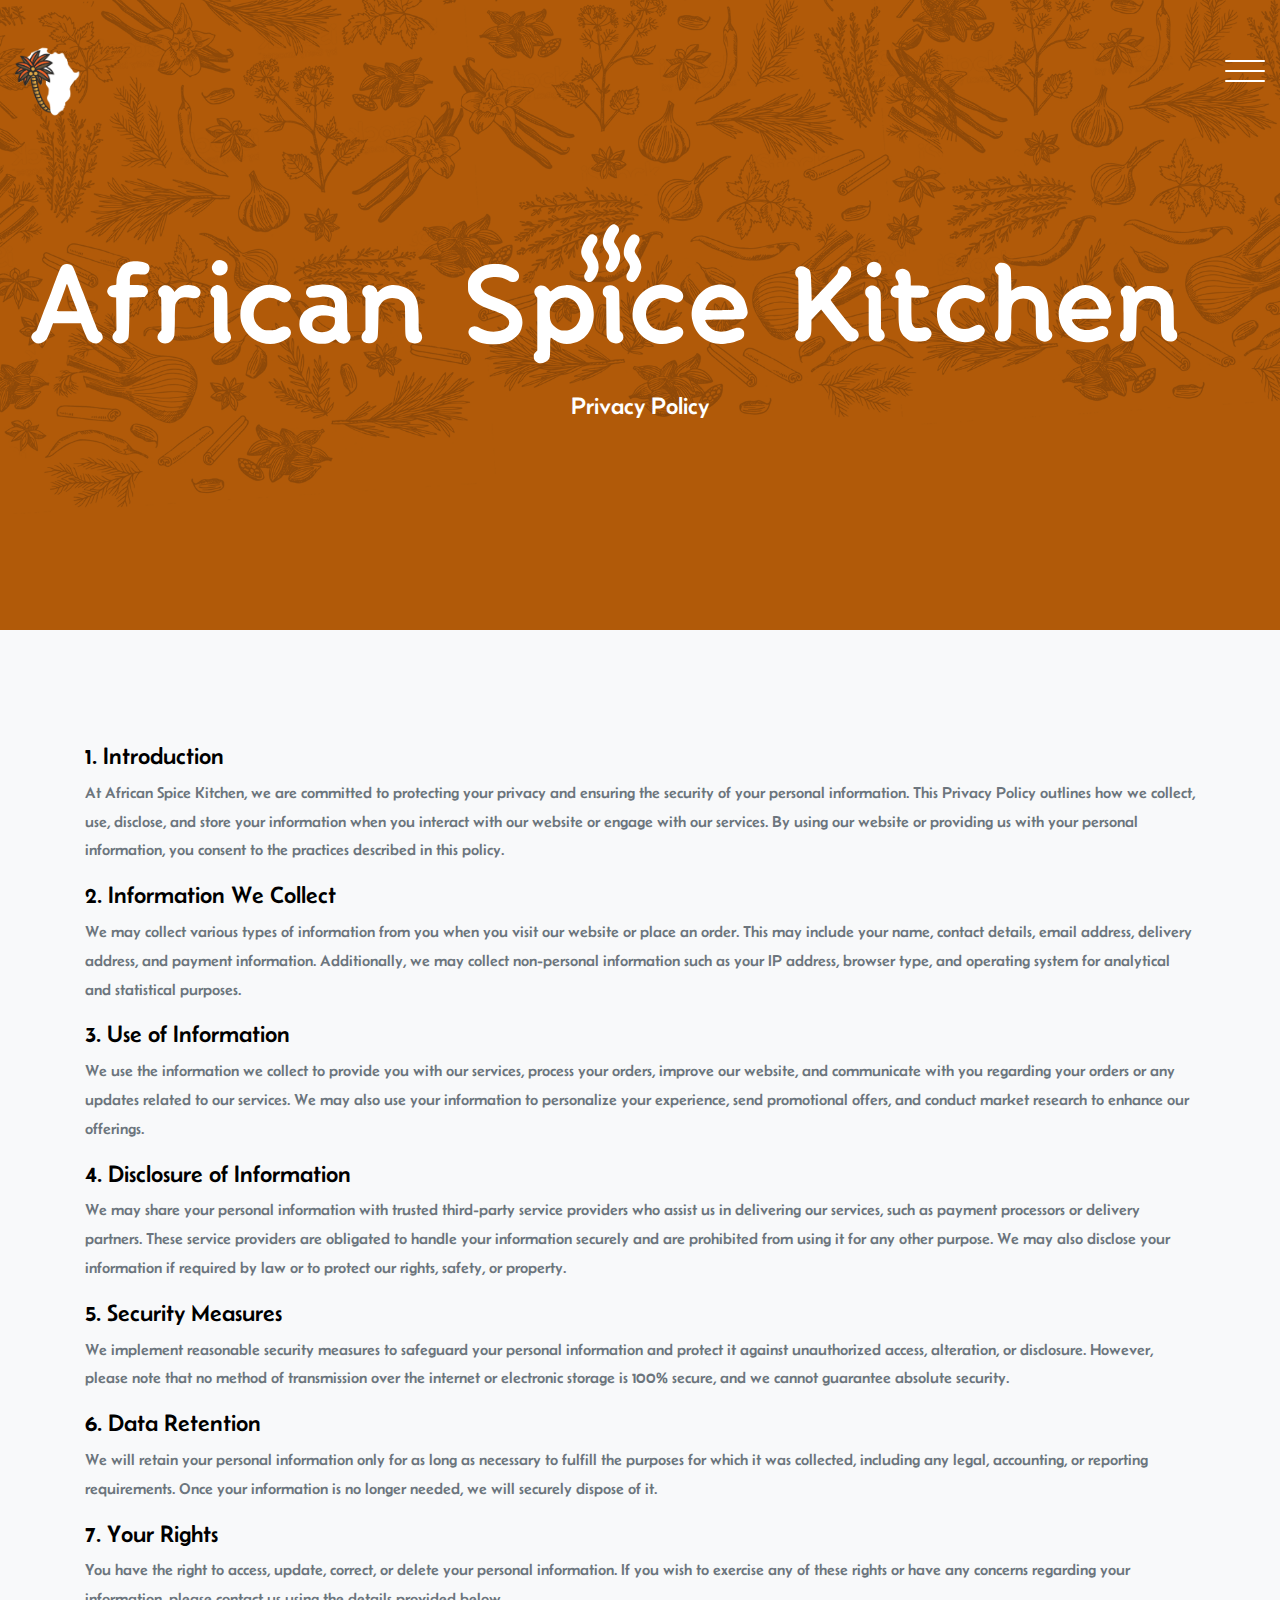
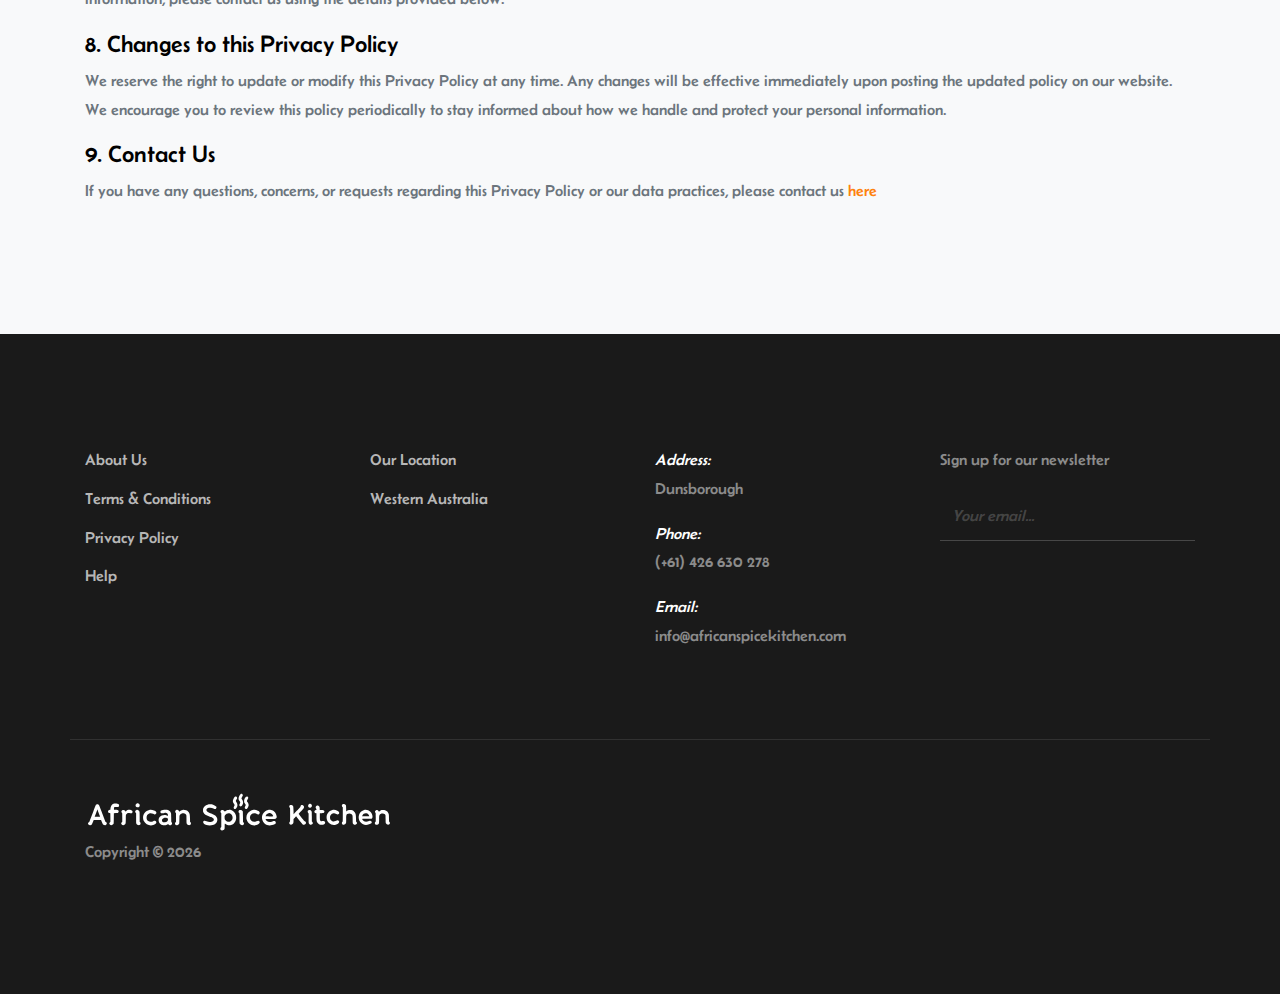
<file: privacy.html>
<!DOCTYPE html>
<html lang="en">
  <head>
    <title>Privacy - African Spice Kitchen</title>
    <meta charset="utf-8" />
    <meta
      name="viewport"
      content="width=device-width, initial-scale=1, shrink-to-fit=no"
    />
    <link rel="icon" type="image/x-icon" href="./img/favicon.ico" />

    <link rel="preconnect" href="https://fonts.googleapis.com" />
    <link rel="preconnect" href="https://fonts.gstatic.com" crossorigin />
    <link
      href="https://fonts.googleapis.com/css2?family=Belanosima:wght@400;600;700&display=swap"
      rel="stylesheet"
    />

    <link rel="stylesheet" href="./css/bootstrap.css" />
    <link rel="stylesheet" href="./css/animate.css" />
    <link rel="stylesheet" href="./css/owl.carousel.min.css" />
    <link rel="stylesheet" href="./css/aos.css" />

    <!-- Theme Style -->
    <link rel="stylesheet" href="./css/style.css" />
  </head>
  <body>
    <header class="site-header">
      <div class="container-fluid">
        <div class="row">
          <div class="col-4 site-logo" data-aos="fade">
            <a href="./index.html"
              ><img
                src="./img/logo-white.png"
                height="75"
                width="auto"
                style="margin-top: -1rem; object-fit: cover"
                alt="African Spice Kitchen Logo"
            /></a>
          </div>
          <div class="col-8">
            <div class="site-menu-toggle js-site-menu-toggle" data-aos="fade">
              <span></span>
              <span></span>
              <span></span>
            </div>
            <!-- END menu-toggle -->

            <div class="site-navbar js-site-navbar">
              <nav role="navigation">
                <div class="container">
                  <div class="row full-height align-items-center">
                    <div class="col-md-6">
                      <ul class="list-unstyled menu">
                        <li><a href="./index.html">Home</a></li>
                        <li><a href="./menu.html">Our Menu</a></li>
                        <li class="active"><a href="./about.html">About</a></li>
                        <li><a href="./blog.html">Blog</a></li>
                        <li><a href="./contact.html">Contact</a></li>
                      </ul>
                    </div>
                    <div class="col-md-6 extra-info">
                      <div class="row">
                        <div class="col-md-6 mb-5">
                          <h3>Contact Info</h3>
                          <p>Dunsborough, Western Australia</p>
                          <p>(+61) 426 630 278</p>
                        </div>
                        <div class="col-md-6">
                          <h3>Connect With Us</h3>
                          <ul class="list-unstyled">
                            <li>
                              <a
                                href="https://www.facebook.com/africanspicekitchen/"
                                >Facebook</a
                              >
                            </li>
                            <li>
                              <a
                                href="https://www.instagram.com/africanspicekitchen/"
                                >Instagram</a
                              >
                            </li>
                          </ul>
                        </div>
                      </div>
                    </div>
                  </div>
                </div>
              </nav>
            </div>
          </div>
        </div>
      </div>
    </header>
    <!-- END head -->

    <section
      class="site-hero overlay page-inside"
      style="background-image: url(img/hero_2.png)"
    >
      <div class="container">
        <div
          class="row site-hero-inner justify-content-center align-items-center"
        >
          <div class="col-md-10 text-center">
            <img
              class="banner-logo"
              src="./img/africanspicekitchen.svg"
              height="70"
              style="filter: invert(); object-fit: cover"
              alt="African Spice Kitchen"
            />
            <h4 class="text-white" data-aos="fade-up">Privacy Policy</h4>
          </div>
        </div>
      </div>
    </section>
    <!-- END section -->

    <section class="section bg-light post">
      <div class="container">
        <h4>1. Introduction</h4>
        <p>
          At African Spice Kitchen, we are committed to protecting your privacy
          and ensuring the security of your personal information. This Privacy
          Policy outlines how we collect, use, disclose, and store your
          information when you interact with our website or engage with our
          services. By using our website or providing us with your personal
          information, you consent to the practices described in this policy.
        </p>
        <h4>2. Information We Collect</h4>
        <p>
          We may collect various types of information from you when you visit
          our website or place an order. This may include your name, contact
          details, email address, delivery address, and payment information.
          Additionally, we may collect non-personal information such as your IP
          address, browser type, and operating system for analytical and
          statistical purposes.
        </p>
        <h4>3. Use of Information</h4>
        <p>
          We use the information we collect to provide you with our services,
          process your orders, improve our website, and communicate with you
          regarding your orders or any updates related to our services. We may
          also use your information to personalize your experience, send
          promotional offers, and conduct market research to enhance our
          offerings.
        </p>
        <h4>4. Disclosure of Information</h4>
        <p>
          We may share your personal information with trusted third-party
          service providers who assist us in delivering our services, such as
          payment processors or delivery partners. These service providers are
          obligated to handle your information securely and are prohibited from
          using it for any other purpose. We may also disclose your information
          if required by law or to protect our rights, safety, or property.
        </p>
        <h4>5. Security Measures</h4>
        <p>
          We implement reasonable security measures to safeguard your personal
          information and protect it against unauthorized access, alteration, or
          disclosure. However, please note that no method of transmission over
          the internet or electronic storage is 100% secure, and we cannot
          guarantee absolute security.
        </p>
        <h4>6. Data Retention</h4>
        <p>
          We will retain your personal information only for as long as necessary
          to fulfill the purposes for which it was collected, including any
          legal, accounting, or reporting requirements. Once your information is
          no longer needed, we will securely dispose of it.
        </p>
        <h4>7. Your Rights</h4>
        <p>
          You have the right to access, update, correct, or delete your personal
          information. If you wish to exercise any of these rights or have any
          concerns regarding your information, please contact us using the
          details provided below.
        </p>
        <h4>8. Changes to this Privacy Policy</h4>
        <p>
          We reserve the right to update or modify this Privacy Policy at any
          time. Any changes will be effective immediately upon posting the
          updated policy on our website. We encourage you to review this policy
          periodically to stay informed about how we handle and protect your
          personal information.
        </p>
        <h4>9. Contact Us</h4>
        <p>
          If you have any questions, concerns, or requests regarding this
          Privacy Policy or our data practices, please contact us
          <a style="color: #fe820e" href="./contact.html">here</a>
        </p>
        <!-- END content -->
      </div>
    </section>
    <footer class="section footer-section">
      <div class="container">
        <div class="row mb-4">
          <div class="col-md-3 mb-5">
            <ul class="list-unstyled link">
              <li><a href="./about.html">About Us</a></li>
              <li><a href="./privacy.html">Terms &amp; Conditions</a></li>
              <li><a href="./privacy.html">Privacy Policy</a></li>
              <li><a href="./privacy.html">Help</a></li>
            </ul>
          </div>
          <div class="col-md-3 mb-5">
            <ul class="list-unstyled link">
              <li><a href="#">Our Location</a></li>
              <li><a href="#">Western Australia</a></li>
            </ul>
          </div>
          <div class="col-md-3 mb-5 pr-md-5 contact-info">
            <p>
              <span class="d-block">Address:</span>
              <span> Dunsborough</span>
            </p>
            <p>
              <span class="d-block">Phone:</span>
              <span> (+61) 426 630 278</span>
            </p>
            <p>
              <span class="d-block">Email:</span>
              <span> info@africanspicekitchen.com</span>
            </p>
          </div>
          <div class="col-md-3 mb-5">
            <p>Sign up for our newsletter</p>
            <form action="#" class="footer-newsletter">
              <div class="form-group">
                <input
                  type="email"
                  class="form-control"
                  placeholder="Your email..."
                />
                <button type="submit" class="btn">
                  <span class="fa fa-paper-plane"></span>
                </button>
              </div>
            </form>
          </div>
        </div>
        <div class="row bordertop pt-5">
          <p class="col-md-6 text-left">
            <img
              src="./img/africanspicekitchen.svg"
              height="50"
              style="filter: invert()"
              alt="African Spice Kitchen"
            />
            <br />
            <!-- Link back to Colorlib can't be removed. Template is licensed under CC BY 3.0. -->
            Copyright &copy;
            <script>
              document.write(new Date().getFullYear());
            </script>
          </p>

          <p class="col-md-6 text-right social">
            <a href="https://www.instagram.com/africanspicekitchen/"
              ><span class="fa fa-instagram"></span
            ></a>
            <a href="https://www.facebook.com/africanspicekitchen/"
              ><span class="fa fa-facebook"></span
            ></a>
          </p>
        </div>
      </div>
    </footer>

    <script src="./js/jquery-3.2.1.min.js"></script>
    <script src="./js/popper.min.js"></script>
    <script src="./js/bootstrap.min.js"></script>
    <script src="./js/owl.carousel.min.js"></script>
    <!-- <script src="js/jquery.waypoints.min.js"></script> -->
    <script src="./js/aos.js"></script>
    <script src="./js/main.js"></script>
  </body>
</html>
</file>
<file: css/style.css>
body {
  background: #fff;
  font-family: "Belanosima", sans-serif;
  font-weight: 200;
  font-size: 16px;
  line-height: 1.8;
  color: #6c757d;
}

::-moz-selection {
  color: #fff;
  background: #fe820e;
}

::selection {
  color: #fff;
  background: #fe820e;
}

a {
  -webkit-transition: 0.3s all ease;
  -o-transition: 0.3s all ease;
  transition: 0.3s all ease;
  text-decoration: none;
}

a:hover {
  text-decoration: none;
}

h1,
h2,
h3,
h4,
h5 {
  color: #000;
  font-family: "Belanosima", sans-serif;
}

.container-fluid {
  max-width: 1600px;
}

.btn {
  padding-left: 30px;
  padding-right: 30px;
  padding-top: 10px;
  padding-bottom: 10px;
  border-radius: 50px;
}

.btn.uppercase {
  text-transform: uppercase;
  font-size: 14px;
  letter-spacing: 0.2em;
}

.btn,
.form-control {
  outline: none;
  -webkit-box-shadow: none !important;
  box-shadow: none !important;
}

.btn:focus,
.btn:active,
.form-control:focus,
.form-control:active {
  outline: none;
}

.form-control {
  -webkit-box-shadow: none !important;
  box-shadow: none !important;
  height: 50px;
  border-width: 2px;
}

textarea.form-control {
  height: inherit;
}

.site-header {
  position: absolute;
  top: 0;
  width: 100%;
  padding: 60px 0;
  z-index: 2;
}

.menu-open .site-header {
  position: fixed;
}

.site-logo a {
  font-size: 30px;
  color: #fff;
  font-weight: bold;
  line-height: 1;
  font-family: "Playfair+Display", times, serif;
}

.site-navbar {
  position: fixed;
  display: none;
  top: 0;
  left: 0;
  right: 0;
  bottom: 0;
  background: #fff;
  min-height: 300px;
  overflow-y: scroll;
}

.site-navbar nav {
  text-align: left;
}

.site-navbar nav .menu {
  font-family: "Belanosima", "sans-serif";
}

.site-navbar nav .menu li a {
  color: #000;
  font-size: 40px;
  padding: 5px 10px;
  position: relative;
}

.site-navbar nav .menu li a:before {
  content: "";
  position: absolute;
  bottom: 0;
  height: 50%;
  width: 0%;
  z-index: -1;
  background: #fe820e;
  -webkit-transition: 0.3s all ease-in-out;
  -o-transition: 0.3s all ease-in-out;
  transition: 0.3s all ease-in-out;
}

.site-navbar nav .menu li a:hover:before {
  width: 100%;
}

.site-navbar nav .menu li.active a:before {
  width: 100%;
}

.site-navbar .extra-info a {
  color: #000;
}

.site-navbar .extra-info ul li a {
  color: #000;
}

.site-navbar .extra-info h3 {
  font-family: "Belanosima", "sans-serif";
  text-transform: uppercase;
  font-size: 13px;
  letter-spacing: 0.2em;
  color: #adb5bd;
  margin-bottom: 30px;
}

.site-navbar .extra-info p {
  color: #212529;
}

.full-height {
  height: 100vh;
  min-height: 700px;
}

.site-hero {
  background-size: cover;
  height: 100vh;
  min-height: 700px;
  width: 100%;
}

.site-hero .scroll-down {
  position: absolute;
  bottom: 20px;
  left: 50%;
  -webkit-transform: translateX(-50%);
  -ms-transform: translateX(-50%);
  transform: translateX(-50%);
  color: #fff;
}

.site-hero.overlay:before {
  background: rgba(0, 0, 0, 0.3);
  content: "";
  position: absolute;
  height: 100vh;
  min-height: 700px;
  top: 0;
  left: 0;
  bottom: 0;
  right: 0;
}

.site-hero-inner {
  height: 100vh;
  min-height: 700px;
}

.site-hero-inner .heading {
  font-size: 80px;
  font-family: "Belanosima", "sans-serif";
  color: #fff;
  line-height: 1;
  font-weight: bold;
}

@media (max-width: 991.98px) {
  .site-hero-inner .heading {
    font-size: 40px;
  }
}

.site-hero-inner .sub-heading {
  font-size: 30px;
  font-weight: 200;
  color: #fff;
  line-height: 1.5;
}

@media (max-width: 991.98px) {
  .site-hero-inner .sub-heading {
    font-size: 18px;
  }
}

.page-inside .site-hero-inner,
.page-inside {
  height: 70vh;
  min-height: 500px;
}

.page-inside.overlay:before {
  height: 70vh;
  min-height: 500px;
}

.menu-open .site-menu-toggle span {
  background: #000;
}

.site-menu-toggle {
  float: right;
  width: 40px;
  height: 45px;
  position: relative;
  margin: 0px auto;
  z-index: 200;
  -webkit-transform: rotate(0deg);
  -moz-transform: rotate(0deg);
  -o-transform: rotate(0deg);
  -ms-transform: rotate(0deg);
  transform: rotate(0deg);
  -webkit-transition: 0.5s ease-in-out;
  -moz-transition: 0.5s ease-in-out;
  -o-transition: 0.5s ease-in-out;
  transition: 0.5s ease-in-out;
  cursor: pointer;
}

.site-menu-toggle span {
  display: block;
  position: absolute;
  height: 2px;
  width: 100%;
  background: #fff;
  border-radius: 9px;
  opacity: 1;
  left: 0;
  -webkit-transform: rotate(0deg);
  -moz-transform: rotate(0deg);
  -o-transform: rotate(0deg);
  -ms-transform: rotate(0deg);
  transform: rotate(0deg);
  -webkit-transition: 0.25s ease-in-out;
  -moz-transition: 0.25s ease-in-out;
  -o-transition: 0.25s ease-in-out;
  transition: 0.25s ease-in-out;
}

.site-menu-toggle span:nth-child(1) {
  top: 0px;
}

.site-menu-toggle span:nth-child(2) {
  top: 10px;
}

.site-menu-toggle span:nth-child(3) {
  top: 20px;
}

.site-menu-toggle.open span:nth-child(1) {
  top: 13px;
  -webkit-transform: rotate(135deg);
  -moz-transform: rotate(135deg);
  -o-transform: rotate(135deg);
  -ms-transform: rotate(135deg);
  transform: rotate(135deg);
}

.site-menu-toggle.open span:nth-child(2) {
  opacity: 0;
  left: -60px;
}

.site-menu-toggle.open span:nth-child(3) {
  top: 13px;
  -webkit-transform: rotate(-135deg);
  -moz-transform: rotate(-135deg);
  -o-transform: rotate(-135deg);
  -ms-transform: rotate(-135deg);
  transform: rotate(-135deg);
}

.section {
  padding: 7em 0;
}

@media (max-width: 991.98px) {
  .section {
    padding: 3em 0;
  }
}

@media (max-width: 991.98px) {
  .lead {
    font-size: 16px;
  }
}

.visit-section .heading {
  font-size: 15px;
  text-transform: uppercase;
  font-family: "Belanosima", "sans-serif";
  color: #b3b3b3;
  letter-spacing: 0.2em;
  margin-bottom: 30px;
}

.visit-section .visit a {
  color: #000;
}

.visit-section .visit a:hover {
  color: #fe820e;
}

.visit-section .visit img {
  -webkit-box-shadow: 0 2px 3px 0 rgba(0, 0, 0, 0.2);
  box-shadow: 0 2px 3px 0 rgba(0, 0, 0, 0.2);
  margin-bottom: 15px;
}

.visit-section .visit h3 {
  font-size: 20px;
  margin-bottom: 0;
}

.visit-section .reviews-star span {
  font-size: 18px;
  color: #fe820e;
}

.visit-section .reviews-count {
  color: #adb5bd;
  font-style: italic;
}

.heading-serif,
.testimonial-section .heading,
.slider-section .heading,
.blog-post-entry .heading {
  font-size: 80px;
  font-family: "Belanosima", "sans-serif";
}

@media (max-width: 991.98px) {
  .heading-serif,
  .testimonial-section .heading,
  .slider-section .heading,
  .blog-post-entry .heading {
    font-size: 40px;
  }
}

.bg-pattern {
  background: #e9ecef url("../img/round.png");
}

.slider-section {
  position: relative;
}

.blog-post-entry {
  position: relative;
  margin-top: -500px;
  padding-top: 500px;
}

@media (max-width: 991.98px) {
  .blog-post-entry {
    margin-top: -300px;
    padding-top: 300px;
  }
}

.half .image,
.half .text {
  width: 50%;
}

@media (max-width: 991.98px) {
  .half .image,
  .half .text {
    width: 100%;
  }
}

.half .image {
  background-size: cover;
  background-position: center center;
}

@media (max-width: 991.98px) {
  .half .image {
    height: 300px;
  }
}

.half .text {
  padding: 100px 7%;
}

@media (max-width: 991.98px) {
  .half .text {
    padding-top: 50px;
    padding-bottom: 50px;
  }
}

.half .text h2 {
  font-size: 70px;
}

@media (max-width: 991.98px) {
  .half .text h2 {
    font-size: 40px;
  }
}

.testimonial blockquote {
  padding: 0;
}

.testimonial blockquote p {
  line-height: 1.5;
  font-family: "Playfair+Display", times, serif;
  font-size: 20px;
  color: #000;
  font-style: italic;
}

.testimonial .author-image img {
  width: 70px;
}

.post .media-custom {
  background: #fff;
  -webkit-transition: 0.3s all ease;
  -o-transition: 0.3s all ease;
  transition: 0.3s all ease;
  -webkit-box-shadow: 0 2px 5px -2px rgba(0, 0, 0, 0.1);
  box-shadow: 0 2px 5px -2px rgba(0, 0, 0, 0.1);
}

.post .media-custom:hover,
.post .media-custom:focus {
  -webkit-box-shadow: 0 10px 30px -10px rgba(0, 0, 0, 0.1);
  box-shadow: 0 10px 30px -10px rgba(0, 0, 0, 0.1);
}

.post .media-custom a {
  color: #000;
}

.post .media-custom a:hover {
  color: #fe820e;
}

.post .media-custom .media-body {
  padding: 10px 30px;
}

.post .media-custom h2 {
  font-size: 26px;
}

.media-custom .meta-post {
  color: #ced4da;
  text-transform: uppercase;
  letter-spacing: 0.1em;
}

.owl-carousel .owl-item {
  opacity: 0.4;
}

.owl-carousel .owl-item.active {
  opacity: 1;
}

.owl-carousel .owl-nav {
  position: absolute;
  top: 50%;
  width: 100%;
}

.owl-carousel .owl-nav .owl-prev,
.owl-carousel .owl-nav .owl-next {
  position: absolute;
  -webkit-transform: translateY(-50%);
  -ms-transform: translateY(-50%);
  transform: translateY(-50%);
  margin-top: -10px;
}

.owl-carousel .owl-nav .owl-prev:hover,
.owl-carousel .owl-nav .owl-prev:focus,
.owl-carousel .owl-nav .owl-prev:active,
.owl-carousel .owl-nav .owl-next:hover,
.owl-carousel .owl-nav .owl-next:focus,
.owl-carousel .owl-nav .owl-next:active {
  outline: none;
}

.owl-carousel .owl-nav .owl-prev span:before,
.owl-carousel .owl-nav .owl-next span:before {
  font-size: 40px;
}

.owl-carousel .owl-nav .owl-prev {
  left: 30px !important;
}

.owl-carousel .owl-nav .owl-next {
  right: 30px !important;
}

.owl-carousel .owl-dots {
  text-align: center;
}

.owl-carousel .owl-dots .owl-dot {
  border-width: 2px !important;
  width: 10px;
  height: 10px;
  margin: 5px;
  border-radius: 50%;
}

.owl-carousel.home-slider {
  z-index: 1;
  position: relative;
}

.owl-carousel.home-slider .owl-nav {
  opacity: 0;
  visibility: hidden;
  -webkit-transition: 0.3s all ease;
  -o-transition: 0.3s all ease;
  transition: 0.3s all ease;
}

.owl-carousel.home-slider .owl-nav button {
  color: #fff;
}

.owl-carousel.home-slider:focus .owl-nav,
.owl-carousel.home-slider:hover .owl-nav {
  opacity: 1;
  visibility: visible;
}

.owl-carousel.home-slider .slider-item {
  background-size: cover;
  background-repeat: no-repeat;
  background-position: center center;
  height: calc(100vh - 117px);
  min-height: 700px;
  position: relative;
}

.owl-carousel.home-slider .slider-item .slider-text {
  color: #fff;
  height: calc(100vh - 117px);
  min-height: 700px;
}

.owl-carousel.home-slider .slider-item .slider-text h1 {
  font-size: 40px;
  color: #fff;
  line-height: 1.2;
  font-weight: 800 !important;
  text-transform: uppercase;
}

@media (max-width: 991.98px) {
  .owl-carousel.home-slider .slider-item .slider-text h1 {
    font-size: 40px;
  }
}

.owl-carousel.home-slider .slider-item .slider-text p {
  font-size: 20px;
  line-height: 1.5;
  font-weight: 300;
  color: white;
}

.owl-carousel.home-slider .slider-item.dark .child-name {
  color: #000;
}

.owl-carousel.home-slider .slider-item.dark h1 {
  color: #000;
}

.owl-carousel.home-slider .slider-item.dark p {
  color: #000;
}

.owl-carousel.home-slider .owl-dots {
  position: absolute;
  bottom: 100px;
  width: 100%;
}

.owl-carousel.home-slider .owl-dots .owl-dot {
  width: 10px;
  height: 10px;
  margin: 5px;
  border-radius: 50%;
  border: 2px solid transparent;
  outline: none !important;
  position: relative;
  -webkit-transition: 0.3s all ease;
  -o-transition: 0.3s all ease;
  transition: 0.3s all ease;
  background: #fff;
}

.owl-carousel.home-slider .owl-dots .owl-dot.active {
  border: 2px solid white;
  background: none;
}

.owl-carousel.major-caousel {
  -webkit-box-shadow: 0 10px 70px -10px rgba(0, 0, 0, 0.2);
  box-shadow: 0 10px 70px -10px rgba(0, 0, 0, 0.2);
}

.owl-carousel.major-caousel .owl-stage-outer {
  padding-top: 0 !important;
  padding-bottom: 0 !important;
}

.owl-carousel.major-caousel .owl-stage-outer {
  padding-top: 30px;
  padding-bottom: 30px;
}

.owl-carousel.major-caousel .slider-item {
  height: inherit;
  min-height: inherit;
}

.owl-carousel.major-caousel .slider-item img {
  margin-bottom: 0;
}

.owl-carousel.major-caousel .owl-nav {
  opacity: 1;
  visibility: visible;
}

.owl-carousel.major-caousel .owl-nav .owl-prev,
.owl-carousel.major-caousel .owl-nav .owl-next {
  -webkit-transition: 0.3s all ease;
  -o-transition: 0.3s all ease;
  transition: 0.3s all ease;
  color: #495057;
}

.owl-carousel.major-caousel .owl-nav .owl-prev:hover,
.owl-carousel.major-caousel .owl-nav .owl-prev:focus,
.owl-carousel.major-caousel .owl-nav .owl-next:hover,
.owl-carousel.major-caousel .owl-nav .owl-next:focus {
  color: #6c757d;
  outline: none;
}

.owl-carousel.major-caousel .owl-nav .owl-prev.disabled,
.owl-carousel.major-caousel .owl-nav .owl-next.disabled {
  color: #dee2e6;
}

.owl-carousel.major-caousel .owl-nav .owl-prev {
  left: -60px !important;
}

.owl-carousel.major-caousel .owl-nav .owl-next {
  right: -60px !important;
}

.owl-carousel.major-caousel .owl-dots {
  bottom: 50px !important;
}

@media (max-width: 991.98px) {
  .owl-carousel.major-caousel .owl-dots {
    bottom: 10px !important;
  }
}

.owl-custom-nav {
  float: right;
  position: relative;
  z-index: 10;
}

.owl-custom-nav .owl-custom-prev,
.owl-custom-nav .owl-custom-next {
  padding: 10px;
  font-size: 30px;
  background: #ccc;
  line-height: 0;
  width: 60px;
  text-align: center;
  display: inline-block;
}

.footer-section {
  background: #1a1a1a;
  color: #fff;
}

.footer-section a {
  color: rgba(255, 255, 255, 0.7);
}

.footer-section a:hover {
  color: #fff;
}

.footer-section p {
  color: rgba(255, 255, 255, 0.5);
}

.footer-section .bordertop {
  border-top: 1px solid rgba(255, 255, 255, 0.1);
  padding-top: 20px;
}

.footer-section .contact-info span.d-block {
  font-style: italic;
  color: #fff;
}

.footer-section .social a {
  font-size: 18px;
  padding: 10px;
}

.footer-section .link li {
  margin-bottom: 10px;
}

.footer-newsletter .form-group {
  position: relative;
}

.footer-newsletter .form-control {
  background: none;
  border: none;
  border-bottom: 1px solid rgba(255, 255, 255, 0.2);
  border-radius: 0;
  color: #fff;
}

.footer-newsletter .form-control::-webkit-input-placeholder {
  /* Chrome/Opera/Safari */
  color: rgba(255, 255, 255, 0.2);
  font-style: italic;
}

.footer-newsletter .form-control::-moz-placeholder {
  /* Firefox 19+ */
  color: rgba(255, 255, 255, 0.2);
  font-style: italic;
}

.footer-newsletter .form-control:-ms-input-placeholder {
  /* IE 10+ */
  color: rgba(255, 255, 255, 0.2);
  font-style: italic;
}

.footer-newsletter .form-control:-moz-placeholder {
  /* Firefox 18- */
  color: rgba(255, 255, 255, 0.2);
  font-style: italic;
}

.footer-newsletter .form-control:active,
.footer-newsletter .form-control:focus {
  border-bottom: 1px solid white;
}

.footer-newsletter button[type="submit"] {
  background: none;
  color: #fff;
  position: absolute;
  top: 0;
  right: 0;
}

.side-box,
.sidebar-search {
  padding: 30px;
  background: #fff;
  -webkit-box-shadow: 0 1px 2px 0 rgba(0, 0, 0, 0.1);
  box-shadow: 0 1px 2px 0 rgba(0, 0, 0, 0.1);
  margin-bottom: 30px;
}

.side-box .heading,
.sidebar-search .heading {
  font-size: 18px;
  margin-bottom: 30px;
  font-family: "Mukta Mahee", arial, sans-serif;
}

.post-list li {
  margin-bottom: 20px;
}

.post-list li a > div {
  margin-top: -10px;
}

.post-list li a .meta {
  font-size: 13px;
  color: #adb5bd;
}

.post-list li a .image {
  width: 150px;
}

.post-list li a h3 {
  font-size: 16px;
}

.post-list li:last-child {
  margin-bottom: 0;
}

.sidebar-search .form-group {
  position: relative;
  margin-bottom: 0;
}

.sidebar-search .icon-search {
  position: absolute;
  top: 50%;
  left: 15px;
  -webkit-transform: translateY(-50%);
  -ms-transform: translateY(-50%);
  transform: translateY(-50%);
}

.sidebar-search .search-input {
  border-color: #dee2e6;
  padding-left: 40px;
  border-radius: 0px;
}

.sidebar-search .search-input:focus,
.sidebar-search .search-input:active {
  border-color: #343a40;
}

.contact-section .contact-info p {
  color: white;
  font-family: "Playfair+Display", times, serif;
  font-size: 30px;
  margin-bottom: 30px;
}

.contact-section .contact-info p .d-block {
  font-size: 14px;
  letter-spacing: 0.2em;
  font-family: "Mukta Mahee", arial, sans-serif;
  text-transform: uppercase;
  color: rgba(255, 255, 255, 0.5);
}

.post-categories li {
  display: block;
}

.post-categories li a {
  display: block;
  position: relative;
  padding-bottom: 10px;
  margin-bottom: 10px;
  border-bottom: 1px solid #e9ecef;
}

.post-categories li a .count {
  position: absolute;
  top: 0;
  right: 0;
  color: #6c757d;
}

.custom-pagination .page-item .page-link {
  text-align: center;
  border: none;
  background: none;
  border-radius: 50% !important;
  width: 50px;
  height: 50px;
  padding: 0;
  line-height: 50px;
  margin-right: 10px;
  margin-bottom: 10px;
}

.custom-pagination .page-item.active .page-link {
  background: #fe820e;
  -webkit-box-shadow: 0 2px 7px 0 rgba(0, 0, 0, 0.2);
  box-shadow: 0 2px 7px 0 rgba(0, 0, 0, 0.2);
}
.banner-logo {
  object-fit: cover;
}

/* for xx-small screen */
@media (min-width: 276px) {
  .banner-logo {
    height: 40px; /* Set the font size to 3rem for small screens (sm) and above */
  }
  .food-truck {
    height: 190px;
    width: auto;
  }
}
/* for x-small screen */
@media (min-width: 376px) {
  .banner-logo {
    height: 60px; /* Set the font size to 3rem for small screens (sm) and above */
  }
  .food-truck {
    height: 270px;
    width: auto;
  }
}
/* for small screen */
@media (min-width: 576px) {
  .banner-logo {
    height: 80px; /* Set the font size to 3rem for small screens (sm) and above */
  }
  .food-truck {
    height: 350px;
    width: auto;
  }
}
/* for bigger screen */

@media (min-width: 768px) {
  .banner-logo {
    height: 100px;
  }
  .food-truck {
    height: 400px;
    width: auto;
  }
}
/* for xl screen */

@media (min-width: 968px) {
  .banner-logo {
    height: 150px;
  }
  .food-truck {
    height: 550px;
    width: auto;
  }
}
/* for xxl screen */

@media (min-width: 1070px) {
  .banner-logo {
    height: 190px;
    margin-left: -10rem;
  }
  .food-truck {
    height: 720px;
    width: auto;
  }
}
</file>
